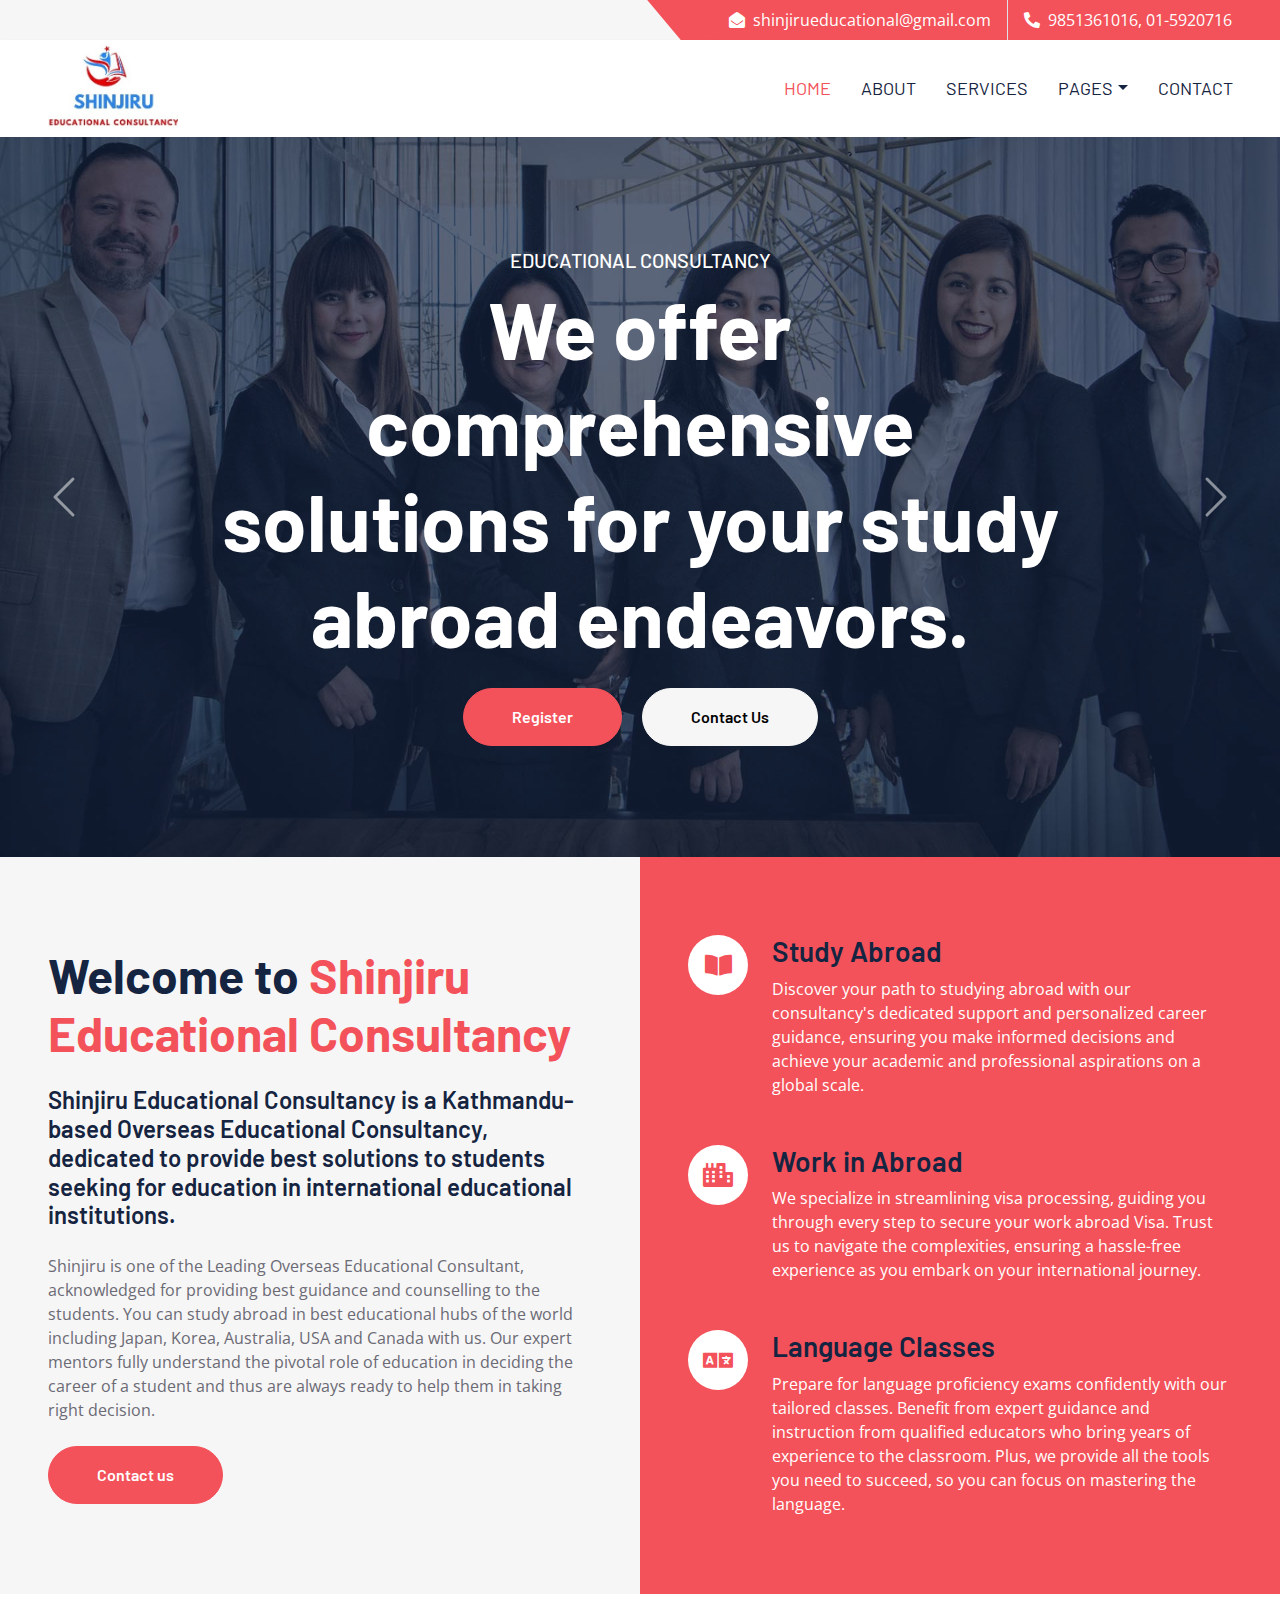
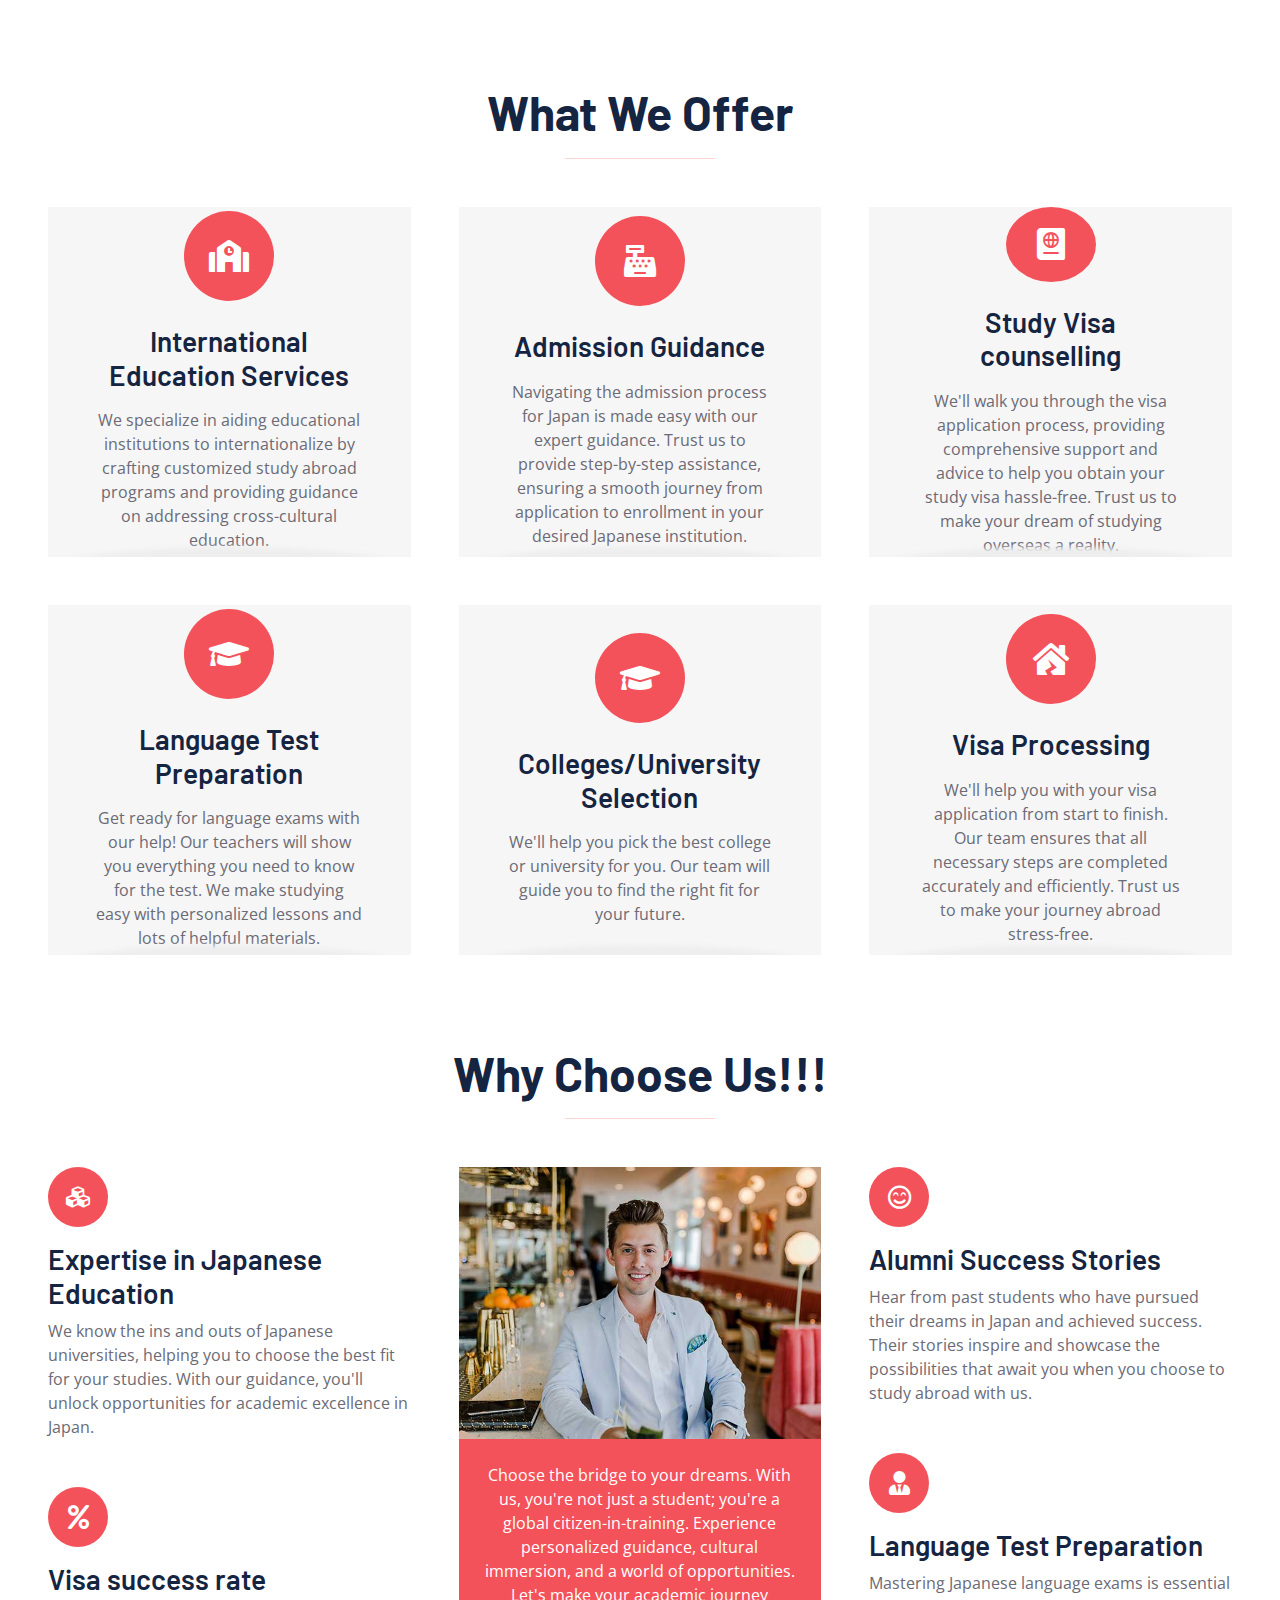
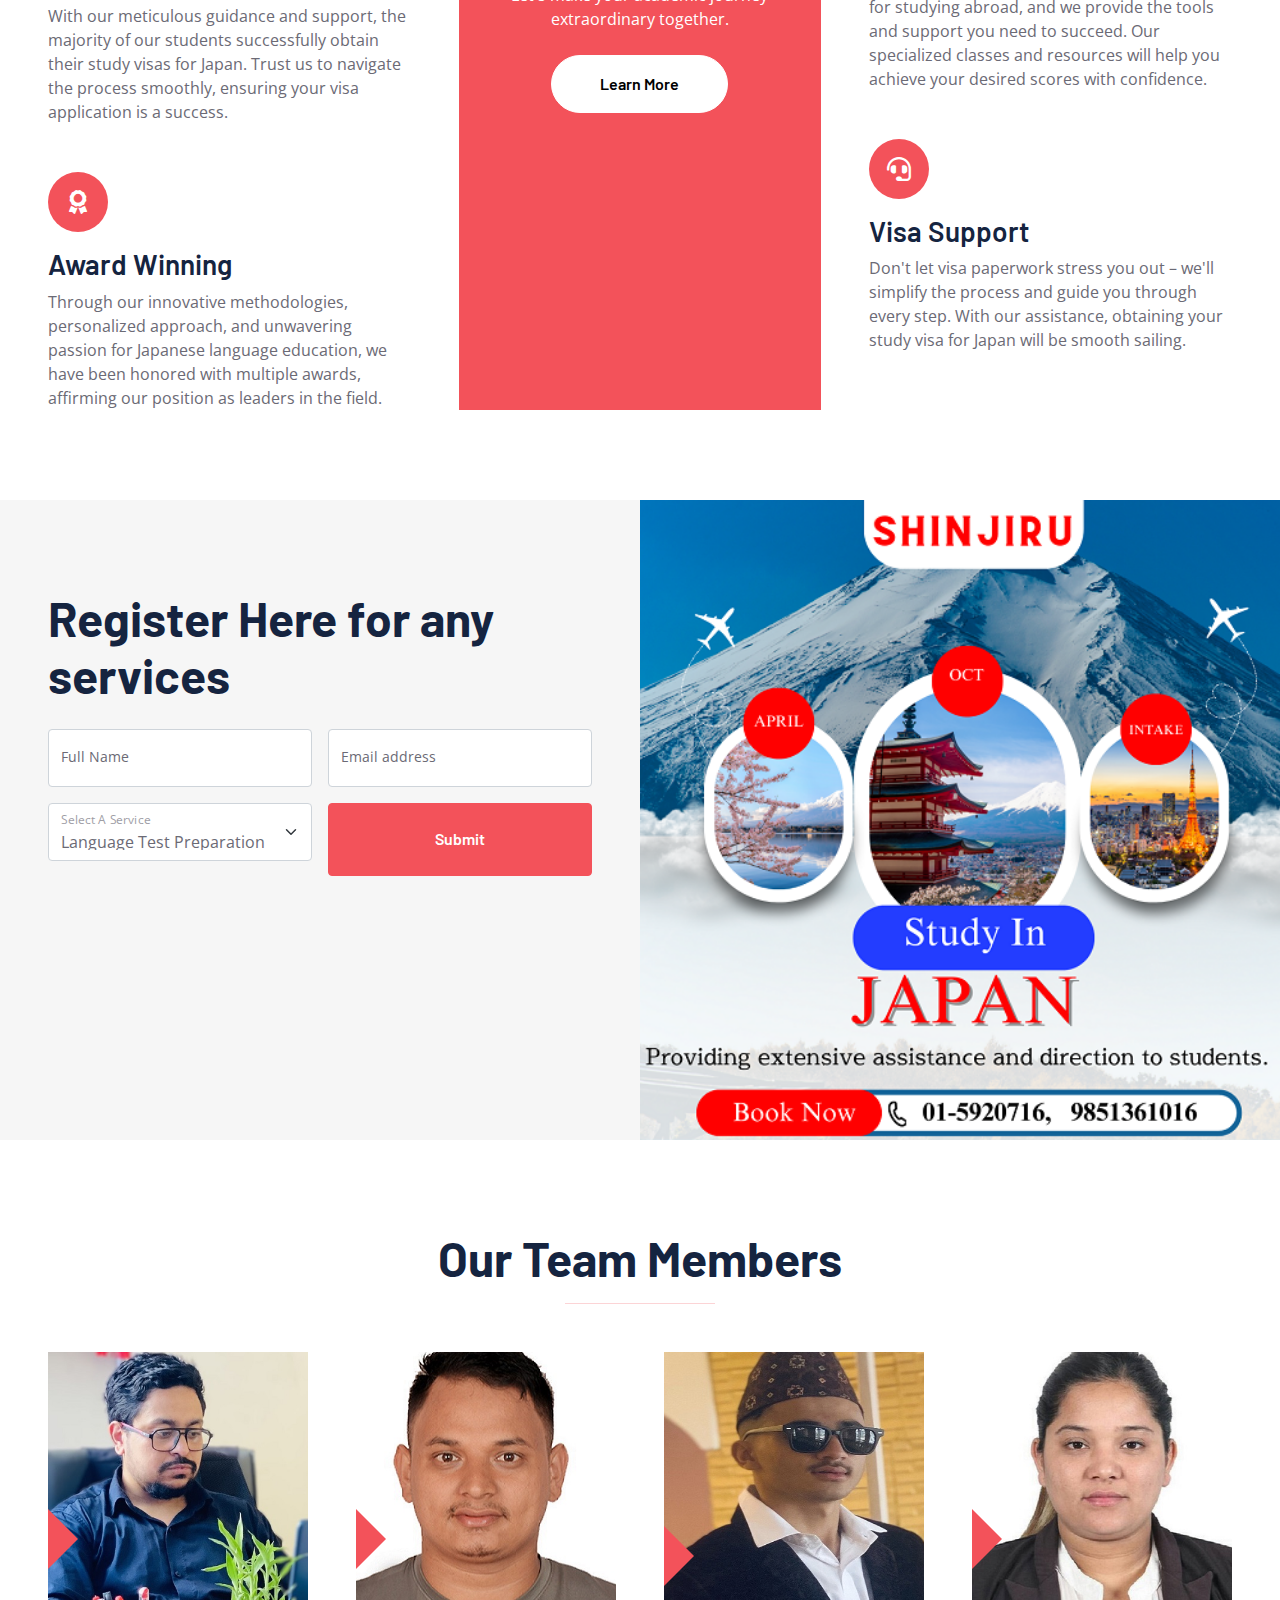
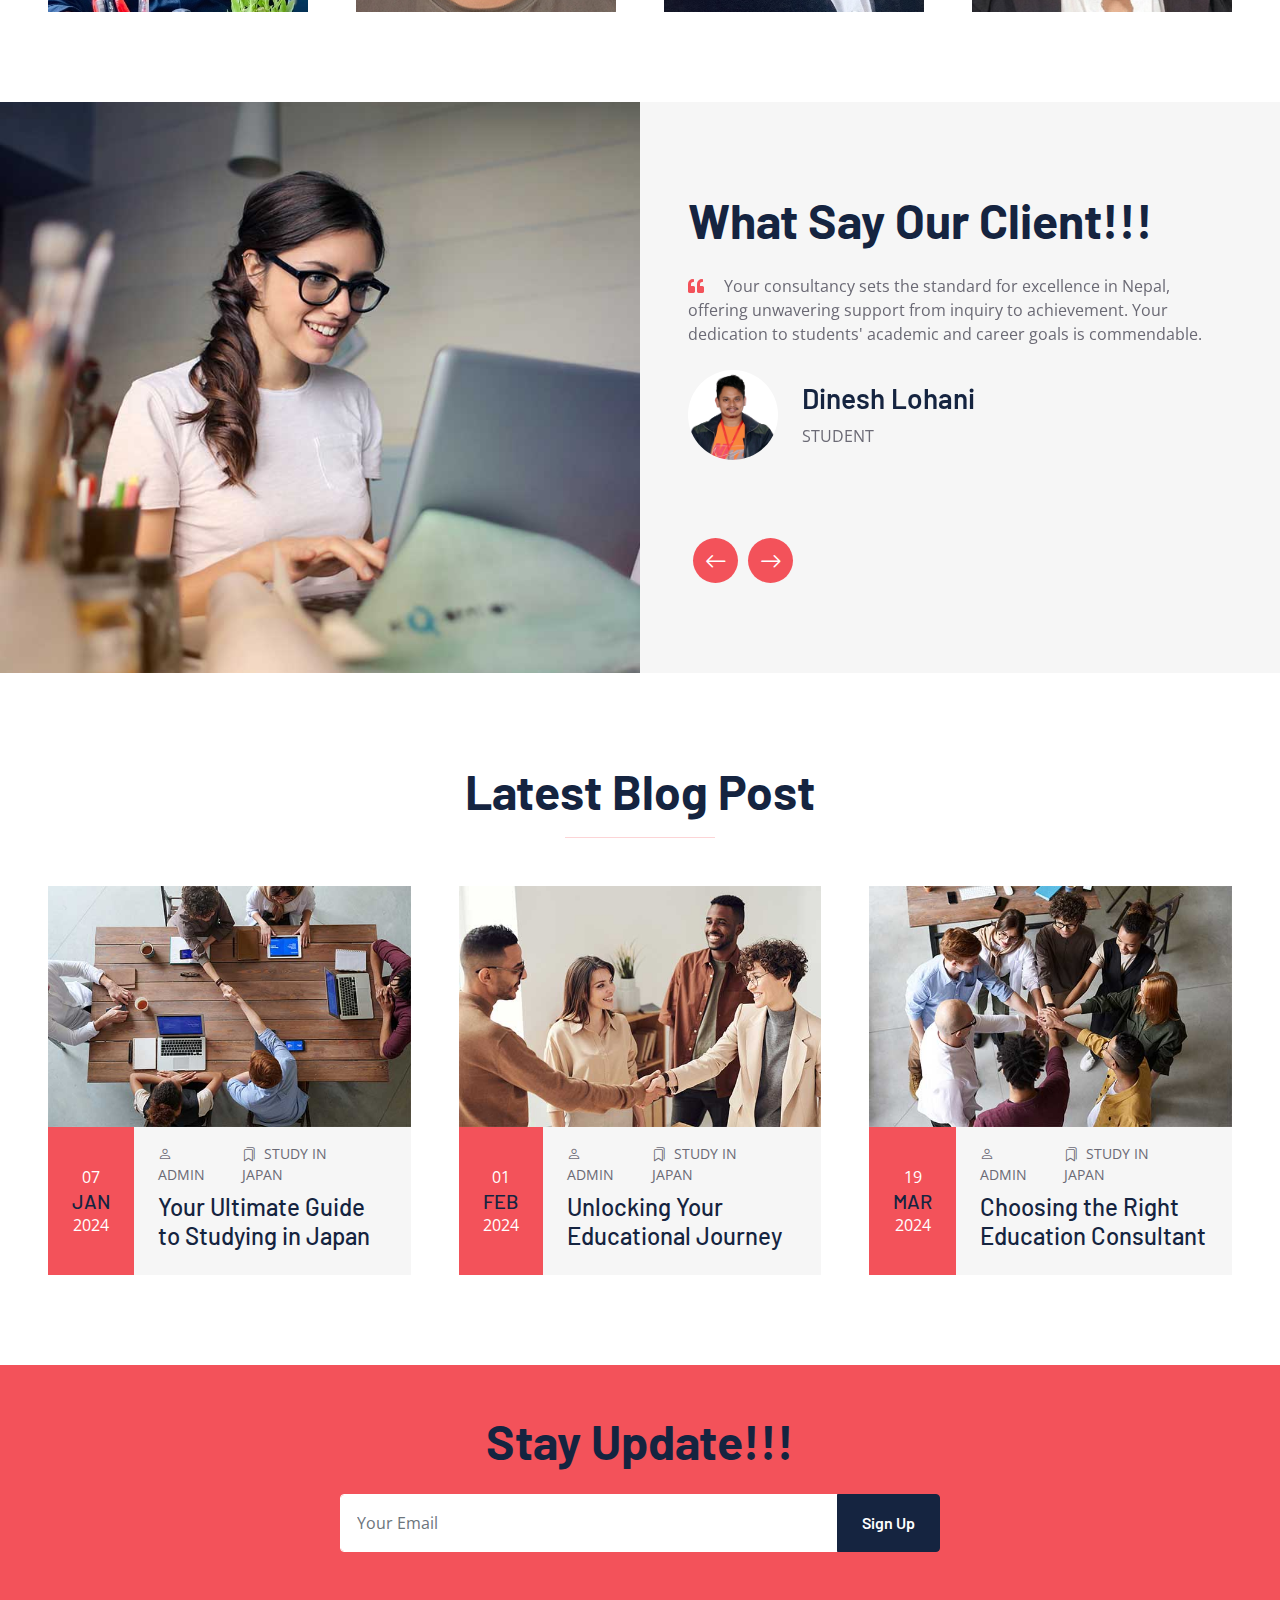
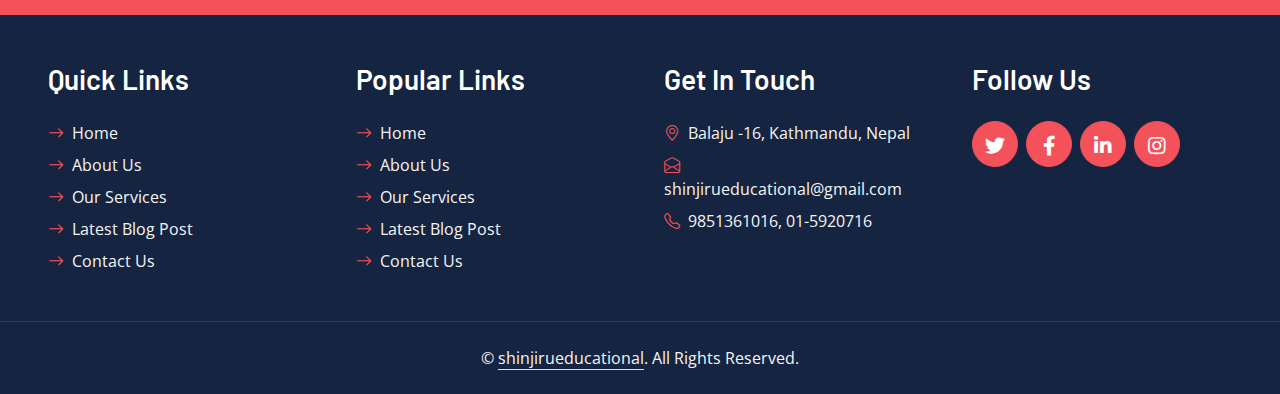
<file: index.html>
<!DOCTYPE html>
<html lang="en">

<head>
    <meta charset="utf-8">
    <title>Shinjiru Educational Consultancy</title>
    <meta content="width=device-width, initial-scale=1.0" name="viewport">
    <meta content="Shinjiru Educational Website" name="keywords">
    <meta content="Shinjiru Educational Website" name="description">

    <!-- Favicon -->
    <link href="img/icon.png" rel="icon">

    <!-- Google Web Fonts -->
    <link rel="preconnect" href="https://fonts.googleapis.com">
    <link rel="preconnect" href="https://fonts.gstatic.com" crossorigin>
    <link href="https://fonts.googleapis.com/css2?family=Barlow:wght@500;600;700&family=Open+Sans:wght@400;600&display=swap" rel="stylesheet"> 

    <!-- Icon Font Stylesheet -->
    <link href="https://cdnjs.cloudflare.com/ajax/libs/font-awesome/5.10.0/css/all.min.css" rel="stylesheet">
    <link href="https://cdn.jsdelivr.net/npm/bootstrap-icons@1.4.1/font/bootstrap-icons.css" rel="stylesheet">

    <!-- Libraries Stylesheet -->
    <link href="lib/owlcarousel/assets/owl.carousel.min.css" rel="stylesheet">

    <!-- Customized Bootstrap Stylesheet -->
    <link href="css/bootstrap.min.css" rel="stylesheet">

    <!-- Template Stylesheet -->
    <link href="css/style.css" rel="stylesheet">
</head>


<div>
    <!-- Topbar Start -->
    <div class="container-fluid bg-secondary ps-5 pe-0 d-none d-lg-block">
        <div class="row gx-0">
            <div class="col-md-6 text-center text-lg-start mb-2 mb-lg-0">
                <!-- <div class="d-inline-flex align-items-center">
                    <a class="text-body py-2 pe-3 border-end" href=""><small>FAQs</small></a>
                    <a class="text-body py-2 px-3 border-end" href=""><small>Support</small></a>
                    <a class="text-body py-2 px-3 border-end" href=""><small>Privacy</small></a>
                    <a class="text-body py-2 px-3 border-end" href=""><small>Policy</small></a>
                    <a class="text-body py-2 ps-3" href=""><small>Career</small></a>
                </div> -->
            </div>
            <div class="col-md-6 text-center text-lg-end">
                <div class="position-relative d-inline-flex align-items-center bg-primary text-white top-shape px-5">
                    <div class="me-3 pe-3 border-end py-2">
                        <p class="m-0"><i class="fa fa-envelope-open me-2"></i>shinjirueducational@gmail.com</p>
                    </div>
                    <div class="py-2">
                        <p class="m-0"><i class="fa fa-phone-alt me-2"></i>9851361016, 01-5920716</p>
                    </div>
                </div>
            </div>
        </div>
    </div>
    <!-- Topbar End -->


    <!-- Navbar Start -->
    <nav class="navbar navbar-expand-lg bg-white navbar-light shadow-sm px-5 py-3 py-lg-0">
        <a href="index.html" class="navbar-brand p-0">
            <h1 class="m-0 text-uppercase text-primary">
                <img src="img/logo.jpg" style="height: 90px; width: 130px;" alt="SHINJIRU Logo">
                
            </h1>
        </a>
        
        <button class="navbar-toggler" type="button" data-bs-toggle="collapse" data-bs-target="#navbarCollapse">
            <span class="navbar-toggler-icon"></span>
        </button>
        <div class="collapse navbar-collapse" id="navbarCollapse">
            <div class="navbar-nav ms-auto py-0 me-n3">
                <a href="index.html" class="nav-item nav-link active">Home</a>
                <a href="about.html" class="nav-item nav-link">About</a>
                <a href="service.html" class="nav-item nav-link">Services</a>
                <div class="nav-item dropdown">
                    <a href="#" class="nav-link dropdown-toggle" data-bs-toggle="dropdown">Pages</a>
                    <div class="dropdown-menu m-0">
                        <a href="blog.html" class="dropdown-item">Blog Grid</a>
                        <a href="detail.html" class="dropdown-item">Blog Detail</a>
                        <a href="feature.html" class="dropdown-item">Features</a>
                        <a href="quote.html" class="dropdown-item">Quote Form</a>
                        <a href="team.html" class="dropdown-item">The Team</a>
                        <a href="testimonial.html" class="dropdown-item">Testimonial</a>
                    </div>
                </div>
                <a href="contact.html" class="nav-item nav-link">Contact</a>
            </div>
        </div>
    </nav>
    <!-- Navbar End -->


    <!-- Carousel Start -->
    <div class="container-fluid p-0">
        <div id="header-carousel" class="carousel slide carousel-fade" data-bs-ride="carousel">
            <div class="carousel-inner">
                <div class="carousel-item active">
                    <img class="w-100" src="img/carousel-1.jpg" alt="Image">
                    <div class="carousel-caption d-flex flex-column align-items-center justify-content-center">
                        <div class="p-3" style="max-width: 900px;">
                            <h5 class="text-white text-uppercase">Educational Consultancy</h5>
                            <h1 class="display-1 text-white mb-md-4">We offer comprehensive solutions for your study abroad endeavors.</h1>
                            <a href="register.html" class="btn btn-primary py-md-3 px-md-5 me-3 rounded-pill">Register</a>
                            <a href="contact.html" class="btn btn-secondary py-md-3 px-md-5 rounded-pill">Contact Us</a>
                        </div>
                    </div>
                </div>
                <div class="carousel-item">
                    <img class="w-100" src="img/carousel-2.jpg" alt="Image">
                    <div class="carousel-caption d-flex flex-column align-items-center justify-content-center">
                        <div class="p-3" style="max-width: 900px;">
                            <h5 class="text-white text-uppercase">Educational Consultancy</h5>
                            <h1 class="display-1 text-white mb-md-4">"Let us assist you in reaching your academic goals overseas.</h1>
                            <a href="register.html" class="btn btn-primary py-md-3 px-md-5 me-3 rounded-pill">Register</a>
                            <a href="contact.html" class="btn btn-secondary py-md-3 px-md-5 rounded-pill">Contact Us</a>
                        </div>
                    </div>
                </div>
            </div>
            <button class="carousel-control-prev" type="button" data-bs-target="#header-carousel"
                data-bs-slide="prev">
                <span class="carousel-control-prev-icon" aria-hidden="true"></span>
                <span class="visually-hidden">Previous</span>
            </button>
            <button class="carousel-control-next" type="button" data-bs-target="#header-carousel"
                data-bs-slide="next">
                <span class="carousel-control-next-icon" aria-hidden="true"></span>
                <span class="visually-hidden">Next</span>
            </button>
        </div>
    </div>
    <!-- Carousel End -->


    <!-- About Start -->
    <div class="container-fluid bg-secondary p-0">
        <div class="row g-0">
            <div class="col-lg-6 py-6 px-5">
                <h1 class="display-5 mb-4">Welcome to <span class="text-primary">Shinjiru Educational Consultancy</span></h1>
                <h4 class="text-dark mb-4">Shinjiru Educational Consultancy is a Kathmandu-based Overseas Educational Consultancy, dedicated to provide best solutions to students seeking for education in international educational institutions.
                </h4>
                <p class="mb-4">
                    Shinjiru is one of the Leading Overseas Educational Consultant, acknowledged for providing best guidance and counselling to the students. 
                    You can study abroad in best educational hubs of the world including Japan, Korea, Australia, USA and Canada with us. Our expert mentors fully understand the pivotal
                     role of education in deciding the career of a student and thus are always ready to help them in taking right decision.</p>
                <a href="" class="btn btn-primary py-md-3 px-md-5 rounded-pill">Contact us</a>
            </div>
            <div class="col-lg-6">
                <div class="h-100 d-flex flex-column justify-content-center bg-primary p-5">
                    <div class="d-flex text-white mb-5">
                        <div class="d-flex flex-shrink-0 align-items-center justify-content-center bg-white text-primary rounded-circle mx-auto mb-4" style="width: 60px; height: 60px;">
                            <i class="fa fa-solid fa-book-open fs-4"></i>
                        </div>
                        <div class="ps-4">
                            <h3>Study Abroad</h3>
                            <p class="mb-0">Discover your path to studying abroad with our consultancy's dedicated support and personalized career guidance, ensuring you make 
                                informed decisions and achieve your academic and professional aspirations on a global scale. </p>
                        </div>
                    </div>
                    <div class="d-flex text-white mb-5">
                        <div class="d-flex flex-shrink-0 align-items-center justify-content-center bg-white text-primary rounded-circle mx-auto mb-4" style="width: 60px; height: 60px;">
                            <i class="fa fa-city fs-4"></i>
                        </div>
                        <div class="ps-4">
                            <h3>Work in Abroad</h3>
                            <p class="mb-0">We specialize in streamlining visa processing, guiding you through every step to secure your work abroad Visa. Trust us to navigate the complexities, ensuring a hassle-free experience as you embark on your international journey.</p>
                        </div>
                    </div>
                    <div class="d-flex text-white">
                        <div class="d-flex flex-shrink-0 align-items-center justify-content-center bg-white text-primary rounded-circle mx-auto mb-4" style="width: 60px; height: 60px;">
                            <i class="fa fa-language fs-4"></i>
                        </div>
                        <div class="ps-4">
                            <h3>Language Classes </h3>
                            <p class="mb-0">Prepare for language proficiency exams confidently with our tailored classes. Benefit from expert guidance and instruction from qualified educators who bring years of experience to the classroom.  Plus, we provide all the tools you need to succeed, so you can focus on mastering the language.</p>
                        </div>
                    </div>
                </div>
            </div>
        </div>
    </div>
    <!-- About End -->
    

    <!-- Services Start -->
    <div class="container-fluid pt-6 px-5">
        <div class="text-center mx-auto mb-5" style="max-width: 600px;">
            <h1 class="display-5 mb-0">What We Offer</h1>
            <hr class="w-25 mx-auto bg-primary">
        </div>
        <div class="row g-5">
            <div class="col-lg-4 col-md-6">
                <div class="service-item bg-secondary text-center px-5">
                    <div class="d-flex align-items-center justify-content-center bg-primary text-white rounded-circle mx-auto mb-4" style="width: 90px; height: 90px;">
                        <i class="fa fa-school fa-2x"></i>
                    </div>
                    <h3 class="mb-3">International Education Services</h3>
                    <p class="mb-0">We specialize in aiding educational institutions to internationalize by crafting customized study abroad programs and providing guidance on addressing cross-cultural education.</p>
                </div>
            </div>
            <div class="col-lg-4 col-md-6">
                <div class="service-item bg-secondary text-center px-5">
                    <div class="d-flex align-items-center justify-content-center bg-primary text-white rounded-circle mx-auto mb-4" style="width: 90px; height: 90px;">
                        <i class="fa fa-cash-register fa-2x"></i>
                    </div>
                    <h3 class="mb-3">Admission Guidance</h3>
                        <p class="mb-0">Navigating the admission process for Japan is made easy with our expert guidance. Trust us to provide step-by-step assistance, ensuring a smooth journey from application to enrollment in your desired Japanese institution.</p>
                </div>
            </div>
            <div class="col-lg-4 col-md-6">
                <div class="service-item bg-secondary text-center px-5">
                    <div class="d-flex align-items-center justify-content-center bg-primary text-white rounded-circle mx-auto mb-4" style="width: 90px; height: 90px;">
                        <i class="fa fa-passport fa-2x"></i>
                    </div>
                    <h3 class="mb-3">Study Visa counselling</h3>
                    <p class="mb-0">We'll walk you through the visa application process, providing comprehensive support and advice to help you obtain your study visa hassle-free. Trust us to make your dream of studying overseas a reality.</p>
                </div>
            </div>
            <div class="col-lg-4 col-md-6">
                <div class="service-item bg-secondary text-center px-5">
                    <div class="d-flex align-items-center justify-content-center bg-primary text-white rounded-circle mx-auto mb-4" style="width: 90px; height: 90px;">
                        <i class="fa fa-solid fa-graduation-cap fa-2x"></i>
                    </div>
                    <h3 class="mb-3">Language Test Preparation</h3>
                    <p class="mb-0">Get ready for language exams with our help! Our teachers will show you everything you need to know for the test. We make studying easy with personalized lessons and lots of helpful materials.</p>
                </div>
            </div>
            <div class="col-lg-4 col-md-6">
                <div class="service-item bg-secondary text-center px-5">
                    <div class="d-flex align-items-center justify-content-center bg-primary text-white rounded-circle mx-auto mb-4" style="width: 90px; height: 90px;">
                        <i class="fa fa-solid fa-graduation-cap fa-2x"></i>
                    </div>
                    <h3 class="mb-3">Colleges/University Selection</h3>
                    <p class="mb-0">We'll help you pick the best college or university for you. Our team will guide you to find the right fit for your future.</p>
                </div>
            </div>
            <div class="col-lg-4 col-md-6">
                <div class="service-item bg-secondary text-center px-5">
                    <div class="d-flex align-items-center justify-content-center bg-primary text-white rounded-circle mx-auto mb-4" style="width: 90px; height: 90px;">
                        <i class="fa fa-house-damage fa-2x"></i>
                    </div>
                    <h3 class="mb-3">Visa Processing</h3>
                    <p class="mb-0">We'll help you with your visa application from start to finish. Our team ensures that all necessary steps are completed accurately and efficiently. Trust us to make your journey abroad stress-free.</p>
                </div>
            </div>
        </div>
    </div>
    <!-- Services End -->


    <!-- Features Start -->
    <div class="container-fluid py-6 px-5">
        <div class="text-center mx-auto mb-5" style="max-width: 600px;">
            <h1 class="display-5 mb-0">Why Choose Us!!!</h1>
            <hr class="w-25 mx-auto bg-primary">
        </div>
        <div class="row g-5">
            <div class="col-lg-4">
                <div class="row g-5">
                    <div class="col-12">
                        <div class="bg-primary rounded-circle d-flex align-items-center justify-content-center mb-3" style="width: 60px; height: 60px;">
                            <i class="fa fa-cubes fs-4 text-white"></i>
                        </div>
                        <h3>Expertise in Japanese Education</h3>
                        <p class="mb-0"> We know the ins and outs of Japanese universities, helping you to choose the best fit for your studies. With our guidance, you'll unlock opportunities for academic excellence in Japan.</p>
                    </div>
                    <div class="col-12">
                        <div class="bg-primary rounded-circle d-flex align-items-center justify-content-center mb-3" style="width: 60px; height: 60px;">
                            <i class="fa fa-percent fs-4 text-white"></i>
                        </div>
                        <h3>Visa success rate</h3>
                        <p class="mb-0"> With our meticulous guidance and support, the majority of our students successfully obtain their study visas for Japan. Trust us to navigate the process smoothly, ensuring your visa application is a success.</p>
                    </div>
                    <div class="col-12">
                        <div class="bg-primary rounded-circle d-flex align-items-center justify-content-center mb-3" style="width: 60px; height: 60px;">
                            <i class="fa fa-award fs-4 text-white"></i>
                        </div>
                        <h3>Award Winning</h3>
                        <p class="mb-0"> Through our innovative methodologies, personalized approach, and unwavering passion for Japanese language education, we have been honored with multiple awards, affirming our position as leaders in the field.</p>
                    </div>
                </div>
            </div>
            <div class="col-lg-4">
                <div class="d-block bg-primary h-100 text-center">
                    <img class="img-fluid" src="img/feature.jpg" alt="">
                    <div class="p-4">
                        <p class="text-white mb-4">Choose the bridge to your dreams. With us, you're not just a student; you're a global citizen-in-training. Experience personalized guidance, cultural immersion, and a world of opportunities. Let's make your academic journey extraordinary together.</p>
                        <a href="" class="btn btn-light py-md-3 px-md-5 rounded-pill mb-2">Learn More</a>
                    </div>
                </div>
            </div>
            <div class="col-lg-4">
                <div class="row g-5">
                    <div class="col-12">
                        <div class="bg-primary rounded-circle d-flex align-items-center justify-content-center mb-3" style="width: 60px; height: 60px;">
                            <i class="far fa-smile-beam fs-4 text-white"></i>
                        </div>
                        <h3>Alumni Success Stories</h3>
                        <p class="mb-0">Hear from past students who have pursued their dreams in Japan and achieved success. Their stories inspire and showcase the possibilities that await you when you choose to study abroad with us.</p>
                    </div>
                    <div class="col-12">
                        <div class="bg-primary rounded-circle d-flex align-items-center justify-content-center mb-3" style="width: 60px; height: 60px;">
                            <i class="fa fa-user-tie fs-4 text-white"></i>
                        </div>
                        <h3>Language Test Preparation</h3>
                        <p class="mb-0"> Mastering Japanese language exams is essential for studying abroad, and we provide the tools and support you need to succeed. Our specialized classes and resources will help you achieve your desired scores with confidence.</p>
                    </div>
                    <div class="col-12">
                        <div class="bg-primary rounded-circle d-flex align-items-center justify-content-center mb-3" style="width: 60px; height: 60px;">
                            <i class="fa fa-headset fs-4 text-white"></i>
                        </div>
                        <h3>Visa Support</h3>
                        <p class="mb-0">Don't let visa paperwork stress you out – we'll simplify the process and guide you through every step. With our assistance, obtaining your study visa for Japan will be smooth sailing.</p>
                    </div>
                </div>
            </div>
        </div>
    </div>
    <!-- Features Start -->


    <!-- Quote Start -->
    <div class="container-fluid bg-secondary px-0">
        <div class="row g-0">
            <div class="col-lg-6 py-6 px-5">
                <h1 class="display-5 mb-4">Register Here for any services </h1>
                <form>
                    <div class="row gx-3">
                        <div class="col-6">
                            <div class="form-floating">
                                <input type="text" class="form-control" id="form-floating-1" placeholder="John Doe">
                                <label for="form-floating-1">Full Name</label>
                            </div>
                        </div>
                        <div class="col-6">
                            <div class="form-floating mb-3">
                                <input type="email" class="form-control" id="form-floating-2" placeholder="name@example.com">
                                <label for="form-floating-2">Email address</label>
                            </div>
                        </div>
                        <div class="col-6">
                            <div class="form-floating">
                                <select class="form-select" id="floatingSelect" aria-label="Language Test Preparation">
                                    <option selected>Language Test Preparation</option>
                                    <option value="1">Career Counselling</option>
                                    <option value="2">Visa Processing</option>
                                </select>
                                <label for="floatingSelect">Select A Service</label>
                            </div>
                        </div>
                        <div class="col-6">
                            <button class="btn btn-primary w-100 h-100" type="submit">Submit</button>
                        </div>
                    </div>
                </form>
            </div>
            <div class="col-lg-6" style="min-height: 400px;">
                <div class="position-relative h-100">
                    <img class=" w-100 h-100" src="img/quote.png" style="object-fit: cover;">
                </div>
            </div>
        </div>
    </div>
    <!-- Quote End -->


    <!-- Team Start -->
    <div class="container-fluid py-6 px-5">
        <div class="text-center mx-auto mb-5" style="max-width: 600px;">
            <h1 class="display-5 mb-0">Our Team Members</h1>
            <hr class="w-25 mx-auto bg-primary">
        </div>
        <div class="row g-5">
            <div class="col-lg-3">
                <div class="team-item position-relative overflow-hidden">
                    <img class="img-fluid w-100" src="img/team-1.jpeg" alt="">
                    <div class="team-text w-100 position-absolute top-50 text-center bg-primary p-4">
                        <h3 class="text-white">Bishal Dhamala</h3>
                        <p class="text-white text-uppercase mb-0">CEO</p>
                    </div>
                </div>
            </div>
            <div class="col-lg-3">
                <div class="team-item position-relative overflow-hidden">
                    <img class="img-fluid w-100" src="img/team-4.jpg" alt="">
                    <div class="team-text w-100 position-absolute top-50 text-center bg-primary p-4">
                        <h3 class="text-white">Dinesh Lohani</h3>
                        <p class="text-white text-uppercase mb-0">Co-Founder</p>
                    </div>
                </div>
            </div>
            <div class="col-lg-3">
                <div class="team-item position-relative overflow-hidden">
                    <img class="img-fluid w-100" src="img/team-2.jpeg" alt="">
                    <div class="team-text w-100 position-absolute top-50 text-center bg-primary p-4">
                        <h3 class="text-white">Prestige Burlakoti</h3>
                        <p class="text-white text-uppercase mb-0">Manager</p>
                    </div>
                </div>
            </div>
            <div class="col-lg-3">
                <div class="team-item position-relative overflow-hidden">
                    <img class="img-fluid w-100" src="img/team-3.jpg" alt="">
                    <div class="team-text w-100 position-absolute top-50 text-center bg-primary p-4">
                        <h3 class="text-white">Indira Lohani</h3>
                        <p class="text-white text-uppercase mb-0">Consultant</p>
                    </div>
                </div>
            </div>
           
            
        </div>
    </div>
    <!-- Team End -->


    <!-- Testimonial Start -->
    <div class="container-fluid bg-secondary p-0">
        <div class="row g-0">
            <div class="col-lg-6"  fixed style="min-height: 500px;">
                <div class="position-relative h-100">
                    <img class="position-absolute w-100 h-100" src="img/testimonial.jpg" style="object-fit: cover;">
                </div>
            </div>
            <div class="col-lg-6 py-6 px-5">
                <h1 class="display-5 mb-4">What Say Our Client!!!</h1>
                <div class="owl-carousel testimonial-carousel">
                    <div class="testimonial-item">
                        <p class="fs-6 fw-normal mb-4"><i class="fa fa-quote-left text-primary me-3"></i>
                            Your consultancy sets the standard for excellence in Nepal, offering unwavering support 
                            from inquiry to achievement. Your dedication to students' academic and career goals is commendable.</p>
                        <div class="d-flex align-items-center">
                            <img class="img-fluid rounded-circle" src="img/testimonial-1.png" alt="">
                            <div class="ps-4">
                                <h3>Dinesh Lohani</h3>
                                <span class="text-uppercase">Student</span>
                            </div>
                        </div>
                    </div>
                    <div class="testimonial-item">
                        <p class="fs-5.5 fw-normal mb-4"><i class="fa fa-quote-left text-primary me-3"></i>
                            Shinjiru's consultancy sets the standard in Nepal's education landscape. Their professionalism,
                             expertise, and genuine care make them the best in the country. Their personalized 
                            approach and extensive knowledge have been invaluable in navigating the application process with confidence.
                        </p>
                        <div class="d-flex align-items-center">
                            <img class="img-fluid rounded-circle" src="img/testimonial-2.jpg" alt="">
                            <div class="ps-4">
                                <h3>Kajal Timalsina</h3>
                                <span class="text-uppercase">Student</span>
                            </div>
                        </div>
                    </div>
                </div>
            </div>
        </div>
    </div>
    <!-- Testimonial End -->


    <!-- Blog Start -->
    <div class="container-fluid py-6 px-5">
        <div class="text-center mx-auto mb-5" style="max-width: 600px;">
            <h1 class="display-5 mb-0">Latest Blog Post</h1>
            <hr class="w-25 mx-auto bg-primary">
        </div>
        <div class="row g-5">
            <div class="col-lg-4">
                <div class="blog-item">
                    <div class="position-relative overflow-hidden">
                        <img class="img-fluid" src="img/blog-1.jpg" alt="">
                    </div>
                    <div class="bg-secondary d-flex">
                        <div class="flex-shrink-0 d-flex flex-column justify-content-center text-center bg-primary text-white px-4">
                            <span>07</span>
                            <h5 class="text-uppercase m-0">Jan</h5>
                            <span>2024</span>
                        </div>
                        <div class="d-flex flex-column justify-content-center py-3 px-4">
                            <div class="d-flex mb-2">
                                <small class="text-uppercase me-3"><i class="bi bi-person me-2"></i>Admin</small>
                                <small class="text-uppercase me-3"><i class="bi bi-bookmarks me-2"></i>Study in Japan</small>
                            </div>
                            <a class="h4" href="">Your Ultimate Guide to Studying in Japan</a>
                        </div>
                    </div>
                </div>
            </div>
            <div class="col-lg-4">
                <div class="blog-item">
                    <div class="position-relative overflow-hidden">
                        <img class="img-fluid" src="img/blog-2.jpg" alt="">
                    </div>
                    <div class="bg-secondary d-flex">
                        <div class="flex-shrink-0 d-flex flex-column justify-content-center text-center bg-primary text-white px-4">
                            <span>01</span>
                            <h5 class="text-uppercase m-0">Feb</h5>
                            <span>2024</span>
                        </div>
                        <div class="d-flex flex-column justify-content-center py-3 px-4">
                            <div class="d-flex mb-2">
                                <small class="text-uppercase me-3"><i class="bi bi-person me-2"></i>Admin</small>
                                <small class="text-uppercase me-3"><i class="bi bi-bookmarks me-2"></i>Study in japan</small>
                            </div>
                            <a class="h4" href="">Unlocking Your Educational Journey</a>
                        </div>
                    </div>
                </div>
            </div>
            <div class="col-lg-4">
                <div class="blog-item">
                    <div class="position-relative overflow-hidden">
                        <img class="img-fluid" src="img/blog-3.jpg" alt="">
                    </div>
                    <div class="bg-secondary d-flex">
                        <div class="flex-shrink-0 d-flex flex-column justify-content-center text-center bg-primary text-white px-4">
                            <span>19</span>
                            <h5 class="text-uppercase m-0">Mar</h5>
                            <span>2024</span>
                        </div>
                        <div class="d-flex flex-column justify-content-center py-3 px-4">
                            <div class="d-flex mb-2">
                                <small class="text-uppercase me-3"><i class="bi bi-person me-2"></i>Admin</small>
                                <small class="text-uppercase me-3"><i class="bi bi-bookmarks me-2"></i>Study in Japan</small>
                            </div>
                            <a class="h4" href="">Choosing the Right Education Consultant</a>
                        </div>
                    </div>
                </div>
            </div>
        </div>
    </div>
    <!-- Blog End -->
    

    <!-- Footer Start -->
    <div class="container-fluid bg-primary text-secondary p-5">
        <div class="row g-5">
            <div class="col-12 text-center">
                <h1 class="display-5 mb-4">Stay Update!!!</h1>
                <form class="mx-auto" style="max-width: 600px;">
                    <div class="input-group">
                        <input type="text" class="form-control border-white p-3" placeholder="Your Email">
                        <button class="btn btn-dark px-4">Sign Up</button>
                    </div>
                </form>
            </div>
        </div>
    </div>
    <div class="container-fluid bg-dark text-secondary p-5">
        <div class="row g-5">
            <div class="col-lg-3 col-md-6">
                <h3 class="text-white mb-4">Quick Links</h3>
                <div class="d-flex flex-column justify-content-start">
                    <a class="text-secondary mb-2" href="#"><i class="bi bi-arrow-right text-primary me-2"></i>Home</a>
                    <a class="text-secondary mb-2" href="#"><i class="bi bi-arrow-right text-primary me-2"></i>About Us</a>
                    <a class="text-secondary mb-2" href="#"><i class="bi bi-arrow-right text-primary me-2"></i>Our Services</a>
                    <a class="text-secondary mb-2" href="#"><i class="bi bi-arrow-right text-primary me-2"></i>Latest Blog Post</a>
                    <a class="text-secondary" href="#"><i class="bi bi-arrow-right text-primary me-2"></i>Contact Us</a>
                </div>
            </div>
            <div class="col-lg-3 col-md-6">
                <h3 class="text-white mb-4">Popular Links</h3>
                <div class="d-flex flex-column justify-content-start">
                    <a class="text-secondary mb-2" href="#"><i class="bi bi-arrow-right text-primary me-2"></i>Home</a>
                    <a class="text-secondary mb-2" href="#"><i class="bi bi-arrow-right text-primary me-2"></i>About Us</a>
                    <a class="text-secondary mb-2" href="#"><i class="bi bi-arrow-right text-primary me-2"></i>Our Services</a>
                    <a class="text-secondary mb-2" href="#"><i class="bi bi-arrow-right text-primary me-2"></i>Latest Blog Post</a>
                    <a class="text-secondary" href="#"><i class="bi bi-arrow-right text-primary me-2"></i>Contact Us</a>
                </div>
            </div>
            <div class="col-lg-3 col-md-6">
                <h3 class="text-white mb-4">Get In Touch</h3>
                <p class="mb-2"><i class="bi bi-geo-alt text-primary me-2"></i>Balaju -16, Kathmandu, Nepal</p>
                <p class="mb-2"><i class="bi bi-envelope-open text-primary me-2"></i>shinjirueducational@gmail.com</p>
                <p class="mb-0"><i class="bi bi-telephone text-primary me-2"></i>9851361016, 01-5920716</p>
            </div>
            <div class="col-lg-3 col-md-6">
                <h3 class="text-white mb-4">Follow Us</h3>
                <div class="d-flex">
                    <a class="btn btn-lg btn-primary btn-lg-square rounded-circle me-2" href="#" target="_blank"><i class="fab fa-twitter fw-normal"></i></a>
                    <a class="btn btn-lg btn-primary btn-lg-square rounded-circle me-2" href="https://www.facebook.com/profile.php?id=61557123907994&mibextid=ZbWKwL" target="_blank"><i class="fab fa-facebook-f fw-normal"></i></a>
                    <a class="btn btn-lg btn-primary btn-lg-square rounded-circle me-2" href="https://www.linkedin.com/in/shinjiru-education-04ab612bb/" target="_blank"><i class="fab fa-linkedin-in fw-normal"></i></a>
                    <a class="btn btn-lg btn-primary btn-lg-square rounded-circle" href="#" target="_blank"><i class="fab fa-instagram fw-normal"></i></a>
                </div>
                
            </div>
        </div>
    </div>
    <div class="container-fluid bg-dark text-secondary text-center border-top py-4 px-5" style="border-color: rgba(256, 256, 256, .1) !important;">
        <p class="m-0">&copy; <a class="text-secondary border-bottom" href="#">shinjirueducational</a>. All Rights Reserved. </p>
    </div>
    <!-- Footer End -->


    <!-- Back to Top -->
    <a href="#" class="btn btn-lg btn-primary btn-lg-square rounded-circle back-to-top"><i class="bi bi-arrow-up"></i></a>


    <!-- JavaScript Libraries -->
    <script src="https://code.jquery.com/jquery-3.4.1.min.js"></script>
    <script src="https://cdn.jsdelivr.net/npm/bootstrap@5.0.0/dist/js/bootstrap.bundle.min.js"></script>
    <script src="lib/easing/easing.min.js"></script>
    <script src="lib/waypoints/waypoints.min.js"></script>
    <script src="lib/owlcarousel/owl.carousel.min.js"></script>

    <!-- Template Javascript -->
    <script src="js/main.js"></script>
</body>

</html>
</file>
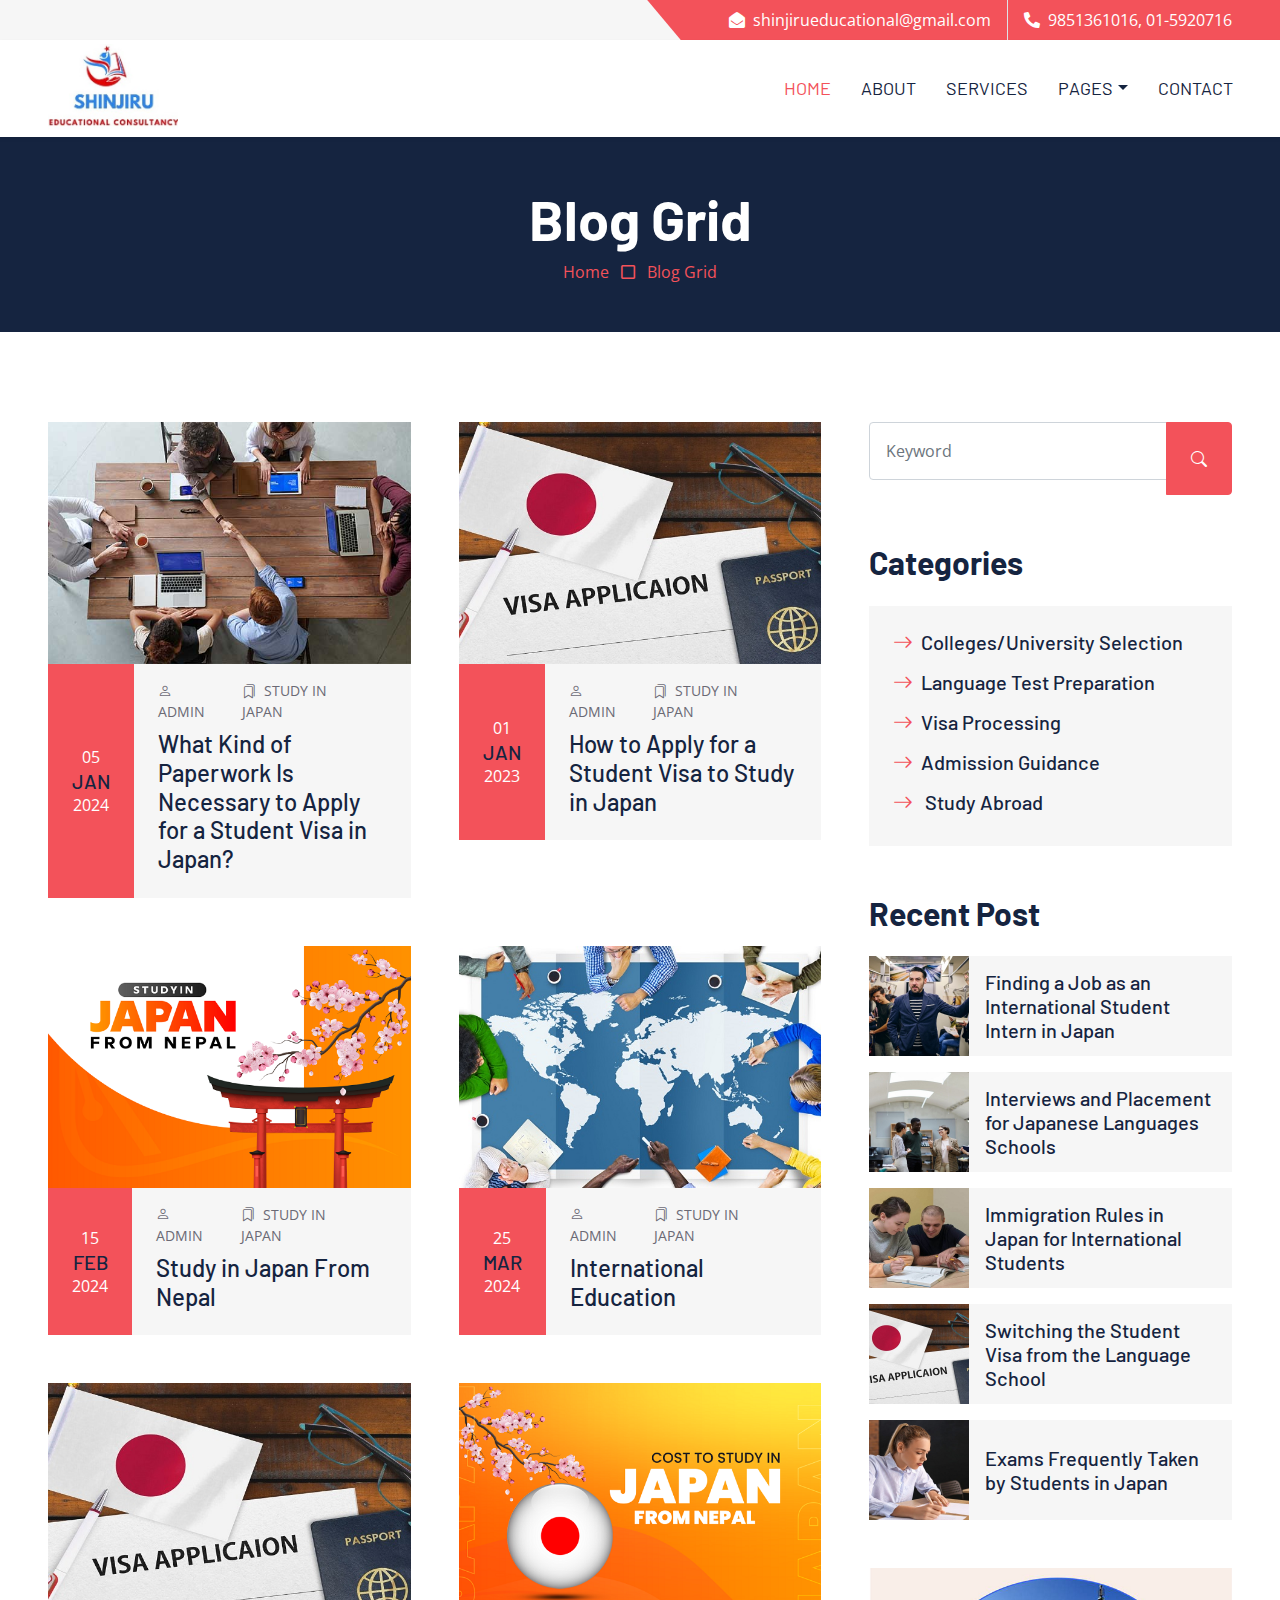
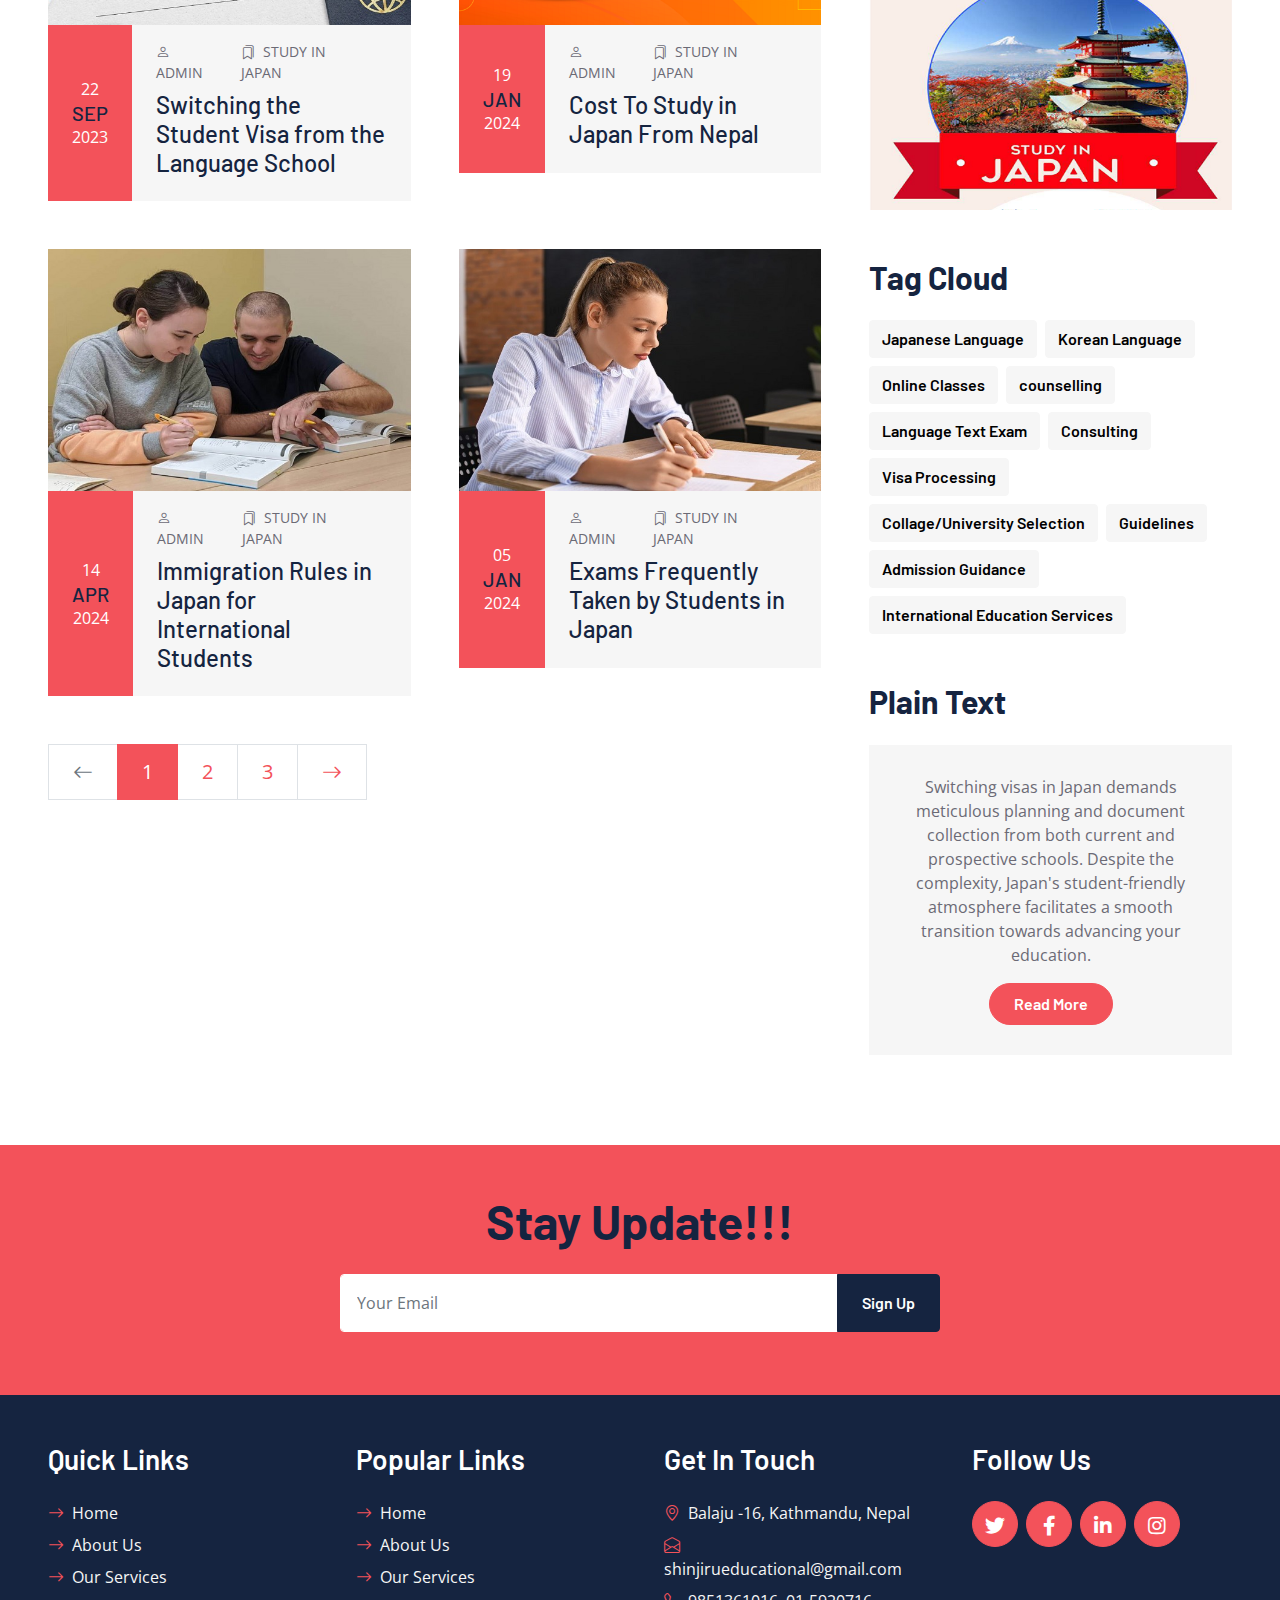
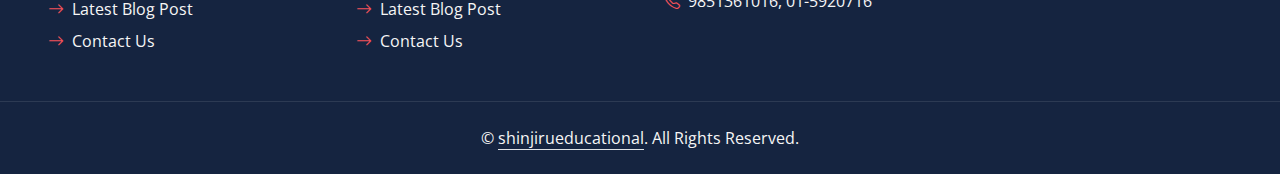
<file: blog.html>
<!DOCTYPE html>
<html lang="en">

<head>
    <meta charset="utf-8">
    <title>Shinjiru Educational Consultancy</title>
    <meta content="width=device-width, initial-scale=1.0" name="viewport">
    <meta content="Shinjiru Educational Website" name="keywords">
    <meta content="Shinjiru Educational Website" name="description">

    <!-- Favicon -->
    <link href="img/icon.png" rel="icon">

    <!-- Google Web Fonts -->
    <link rel="preconnect" href="https://fonts.googleapis.com">
    <link rel="preconnect" href="https://fonts.gstatic.com" crossorigin>
    <link href="https://fonts.googleapis.com/css2?family=Barlow:wght@500;600;700&family=Open+Sans:wght@400;600&display=swap" rel="stylesheet"> 

    <!-- Icon Font Stylesheet -->
    <link href="https://cdnjs.cloudflare.com/ajax/libs/font-awesome/5.10.0/css/all.min.css" rel="stylesheet">
    <link href="https://cdn.jsdelivr.net/npm/bootstrap-icons@1.4.1/font/bootstrap-icons.css" rel="stylesheet">

    <!-- Libraries Stylesheet -->
    <link href="lib/owlcarousel/assets/owl.carousel.min.css" rel="stylesheet">

    <!-- Customized Bootstrap Stylesheet -->
    <link href="css/bootstrap.min.css" rel="stylesheet">

    <!-- Template Stylesheet -->
    <link href="css/style.css" rel="stylesheet">
</head>

<div>
    <!-- Topbar Start -->
    <div class="container-fluid bg-secondary ps-5 pe-0 d-none d-lg-block">
        <div class="row gx-0">
            <div class="col-md-6 text-center text-lg-start mb-2 mb-lg-0">
                <!-- <div class="d-inline-flex align-items-center">
                    <a class="text-body py-2 pe-3 border-end" href=""><small>FAQs</small></a>
                    <a class="text-body py-2 px-3 border-end" href=""><small>Support</small></a>
                    <a class="text-body py-2 px-3 border-end" href=""><small>Privacy</small></a>
                    <a class="text-body py-2 px-3 border-end" href=""><small>Policy</small></a>
                    <a class="text-body py-2 ps-3" href=""><small>Career</small></a>
                </div> -->
            </div>
            <div class="col-md-6 text-center text-lg-end">
                <div class="position-relative d-inline-flex align-items-center bg-primary text-white top-shape px-5">
                    <div class="me-3 pe-3 border-end py-2">
                        <p class="m-0"><i class="fa fa-envelope-open me-2"></i>shinjirueducational@gmail.com</p>
                    </div>
                    <div class="py-2">
                        <p class="m-0"><i class="fa fa-phone-alt me-2"></i>9851361016, 01-5920716</p>
                    </div>
                </div>
            </div>
        </div>
    </div>
    <!-- Topbar End -->


    <!-- Navbar Start -->
    <nav class="navbar navbar-expand-lg bg-white navbar-light shadow-sm px-5 py-3 py-lg-0">
        <a href="index.html" class="navbar-brand p-0">
            <h1 class="m-0 text-uppercase text-primary">
                 <img src="img/logo.jpg" style="height: 90px; width: 130px;" alt="SHINJIRU Logo">
                <!-- SHINJIRU EDUCATIONAL CONSULTANCY -->
            </h1>
        </a>
        
        <button class="navbar-toggler" type="button" data-bs-toggle="collapse" data-bs-target="#navbarCollapse">
            <span class="navbar-toggler-icon"></span>
        </button>
        <div class="collapse navbar-collapse" id="navbarCollapse">
            <div class="navbar-nav ms-auto py-0 me-n3">
                <a href="index.html" class="nav-item nav-link active">Home</a>
                <a href="about.html" class="nav-item nav-link">About</a>
                <a href="service.html" class="nav-item nav-link">Services</a>
                <div class="nav-item dropdown">
                    <a href="#" class="nav-link dropdown-toggle" data-bs-toggle="dropdown">Pages</a>
                    <div class="dropdown-menu m-0">
                        <a href="blog.html" class="dropdown-item">Blog Grid</a>
                        <a href="detail.html" class="dropdown-item">Blog Detail</a>
                        <a href="feature.html" class="dropdown-item">Features</a>
                        <a href="quote.html" class="dropdown-item">Quote Form</a>
                        <a href="team.html" class="dropdown-item">The Team</a>
                        <a href="testimonial.html" class="dropdown-item">Testimonial</a>
                    </div>
                </div>
                <a href="contact.html" class="nav-item nav-link">Contact</a>
            </div>
        </div>
    </nav>
    <!-- Navbar End -->


    <!-- Page Header Start -->
    <div class="container-fluid bg-dark p-5">
        <div class="row">
            <div class="col-12 text-center">
                <h1 class="display-4 text-white">Blog Grid</h1>
                <a href="">Home</a>
                <i class="far fa-square text-primary px-2"></i>
                <a href="">Blog Grid</a>
            </div>
        </div>
    </div>
    <!-- Page Header End -->


    <!-- Blog Start -->
    <div class="container-fluid py-6 px-5">
        <div class="row g-5">
            <!-- Blog list Start -->
            <div class="col-lg-8">
                <div class="row g-5">
                    <div class="col-xl-6 col-lg-12 col-md-6">
                        <div class="blog-item">
                            <div class="position-relative overflow-hidden">
                                <img class="img-fluid" src="img/blog-1.jpg" alt="">
                            </div>
                            <div class="bg-secondary d-flex">
                                <div class="flex-shrink-0 d-flex flex-column justify-content-center text-center bg-primary text-white px-4">
                                    <span>05</span>
                                    <h5 class="text-uppercase m-0">Jan</h5>
                                    <span>2024</span>
                                </div>
                                <div class="d-flex flex-column justify-content-center py-3 px-4">
                                    <div class="d-flex mb-2">
                                        <small class="text-uppercase me-3"><i class="bi bi-person me-2"></i>Admin</small>
                                        <small class="text-uppercase me-3"><i class="bi bi-bookmarks me-2"></i>Study in Japan</small>
                                    </div>
                                    <a class="h4" href="">What Kind of Paperwork Is Necessary to Apply for a Student Visa in Japan?</a>
                                </div>
                            </div>
                        </div>
                    </div>
                    <div class="col-xl-6 col-lg-12 col-md-6">
                        <div class="blog-item">
                            <div class="position-relative overflow-hidden">
                                <img class="img-fluid" src="img/japan5.jpg" alt="">
                            </div>
                            <div class="bg-secondary d-flex">
                                <div class="flex-shrink-0 d-flex flex-column justify-content-center text-center bg-primary text-white px-4">
                                    <span>01</span>
                                    <h5 class="text-uppercase m-0">Jan</h5>
                                    <span>2023</span>
                                </div>
                                <div class="d-flex flex-column justify-content-center py-3 px-4">
                                    <div class="d-flex mb-2">
                                        <small class="text-uppercase me-3"><i class="bi bi-person me-2"></i>Admin</small>
                                        <small class="text-uppercase me-3"><i class="bi bi-bookmarks me-2"></i>Study in Japan</small>
                                    </div>
                                    <a class="h4" href="">How to Apply for a Student Visa to Study in Japan</a>
                                </div>
                            </div>
                        </div>
                    </div>
                    <div class="col-xl-6 col-lg-12 col-md-6">
                        <div class="blog-item">
                            <div class="position-relative overflow-hidden">
                                <img class="img-fluid" src="img/japan 2.png" alt="">
                            </div>
                            <div class="bg-secondary d-flex">
                                <div class="flex-shrink-0 d-flex flex-column justify-content-center text-center bg-primary text-white px-4">
                                    <span>15</span>
                                    <h5 class="text-uppercase m-0">feb</h5>
                                    <span>2024</span>
                                </div>
                                <div class="d-flex flex-column justify-content-center py-3 px-4">
                                    <div class="d-flex mb-2">
                                        <small class="text-uppercase me-3"><i class="bi bi-person me-2"></i>Admin</small>
                                        <small class="text-uppercase me-3"><i class="bi bi-bookmarks me-2"></i>Study in japan</small>
                                    </div>
                                    <a class="h4" href="">Study in Japan From Nepal</a>
                                </div>
                            </div>
                        </div>
                    </div>
                    <div class="col-xl-6 col-lg-12 col-md-6">
                        <div class="blog-item">
                            <div class="position-relative overflow-hidden">
                                <img class="img-fluid" src="img/japan10.jpg" alt="">
                            </div>
                            <div class="bg-secondary d-flex">
                                <div class="flex-shrink-0 d-flex flex-column justify-content-center text-center bg-primary text-white px-4">
                                    <span>25</span>
                                    <h5 class="text-uppercase m-0">mar</h5>
                                    <span>2024</span>
                                </div>
                                <div class="d-flex flex-column justify-content-center py-3 px-4">
                                    <div class="d-flex mb-2">
                                        <small class="text-uppercase me-3"><i class="bi bi-person me-2"></i>Admin</small>
                                        <small class="text-uppercase me-3"><i class="bi bi-bookmarks me-2"></i>Study in japan</small>
                                    </div>
                                    <a class="h4" href="">International Education</a>
                                </div>
                            </div>
                        </div>
                    </div>
                    <div class="col-xl-6 col-lg-12 col-md-6">
                        <div class="blog-item">
                            <div class="position-relative overflow-hidden">
                                <img class="img-fluid" src="img/japan5.jpg" alt="">
                            </div>
                            <div class="bg-secondary d-flex">
                                <div class="flex-shrink-0 d-flex flex-column justify-content-center text-center bg-primary text-white px-4">
                                    <span>22</span>
                                    <h5 class="text-uppercase m-0">sep</h5>
                                    <span>2023</span>
                                </div>
                                <div class="d-flex flex-column justify-content-center py-3 px-4">
                                    <div class="d-flex mb-2">
                                        <small class="text-uppercase me-3"><i class="bi bi-person me-2"></i>Admin</small>
                                        <small class="text-uppercase me-3"><i class="bi bi-bookmarks me-2"></i>Study in japan</small>
                                    </div>
                                    <a class="h4" href="">Switching the Student Visa from the Language School</a>
                                </div>
                            </div>
                        </div>
                    </div>
                    <div class="col-xl-6 col-lg-12 col-md-6">
                        <div class="blog-item">
                            <div class="position-relative overflow-hidden">
                                <img class="img-fluid" src="img/japan6.png" alt="">
                            </div>
                            <div class="bg-secondary d-flex">
                                <div class="flex-shrink-0 d-flex flex-column justify-content-center text-center bg-primary text-white px-4">
                                    <span>19</span>
                                    <h5 class="text-uppercase m-0">Jan</h5>
                                    <span>2024</span>
                                </div>
                                <div class="d-flex flex-column justify-content-center py-3 px-4">
                                    <div class="d-flex mb-2">
                                        <small class="text-uppercase me-3"><i class="bi bi-person me-2"></i>Admin</small>
                                        <small class="text-uppercase me-3"><i class="bi bi-bookmarks me-2"></i>Study in japan</small>
                                    </div>
                                    <a class="h4" href="">Cost To Study in Japan From Nepal</a>
                                </div>
                            </div>
                        </div>
                    </div>
                    <div class="col-xl-6 col-lg-12 col-md-6">
                        <div class="blog-item">
                            <div class="position-relative overflow-hidden">
                                <img class="img-fluid" src="img/j3.jpg" alt="">
                            </div>
                            <div class="bg-secondary d-flex">
                                <div class="flex-shrink-0 d-flex flex-column justify-content-center text-center bg-primary text-white px-4">
                                    <span>14</span>
                                    <h5 class="text-uppercase m-0">Apr</h5>
                                    <span>2024</span>
                                </div>
                                <div class="d-flex flex-column justify-content-center py-3 px-4">
                                    <div class="d-flex mb-2">
                                        <small class="text-uppercase me-3"><i class="bi bi-person me-2"></i>Admin</small>
                                        <small class="text-uppercase me-3"><i class="bi bi-bookmarks me-2"></i>Study in japan</small>
                                    </div>
                                    <a class="h4" href="">Immigration Rules in Japan for International Students</a>
                                </div>
                            </div>
                        </div>
                    </div>
                    <div class="col-xl-6 col-lg-12 col-md-6">
                        <div class="blog-item">
                            <div class="position-relative overflow-hidden">
                                <img class="img-fluid" src="img/j4.jpg" alt="">
                            </div>
                            <div class="bg-secondary d-flex">
                                <div class="flex-shrink-0 d-flex flex-column justify-content-center text-center bg-primary text-white px-4">
                                    <span>05</span>
                                    <h5 class="text-uppercase m-0">Jan</h5>
                                    <span>2024</span>
                                </div>
                                <div class="d-flex flex-column justify-content-center py-3 px-4">
                                    <div class="d-flex mb-2">
                                        <small class="text-uppercase me-3"><i class="bi bi-person me-2"></i>Admin</small>
                                        <small class="text-uppercase me-3"><i class="bi bi-bookmarks me-2"></i>Study in japan</small>
                                    </div>
                                    <a class="h4" href="">Exams Frequently Taken by Students in Japan</a>
                                </div>
                            </div>
                        </div>
                    </div>
                   
                   
                    <div class="col-12">
                        <nav aria-label="Page navigation">
                          <ul class="pagination pagination-lg m-0">
                            <li class="page-item disabled">
                              <a class="page-link rounded-0" href="#" aria-label="Previous">
                                <span aria-hidden="true"><i class="bi bi-arrow-left"></i></span>
                              </a>
                            </li>
                            <li class="page-item active"><a class="page-link" href="#">1</a></li>
                            <li class="page-item"><a class="page-link" href="#">2</a></li>
                            <li class="page-item"><a class="page-link" href="#">3</a></li>
                            <li class="page-item">
                              <a class="page-link rounded-0" href="#" aria-label="Next">
                                <span aria-hidden="true"><i class="bi bi-arrow-right"></i></span>
                              </a>
                            </li>
                          </ul>
                        </nav>
                    </div>
                </div>
            </div>
            <!-- Blog list End -->

            <!-- Sidebar Start -->
            <div class="col-lg-4">
                <!-- Search Form Start -->
                <div class="mb-5">
                    <div class="input-group">
                        <input type="text" class="form-control p-3" placeholder="Keyword">
                        <button class="btn btn-primary px-4"><i class="bi bi-search"></i></button>
                    </div>
                </div>
                <!-- Search Form End -->

                <!-- Category Start -->
                <div class="mb-5">
                    <h2 class="mb-4">Categories</h2>
                    <div class="d-flex flex-column justify-content-start bg-secondary p-4">
                        <a class="h5 mb-3" href="#"><i class="bi bi-arrow-right text-primary me-2"></i>Colleges/University Selection</a>
                        <a class="h5 mb-3" href="#"><i class="bi bi-arrow-right text-primary me-2"></i>Language Test Preparation</a>
                        <a class="h5 mb-3" href="#"><i class="bi bi-arrow-right text-primary me-2"></i>Visa Processing</a>
                        <a class="h5 mb-3" href="#"><i class="bi bi-arrow-right text-primary me-2"></i>Admission Guidance</a>
                        <a class="h5" href="#"><i class="bi bi-arrow-right text-primary me-2"></i>
                            Study Abroad</a>
                    </div>
                </div>
                <!-- Category End -->

                <!-- Recent Post Start -->
                <div class="mb-5">
                    <h2 class="mb-4">Recent Post</h2>
                    <div class="d-flex mb-3">
                        <img class="img-fluid" src="img/j1.jpg" style="width: 100px; height: 100px; object-fit: cover;" alt="">
                        <a href="v2detail.html" class="h5 d-flex align-items-center bg-secondary px-3 mb-0">Finding a Job as an International Student Intern in Japan
                        </a>
                    </div>
                    <div class="d-flex mb-3">
                        <img class="img-fluid" src="img/j2.jpg" style="width: 100px; height: 100px; object-fit: cover;" alt="">
                        <a href="v3detail.html" class="h5 d-flex align-items-center bg-secondary px-3 mb-0">Interviews and Placement for Japanese Languages Schools
                        </a>
                    </div>
                    <div class="d-flex mb-3">
                        <img class="img-fluid" src="img/j3.jpg" style="width: 100px; height: 100px; object-fit: cover;" alt="">
                        <a href="v4detail.html" class="h5 d-flex align-items-center bg-secondary px-3 mb-0">Immigration Rules in Japan for International Students
                        </a>
                    </div>
                    <div class="d-flex mb-3">
                        <img class="img-fluid" src="img/japan5.jpg" style="width: 100px; height: 100px; object-fit: cover;" alt="">
                        <a href="detail.html" class="h5 d-flex align-items-center bg-secondary px-3 mb-0">Switching the Student Visa from the Language School
                        </a>
                    </div>
                    <div class="d-flex">
                        <img class="img-fluid" src="img/j4.jpg" style="width: 100px; height: 100px; object-fit: cover;" alt="">
                        <a href="v5detail.html" class="h5 d-flex align-items-center bg-secondary px-3 mb-0">Exams Frequently Taken by Students in Japan
                        </a>
                    </div>
                </div>
                <!-- Recent Post End -->

                <!-- Image Start -->
                <div class="mb-5">
                    <img src="img/japan4.png" alt="" class="img-fluid">
                </div>
                <!-- Image End -->

                <!-- Tags Start -->
                <div class="mb-5">
                    <h2 class="mb-4">Tag Cloud</h2>
                    <div class="d-flex flex-wrap m-n1">
                        <a href="" class="btn btn-secondary m-1">Japanese Language </a>
                        <a href="" class="btn btn-secondary m-1">Korean Language</a>
                        <a href="" class="btn btn-secondary m-1">Online Classes</a>
                        <a href="" class="btn btn-secondary m-1">counselling</a>
                        <a href="" class="btn btn-secondary m-1">Language Text Exam</a>
                        <a href="" class="btn btn-secondary m-1">Consulting</a>
                        <a href="" class="btn btn-secondary m-1">Visa Processing</a>
                        <a href="" class="btn btn-secondary m-1">Collage/University Selection</a>
                        <a href="" class="btn btn-secondary m-1">Guidelines</a>
                        <a href="" class="btn btn-secondary m-1">Admission Guidance</a>
                        <a href="" class="btn btn-secondary m-1">International Education Services</a>
                        
                    </div>
                </div>
                <!-- Tags End -->

                <!-- Plain Text Start -->
                <div>
                    <h2 class="mb-4">Plain Text</h2>
                    <div class="bg-secondary text-center" style="padding: 30px;">
                        <p>
                            Switching visas in Japan demands meticulous planning and document collection from both current and prospective schools. Despite the complexity, Japan's student-friendly atmosphere facilitates a smooth transition towards advancing your education.</p>
                        <a href="" class="btn btn-primary rounded-pill py-2 px-4">Read More</a>
                    </div>
                </div>
                <!-- Plain Text End -->
            </div>
            <!-- Sidebar End -->
        </div>
    </div>
    <!-- Blog End -->


    <!-- Footer Start -->
    <div class="container-fluid bg-primary text-secondary p-5">
        <div class="row g-5">
            <div class="col-12 text-center">
                <h1 class="display-5 mb-4">Stay Update!!!</h1>
                <form class="mx-auto" style="max-width: 600px;">
                    <div class="input-group">
                        <input type="text" class="form-control border-white p-3" placeholder="Your Email">
                        <button class="btn btn-dark px-4">Sign Up</button>
                    </div>
                </form>
            </div>
        </div>
    </div>
    <div class="container-fluid bg-dark text-secondary p-5">
        <div class="row g-5">
            <div class="col-lg-3 col-md-6">
                <h3 class="text-white mb-4">Quick Links</h3>
                <div class="d-flex flex-column justify-content-start">
                    <a class="text-secondary mb-2" href="#"><i class="bi bi-arrow-right text-primary me-2"></i>Home</a>
                    <a class="text-secondary mb-2" href="#"><i class="bi bi-arrow-right text-primary me-2"></i>About Us</a>
                    <a class="text-secondary mb-2" href="#"><i class="bi bi-arrow-right text-primary me-2"></i>Our Services</a>
                    <a class="text-secondary mb-2" href="#"><i class="bi bi-arrow-right text-primary me-2"></i>Latest Blog Post</a>
                    <a class="text-secondary" href="#"><i class="bi bi-arrow-right text-primary me-2"></i>Contact Us</a>
                </div>
            </div>
            <div class="col-lg-3 col-md-6">
                <h3 class="text-white mb-4">Popular Links</h3>
                <div class="d-flex flex-column justify-content-start">
                    <a class="text-secondary mb-2" href="#"><i class="bi bi-arrow-right text-primary me-2"></i>Home</a>
                    <a class="text-secondary mb-2" href="#"><i class="bi bi-arrow-right text-primary me-2"></i>About Us</a>
                    <a class="text-secondary mb-2" href="#"><i class="bi bi-arrow-right text-primary me-2"></i>Our Services</a>
                    <a class="text-secondary mb-2" href="#"><i class="bi bi-arrow-right text-primary me-2"></i>Latest Blog Post</a>
                    <a class="text-secondary" href="#"><i class="bi bi-arrow-right text-primary me-2"></i>Contact Us</a>
                </div>
            </div>
            <div class="col-lg-3 col-md-6">
                <h3 class="text-white mb-4">Get In Touch</h3>
                <p class="mb-2"><i class="bi bi-geo-alt text-primary me-2"></i>Balaju -16, Kathmandu, Nepal</p>
                <p class="mb-2"><i class="bi bi-envelope-open text-primary me-2"></i>shinjirueducational@gmail.com</p>
                <p class="mb-0"><i class="bi bi-telephone text-primary me-2"></i>9851361016, 01-5920716</p>
            </div>
            <div class="col-lg-3 col-md-6">
                <h3 class="text-white mb-4">Follow Us</h3>
                <div class="d-flex">
                    <a class="btn btn-lg btn-primary btn-lg-square rounded-circle me-2" href="#" target="_blank"><i class="fab fa-twitter fw-normal"></i></a>
                    <a class="btn btn-lg btn-primary btn-lg-square rounded-circle me-2" href="https://www.facebook.com/profile.php?id=61557123907994&mibextid=ZbWKwL" target="_blank"><i class="fab fa-facebook-f fw-normal"></i></a>
                    <a class="btn btn-lg btn-primary btn-lg-square rounded-circle me-2" href="https://www.linkedin.com/in/shinjiru-education-04ab612bb/" target="_blank"><i class="fab fa-linkedin-in fw-normal"></i></a>
                    <a class="btn btn-lg btn-primary btn-lg-square rounded-circle" href="#" target="_blank"><i class="fab fa-instagram fw-normal"></i></a>
                </div>
                
            </div>
        </div>
    </div>
    <div class="container-fluid bg-dark text-secondary text-center border-top py-4 px-5" style="border-color: rgba(256, 256, 256, .1) !important;">
        <p class="m-0">&copy; <a class="text-secondary border-bottom" href="#">shinjirueducational</a>. All Rights Reserved.</p>
    </div>
    <!-- Footer End -->


    <!-- Back to Top -->
    <a href="#" class="btn btn-lg btn-primary btn-lg-square rounded-circle back-to-top"><i class="bi bi-arrow-up"></i></a>


    <!-- JavaScript Libraries -->
    <script src="https://code.jquery.com/jquery-3.4.1.min.js"></script>
    <script src="https://cdn.jsdelivr.net/npm/bootstrap@5.0.0/dist/js/bootstrap.bundle.min.js"></script>
    <script src="lib/easing/easing.min.js"></script>
    <script src="lib/waypoints/waypoints.min.js"></script>
    <script src="lib/owlcarousel/owl.carousel.min.js"></script>

    <!-- Template Javascript -->
    <script src="js/main.js"></script>
</body>

</html>
</file>
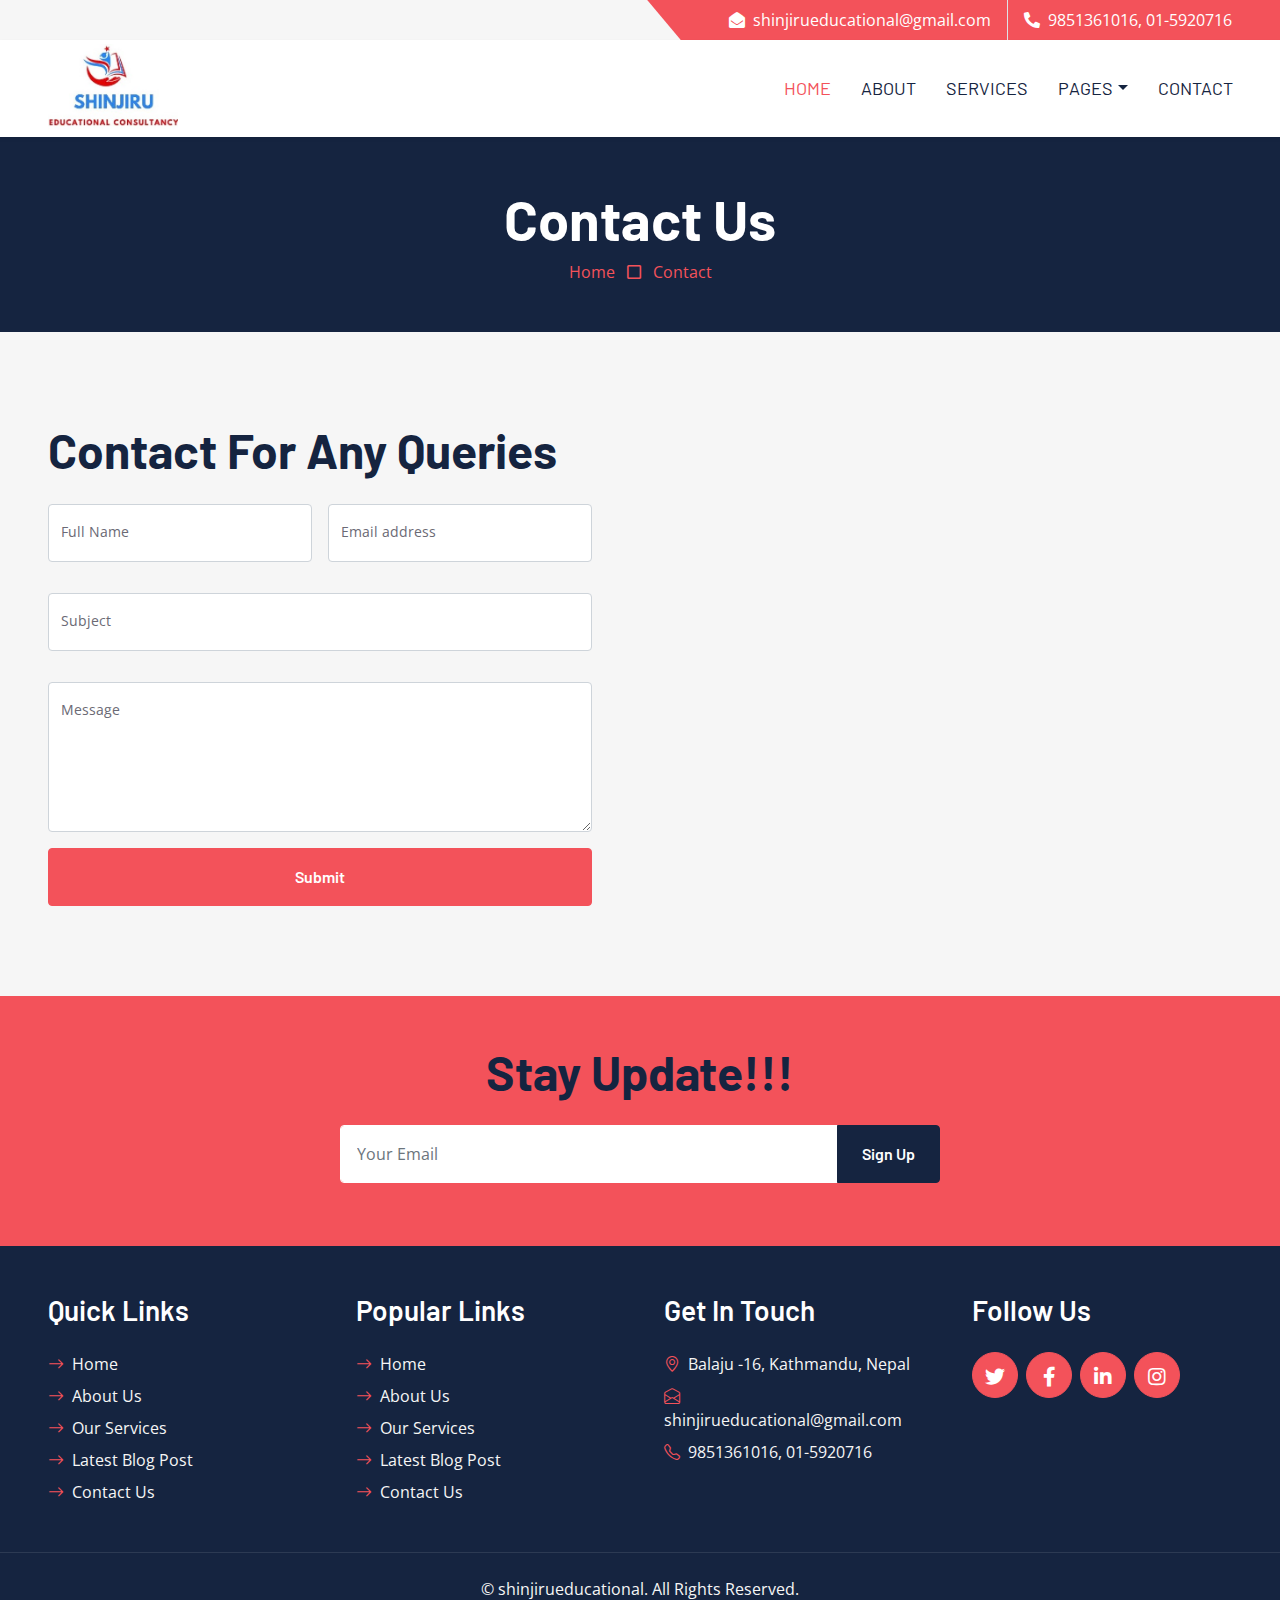
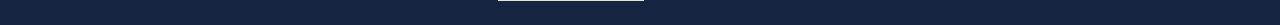
<file: contact.html>
<!DOCTYPE html>
<html lang="en">

<head>
    <meta charset="utf-8">
    <title>Shinjiru Educational Consultancy</title>
    <meta content="width=device-width, initial-scale=1.0" name="viewport">
    <meta content="Shinjiru Educational Website" name="keywords">
    <meta content="Shinjiru Educational Website" name="description">

    <!-- Favicon -->
    <link href="img/icon.png" rel="icon">

    <!-- Google Web Fonts -->
    <link rel="preconnect" href="https://fonts.googleapis.com">
    <link rel="preconnect" href="https://fonts.gstatic.com" crossorigin>
    <link href="https://fonts.googleapis.com/css2?family=Barlow:wght@500;600;700&family=Open+Sans:wght@400;600&display=swap" rel="stylesheet"> 

    <!-- Icon Font Stylesheet -->
    <link href="https://cdnjs.cloudflare.com/ajax/libs/font-awesome/5.10.0/css/all.min.css" rel="stylesheet">
    <link href="https://cdn.jsdelivr.net/npm/bootstrap-icons@1.4.1/font/bootstrap-icons.css" rel="stylesheet">

    <!-- Libraries Stylesheet -->
    <link href="lib/owlcarousel/assets/owl.carousel.min.css" rel="stylesheet">

    <!-- Customized Bootstrap Stylesheet -->
    <link href="css/bootstrap.min.css" rel="stylesheet">

    <!-- Template Stylesheet -->
    <link href="css/style.css" rel="stylesheet">
</head>

<div>
    <!-- Topbar Start -->
    <div class="container-fluid bg-secondary ps-5 pe-0 d-none d-lg-block">
        <div class="row gx-0">
            <div class="col-md-6 text-center text-lg-start mb-2 mb-lg-0">
                <!-- <div class="d-inline-flex align-items-center">
                    <a class="text-body py-2 pe-3 border-end" href=""><small>FAQs</small></a>
                    <a class="text-body py-2 px-3 border-end" href=""><small>Support</small></a>
                    <a class="text-body py-2 px-3 border-end" href=""><small>Privacy</small></a>
                    <a class="text-body py-2 px-3 border-end" href=""><small>Policy</small></a>
                    <a class="text-body py-2 ps-3" href=""><small>Career</small></a>
                </div> -->
            </div>
            <div class="col-md-6 text-center text-lg-end">
                <div class="position-relative d-inline-flex align-items-center bg-primary text-white top-shape px-5">
                    <div class="me-3 pe-3 border-end py-2">
                        <p class="m-0"><i class="fa fa-envelope-open me-2"></i>shinjirueducational@gmail.com</p>
                    </div>
                    <div class="py-2">
                        <p class="m-0"><i class="fa fa-phone-alt me-2"></i>9851361016, 01-5920716</p>
                    </div>
                </div>
            </div>
        </div>
    </div>
    <!-- Topbar End -->


    <!-- Navbar Start -->
    <nav class="navbar navbar-expand-lg bg-white navbar-light shadow-sm px-5 py-3 py-lg-0">
        <a href="index.html" class="navbar-brand p-0">
            <h1 class="m-0 text-uppercase text-primary">
                 <img src="img/logo.jpg" style="height: 90px; width: 130px;" alt="SHINJIRU Logo">
                <!-- SHINJIRU EDUCATIONAL CONSULTANCY -->
            </h1>
        </a>
        
        <button class="navbar-toggler" type="button" data-bs-toggle="collapse" data-bs-target="#navbarCollapse">
            <span class="navbar-toggler-icon"></span>
        </button>
        <div class="collapse navbar-collapse" id="navbarCollapse">
            <div class="navbar-nav ms-auto py-0 me-n3">
                <a href="index.html" class="nav-item nav-link active">Home</a>
                <a href="about.html" class="nav-item nav-link">About</a>
                <a href="service.html" class="nav-item nav-link">Services</a>
                <div class="nav-item dropdown">
                    <a href="#" class="nav-link dropdown-toggle" data-bs-toggle="dropdown">Pages</a>
                    <div class="dropdown-menu m-0">
                        <a href="blog.html" class="dropdown-item">Blog Grid</a>
                        <a href="detail.html" class="dropdown-item">Blog Detail</a>
                        <a href="feature.html" class="dropdown-item">Features</a>
                        <a href="quote.html" class="dropdown-item">Quote Form</a>
                        <a href="team.html" class="dropdown-item">The Team</a>
                        <a href="testimonial.html" class="dropdown-item">Testimonial</a>
                    </div>
                </div>
                <a href="contact.html" class="nav-item nav-link">Contact</a>
            </div>
        </div>
    </nav>
    <!-- Navbar End -->


    <!-- Page Header Start -->
    <div class="container-fluid bg-dark p-5">
        <div class="row">
            <div class="col-12 text-center">
                <h1 class="display-4 text-white">Contact Us</h1>
                <a href="">Home</a>
                <i class="far fa-square text-primary px-2"></i>
                <a href="">Contact</a>
            </div>
        </div>
    </div>
    <!-- Page Header End -->

  <!-- Contact Start -->
  <div class="container-fluid bg-secondary px-0">
    <div class="row g-0">
        <div class="col-lg-6 py-6 px-5">
            <h1 class="display-5 mb-4">Contact For Any Queries</h1>
            <form onsubmit="sendEmail(event)">
                <div class="row g-3">
                    <div class="col-6">
                        <div class="form-floating">
                            <input type="text" class="form-control" id="form-floating-1" placeholder="John Doe" required>
                            <label for="form-floating-1">Full Name</label>
                        </div>
                    </div>
                    <div class="col-6">
                        <div class="form-floating">
                            <input type="email" class="form-control" id="form-floating-2" placeholder="name@example.com" required>
                            <label for="form-floating-2">Email address</label>
                        </div>
                    </div>
                    <div class="col-12">
                        <div class="form-floating">
                            <input type="text" class="form-control" id="form-floating-3" placeholder="Subject" required>
                            <label for="form-floating-3">Subject</label>
                        </div>
                    </div>
                    <div class="col-12">
                        <div class="form-floating">
                            <textarea class="form-control" placeholder="Message" id="form-floating-4" style="height: 150px" required></textarea>
                            <label for="form-floating-4">Message</label>
                        </div>
                    </div>
                    <div class="col-12">
                        <button class="btn btn-primary w-100 py-3" type="submit">Submit</button>
                    </div>
                </div>
            </form>
        </div>
        <div class="col-lg-6" style="min-height: 400px;">
            <div class="position-relative h-100">
                <iframe class="position-relative w-100 h-100"
                    src="https://www.google.com/maps/embed?pb=!1m18!1m12!1m3!1d226029.2909363078!2d85.13927092454878!3d27.726310744203253!2m3!1f0!2f0!3f0!3m2!1i1024!2i768!4f13.1!3m3!1m2!1s0x39eb1900633612e7%3A0x34e0941a570c50be!2sShinjiru%20Educational%20Consultancy!5e0!3m2!1sen!2snp!4v1711093706556!5m2!1sen!2snp"
                    frameborder="0" style="border:0;" allowfullscreen="" aria-hidden="false" tabindex="0"></iframe>
            </div>
        </div>
    </div>
</div>

<!-- Bootstrap Bundle with Popper -->
<script src="https://maxcdn.bootstrapcdn.com/bootstrap/4.5.2/js/bootstrap.bundle.min.js"></script>

<!-- Email JS library -->
<script src="https://cdn.emailjs.com/dist/email.min.js"></script>
<script>
    // Initialize Email JS with your user ID
    emailjs.init('your_user_id');
    
    // Function to send email
    function sendEmail(e) {
        e.preventDefault(); // Prevent form submission
        
        // Get form values
        var fullName = document.getElementById('form-floating-1').value;
        var email = document.getElementById('form-floating-2').value;
        var subject = document.getElementById('form-floating-3').value;
        var message = document.getElementById('form-floating-4').value;
        
        // Populate message template
        var Params = {
            user_name: fullName,
            user_email: email,
            user_subject: subject,
            message: message
        };
        
        // Send email
        emailjs.send("service_s86u7jv", "service_s86u7jv", Params)
        .then(function(response) {
            console.log('Email sent:', response);
            alert('Your message has been sent successfully!');
        }, function(error) {
            console.error('Email send failed:', error);
            alert('Oops! Something went wrong. Please try again later.');
        });
    }
</script>

<!-- Bootstrap Bundle with Popper -->
<script src="https://maxcdn.bootstrapcdn.com/bootstrap/4.5.2/js/bootstrap.bundle.min.js"></script>

<!-- Email JS library -->
<script src="https://cdn.emailjs.com/dist/email.min.js"></script>
<script>
    // Initialize Email JS with your user ID
    emailjs.init('v9mawmo1wvYYdBRcd');
    
    // Function to send email
    function sendEmail(e) {
        e.preventDefault(); // Prevent form submission
        
        // Get form values
        var fullName = document.getElementById('form-floating-1').value;
        var email = document.getElementById('form-floating-2').value;
        var subject = document.getElementById('form-floating-3').value;
        var message = document.getElementById('form-floating-4').value;
        
        // Send email
        emailjs.send("service_s86u7jv", "template_9i7k3f5", {
            user_name: fullName,
            user_email: email,
            user_subject: subject,
            message: message
        })
        .then(function(response) {
            console.log('Email sent:', response);
            alert('Your message has been sent successfully!');
            document.getElementById('form-floating-1').value = '';
        document.getElementById('form-floating-2').value = '';
        document.getElementById('form-floating-3').value = '';
        document.getElementById('form-floating-4').value = '';
        }, function(error) {
            console.error('Email send failed:', error);
            alert('Oops! Something went wrong. Please try again later.');
        });
    }
</script>
<!-- Contact End -->


<!-- Footer Start -->
<div class="container-fluid bg-primary text-secondary p-5">
    <div class="row g-5">
        <div class="col-12 text-center">
            <h1 class="display-5 mb-4">Stay Update!!!</h1>
            <form class="mx-auto" style="max-width: 600px;">
                <div class="input-group">
                    <input type="text" class="form-control border-white p-3" placeholder="Your Email">
                    <button class="btn btn-dark px-4">Sign Up</button>
                </div>
            </form>
        </div>
    </div>
</div>
<div class="container-fluid bg-dark text-secondary p-5">
    <div class="row g-5">
        <div class="col-lg-3 col-md-6">
            <h3 class="text-white mb-4">Quick Links</h3>
            <div class="d-flex flex-column justify-content-start">
                <a class="text-secondary mb-2" href="#"><i class="bi bi-arrow-right text-primary me-2"></i>Home</a>
                <a class="text-secondary mb-2" href="#"><i class="bi bi-arrow-right text-primary me-2"></i>About Us</a>
                <a class="text-secondary mb-2" href="#"><i class="bi bi-arrow-right text-primary me-2"></i>Our Services</a>
                <a class="text-secondary mb-2" href="#"><i class="bi bi-arrow-right text-primary me-2"></i>Latest Blog Post</a>
                <a class="text-secondary" href="#"><i class="bi bi-arrow-right text-primary me-2"></i>Contact Us</a>
            </div>
        </div>
        <div class="col-lg-3 col-md-6">
            <h3 class="text-white mb-4">Popular Links</h3>
            <div class="d-flex flex-column justify-content-start">
                <a class="text-secondary mb-2" href="#"><i class="bi bi-arrow-right text-primary me-2"></i>Home</a>
                <a class="text-secondary mb-2" href="#"><i class="bi bi-arrow-right text-primary me-2"></i>About Us</a>
                <a class="text-secondary mb-2" href="#"><i class="bi bi-arrow-right text-primary me-2"></i>Our Services</a>
                <a class="text-secondary mb-2" href="#"><i class="bi bi-arrow-right text-primary me-2"></i>Latest Blog Post</a>
                <a class="text-secondary" href="#"><i class="bi bi-arrow-right text-primary me-2"></i>Contact Us</a>
            </div>
        </div>
        <div class="col-lg-3 col-md-6">
            <h3 class="text-white mb-4">Get In Touch</h3>
            <p class="mb-2"><i class="bi bi-geo-alt text-primary me-2"></i>Balaju -16, Kathmandu, Nepal</p>
            <p class="mb-2"><i class="bi bi-envelope-open text-primary me-2"></i>shinjirueducational@gmail.com</p>
            <p class="mb-0"><i class="bi bi-telephone text-primary me-2"></i>9851361016, 01-5920716</p>
        </div>
        <div class="col-lg-3 col-md-6">
            <h3 class="text-white mb-4">Follow Us</h3>
            <div class="d-flex">
                <a class="btn btn-lg btn-primary btn-lg-square rounded-circle me-2" href="#" target="_blank"><i class="fab fa-twitter fw-normal"></i></a>
                <a class="btn btn-lg btn-primary btn-lg-square rounded-circle me-2" href="https://www.facebook.com/profile.php?id=61557123907994&mibextid=ZbWKwL" target="_blank"><i class="fab fa-facebook-f fw-normal"></i></a>
                <a class="btn btn-lg btn-primary btn-lg-square rounded-circle me-2" href="https://www.linkedin.com/in/shinjiru-education-04ab612bb/" target="_blank"><i class="fab fa-linkedin-in fw-normal"></i></a>
                <a class="btn btn-lg btn-primary btn-lg-square rounded-circle" href="#" target="_blank"><i class="fab fa-instagram fw-normal"></i></a>
            </div>
            
        </div>
    </div>
</div>
<div class="container-fluid bg-dark text-secondary text-center border-top py-4 px-5" style="border-color: rgba(256, 256, 256, .1) !important;">
    <p class="m-0">&copy; <a class="text-secondary border-bottom" href="shinjirueducational.com">shinjirueducational</a>. All Rights Reserved.</p>
</div>
<!-- Footer End -->


<!-- Back to Top -->
<a href="#" class="btn btn-lg btn-primary btn-lg-square rounded-circle back-to-top"><i class="bi bi-arrow-up"></i></a>


<!-- JavaScript Libraries -->
<script src="https://code.jquery.com/jquery-3.4.1.min.js"></script>
<script src="https://cdn.jsdelivr.net/npm/bootstrap@5.0.0/dist/js/bootstrap.bundle.min.js"></script>
<script src="lib/easing/easing.min.js"></script>
<script src="lib/waypoints/waypoints.min.js"></script>
<script src="lib/owlcarousel/owl.carousel.min.js"></script>

<!-- Template Javascript -->
<script src="js/main.js"></script>
</body>

</html>
</file>
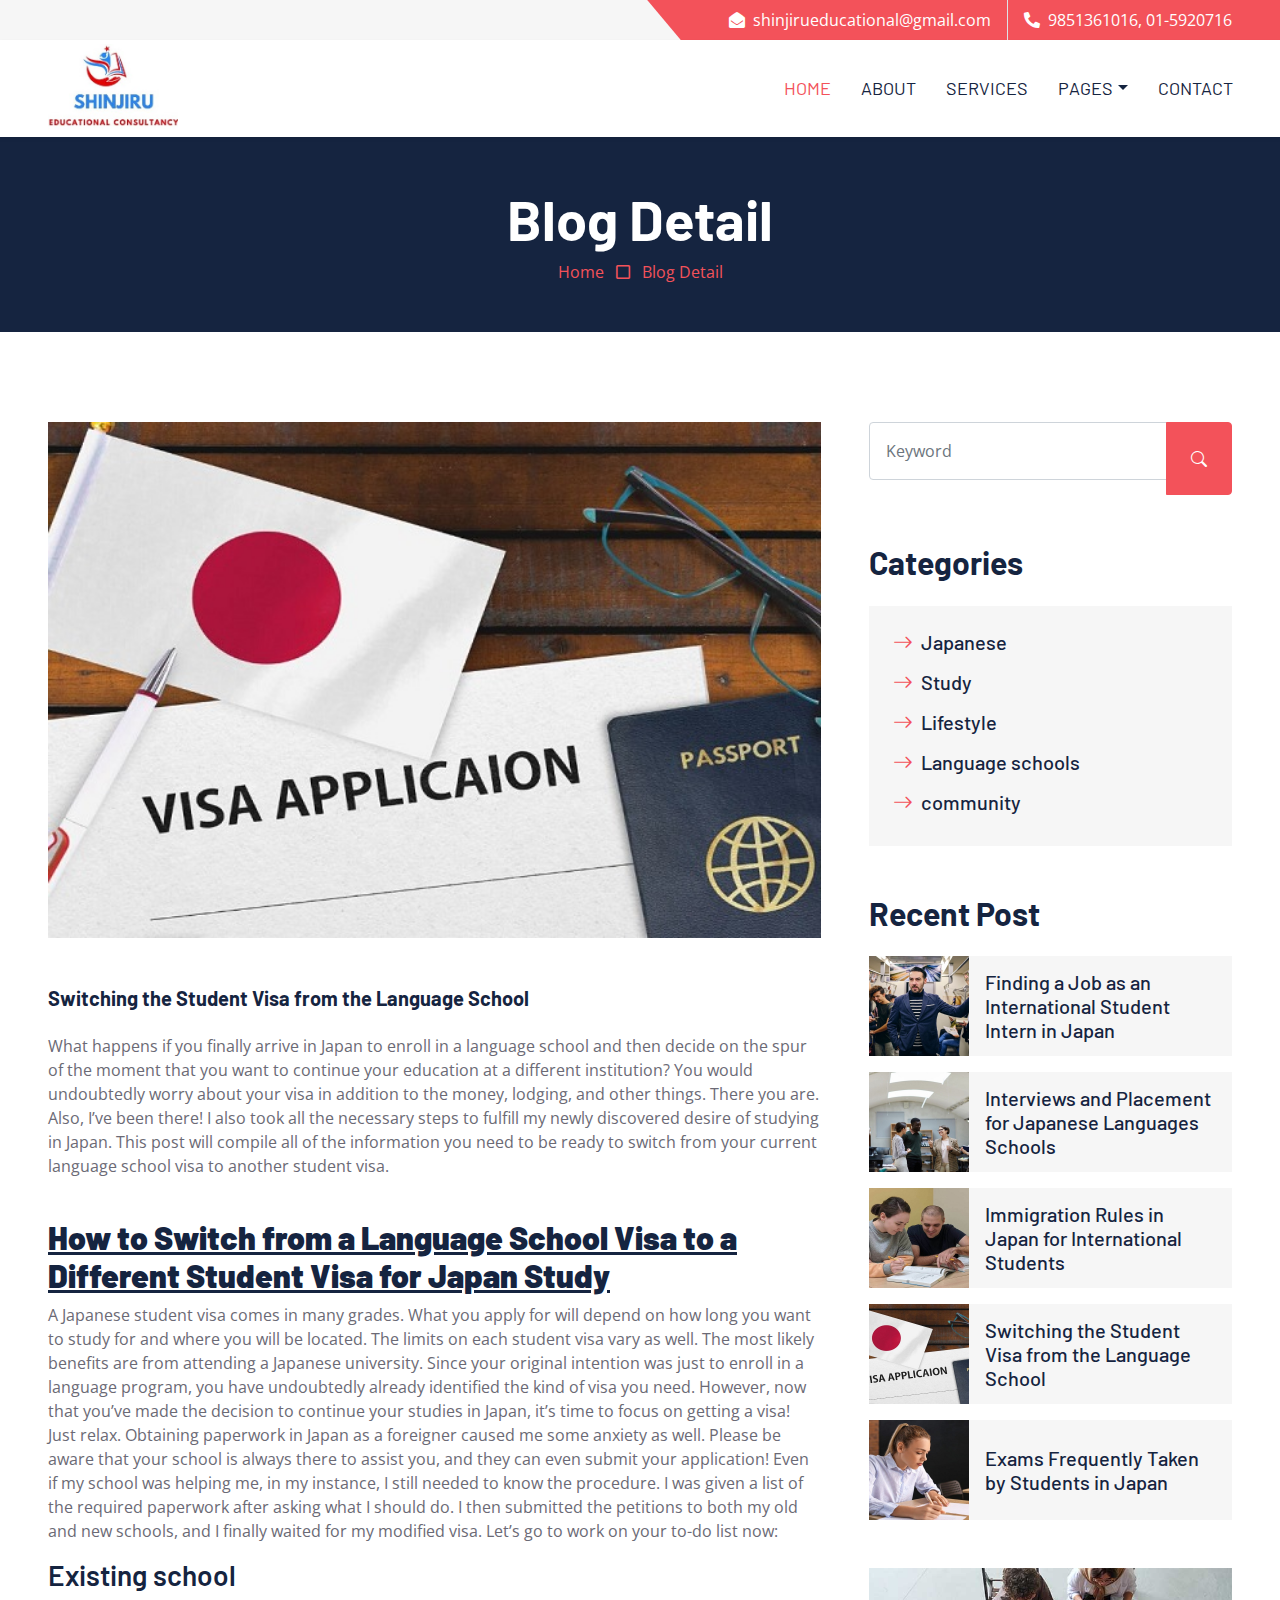
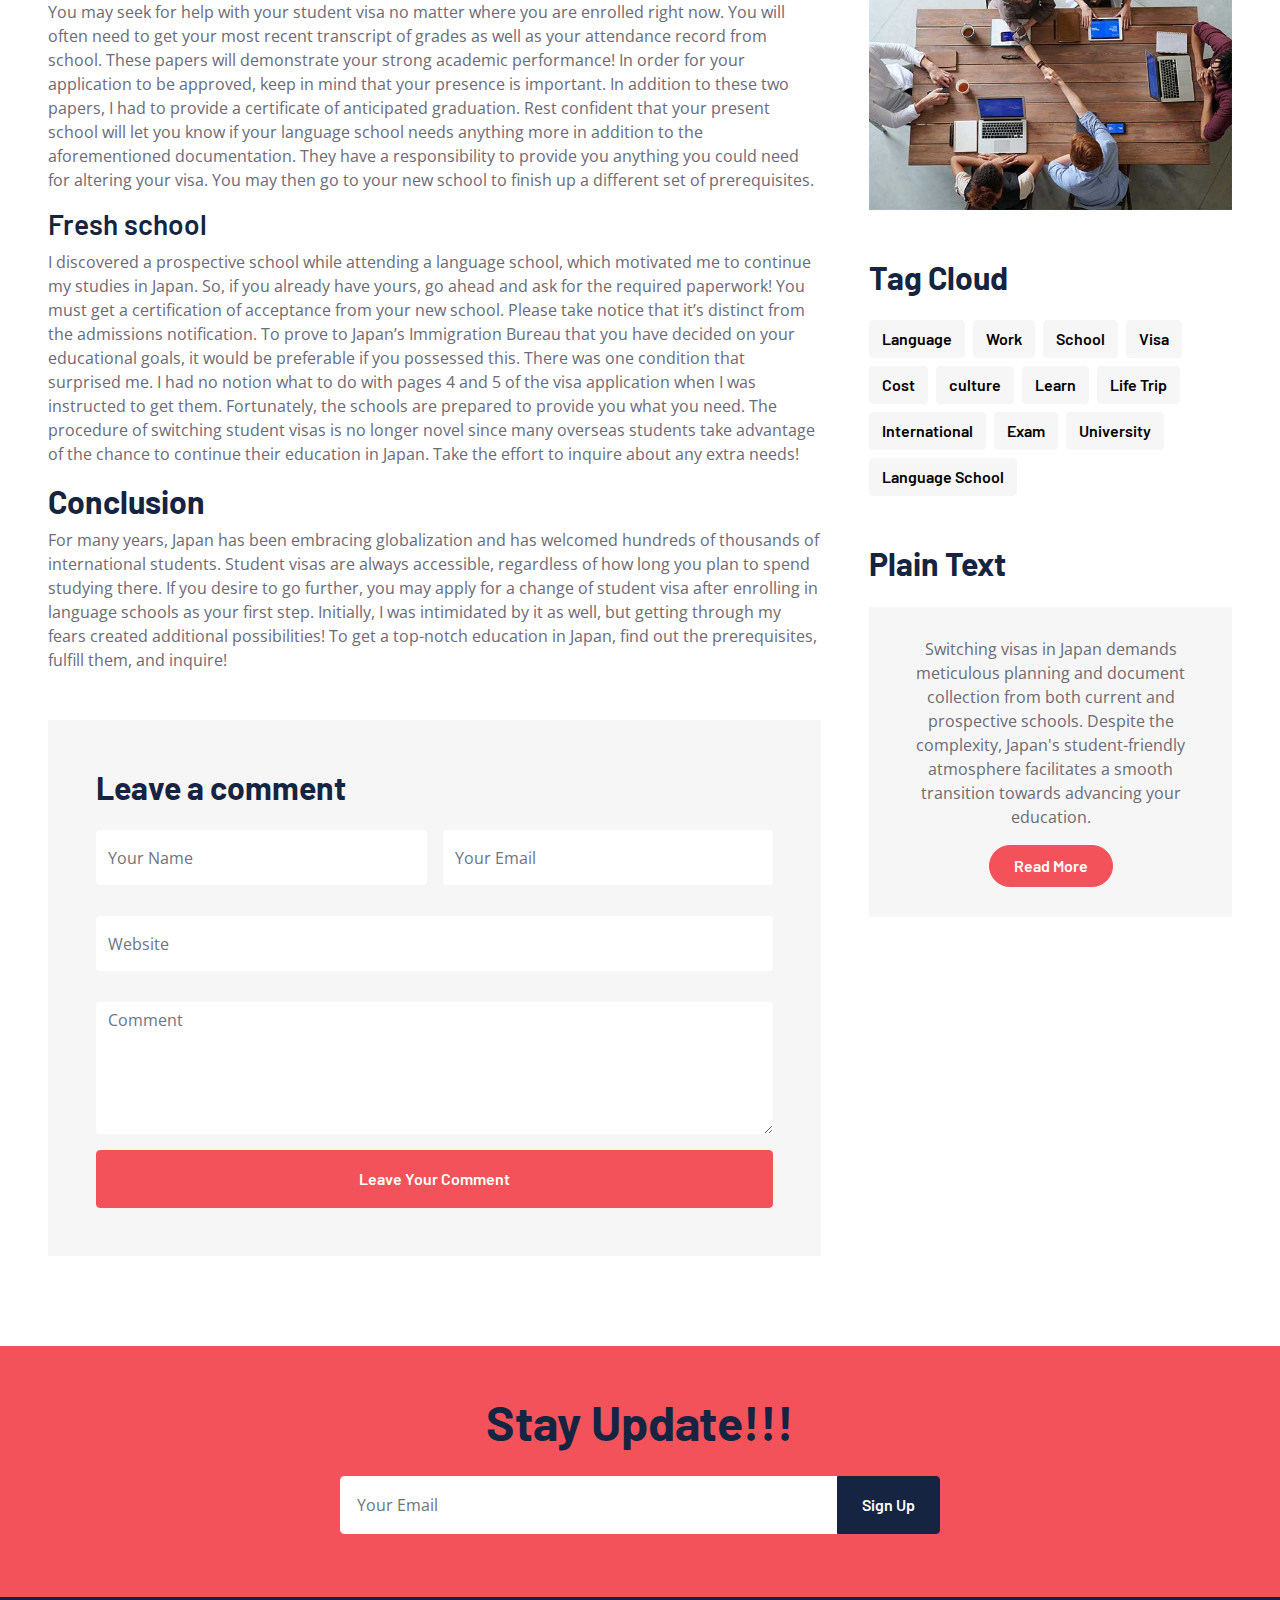
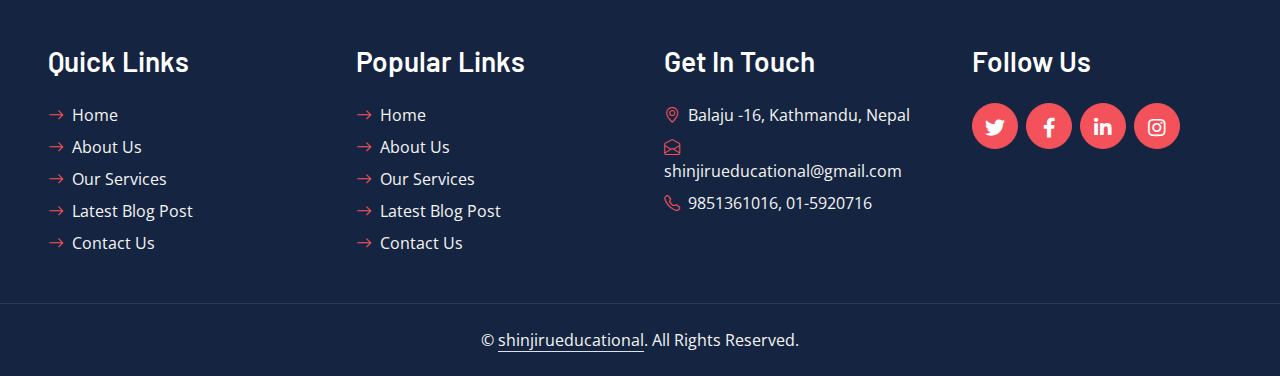
<file: detail.html>
<!DOCTYPE html>
<html lang="en">

<head>
    <meta charset="utf-8">
    <title>Shinjiru Educational Consultancy</title>
    <meta content="width=device-width, initial-scale=1.0" name="viewport">
    <meta content="Shinjiru Educational Website" name="keywords">
    <meta content="Shinjiru Educational Website" name="description">

    <!-- Favicon -->
    <link href="img/icon.png" rel="icon">

    <!-- Google Web Fonts -->
    <link rel="preconnect" href="https://fonts.googleapis.com">
    <link rel="preconnect" href="https://fonts.gstatic.com" crossorigin>
    <link href="https://fonts.googleapis.com/css2?family=Barlow:wght@500;600;700&family=Open+Sans:wght@400;600&display=swap" rel="stylesheet"> 

    <!-- Icon Font Stylesheet -->
    <link href="https://cdnjs.cloudflare.com/ajax/libs/font-awesome/5.10.0/css/all.min.css" rel="stylesheet">
    <link href="https://cdn.jsdelivr.net/npm/bootstrap-icons@1.4.1/font/bootstrap-icons.css" rel="stylesheet">

    <!-- Libraries Stylesheet -->
    <link href="lib/owlcarousel/assets/owl.carousel.min.css" rel="stylesheet">

    <!-- Customized Bootstrap Stylesheet -->
    <link href="css/bootstrap.min.css" rel="stylesheet">

    <!-- Template Stylesheet -->
    <link href="css/style.css" rel="stylesheet">
</head>

<div>
    <!-- Topbar Start -->
    <div class="container-fluid bg-secondary ps-5 pe-0 d-none d-lg-block">
        <div class="row gx-0">
            <div class="col-md-6 text-center text-lg-start mb-2 mb-lg-0">
                <!-- <div class="d-inline-flex align-items-center">
                    <a class="text-body py-2 pe-3 border-end" href=""><small>FAQs</small></a>
                    <a class="text-body py-2 px-3 border-end" href=""><small>Support</small></a>
                    <a class="text-body py-2 px-3 border-end" href=""><small>Privacy</small></a>
                    <a class="text-body py-2 px-3 border-end" href=""><small>Policy</small></a>
                    <a class="text-body py-2 ps-3" href=""><small>Career</small></a>
                </div> -->
            </div>
            <div class="col-md-6 text-center text-lg-end">
                <div class="position-relative d-inline-flex align-items-center bg-primary text-white top-shape px-5">
                    <div class="me-3 pe-3 border-end py-2">
                        <p class="m-0"><i class="fa fa-envelope-open me-2"></i>shinjirueducational@gmail.com</p>
                    </div>
                    <div class="py-2">
                        <p class="m-0"><i class="fa fa-phone-alt me-2"></i>9851361016, 01-5920716</p>
                    </div>
                </div>
            </div>
        </div>
    </div>
    <!-- Topbar End -->


    <!-- Navbar Start -->
    <nav class="navbar navbar-expand-lg bg-white navbar-light shadow-sm px-5 py-3 py-lg-0">
        <a href="index.html" class="navbar-brand p-0">
            <h1 class="m-0 text-uppercase text-primary">
                 <img src="img/logo.jpg" style="height: 90px; width: 130px;" alt="SHINJIRU Logo">
                <!-- SHINJIRU EDUCATIONAL CONSULTANCY -->
            </h1>
        </a>
        
        <button class="navbar-toggler" type="button" data-bs-toggle="collapse" data-bs-target="#navbarCollapse">
            <span class="navbar-toggler-icon"></span>
        </button>
        <div class="collapse navbar-collapse" id="navbarCollapse">
            <div class="navbar-nav ms-auto py-0 me-n3">
                <a href="index.html" class="nav-item nav-link active">Home</a>
                <a href="about.html" class="nav-item nav-link">About</a>
                <a href="service.html" class="nav-item nav-link">Services</a>
                <div class="nav-item dropdown">
                    <a href="#" class="nav-link dropdown-toggle" data-bs-toggle="dropdown">Pages</a>
                    <div class="dropdown-menu m-0">
                        <a href="blog.html" class="dropdown-item">Blog Grid</a>
                        <a href="detail.html" class="dropdown-item">Blog Detail</a>
                        <a href="feature.html" class="dropdown-item">Features</a>
                        <a href="quote.html" class="dropdown-item">Quote Form</a>
                        <a href="team.html" class="dropdown-item">The Team</a>
                        <a href="testimonial.html" class="dropdown-item">Testimonial</a>
                    </div>
                </div>
                <a href="contact.html" class="nav-item nav-link">Contact</a>
            </div>
        </div>
    </nav>
    <!-- Navbar End -->


    <!-- Page Header Start -->
    <div class="container-fluid bg-dark p-5">
        <div class="row">
            <div class="col-12 text-center">
                <h1 class="display-4 text-white">Blog Detail</h1>
                <a href="">Home</a>
                <i class="far fa-square text-primary px-2"></i>
                <a href="">Blog Detail</a>
            </div>
        </div>
    </div>
    <!-- Page Header End -->


    <!-- Blog Start -->
    <div class="container-fluid py-6 px-5">
        <div class="row g-5">
            <div class="col-lg-8">
                <!-- Blog Detail Start -->
                <div class="mb-5">
                    <img class="img-fluid w-100 mb-5" src="img/japan5.jpg" alt="">
                    <h1 class="mb-4">Switching the Student Visa from the Language School</h1>
                    <p>What happens if you finally arrive in Japan to enroll in a language school and then
                         decide on the spur of the moment that you want to continue your education at a different
                          institution? You would undoubtedly worry about your visa in addition to the money, lodging,
                           and other things. There you are. Also, I’ve been there! I also took all the necessary steps 
                           to fulfill my newly discovered desire of studying in Japan. This post will compile all of the
                            information you need to be ready to switch from your current language school visa to another student visa.</p>
                   <br><h2><u><b>How to Switch from a Language School Visa to a Different Student Visa for Japan Study</b></u></h2>
                    <p>A Japanese student visa comes in many grades. What you apply for will depend on how long you want to study for and where
                         you will be located. The limits on each student visa vary as well. The most likely benefits are from attending a Japanese university. Since your original intention was just to enroll in a language program, you have undoubtedly already identified the kind of visa you need. However, now that you’ve made the decision to continue your studies in Japan, it’s time to focus on getting a visa!
                        Just relax. Obtaining paperwork in Japan as a foreigner caused me some anxiety as well. Please be aware 
                        that your school is always there to assist you, and they can even submit your application! Even if my 
                        school was helping me, in my instance, I still needed to know the procedure. I was given a list of the 
                        required paperwork after asking what I should do. I then submitted the petitions to both my old and new 
                        schools, and I finally waited for my modified visa. Let’s go to work on your to-do list now:</p>
                        <h3>Existing school</h3>
                        <p>You may seek for help with your student visa no matter where you are enrolled right now. You will often need to get your most recent transcript of grades as well as your attendance record from school. These papers will demonstrate your strong academic performance! In order for your application to be approved, keep in mind that your presence is important.
                            In addition to these two papers, I had to provide a certificate of anticipated graduation. Rest confident that your present school will let you know if your language school needs anything more in addition to the aforementioned documentation. They have a responsibility to provide you anything you could need for altering your visa. You may then go to your new school to finish up a different set of prerequisites.</p>
                            <h3>Fresh school</h3>
                            <p>I discovered a prospective school while attending a language school, which motivated me to continue my studies in Japan. So, if you already have yours, go ahead and ask for the required paperwork! You must get a certification of acceptance from your new school. Please take notice that it’s distinct from the admissions notification. To prove to Japan’s Immigration Bureau that you have decided on your educational goals, it would be preferable if you possessed this.
                                There was one condition that surprised me. I had no notion what to do with pages 4 and 5 of the visa application when I was instructed to get them. Fortunately, the schools are prepared to provide you what you need. The procedure of switching student visas is no longer novel since many overseas students take advantage of the chance to continue their education in Japan. Take the effort to inquire about any extra needs!</p>
                        <h2>Conclusion</h2>
                    <p>For many years, Japan has been embracing globalization and has welcomed hundreds of thousands of international students. 
                        Student visas are always accessible, regardless of how long you plan to spend studying there. If you desire to go further,
                         you may apply for a change of student visa after enrolling in language schools as your first step. Initially,
                          I was intimidated by it as well, but getting through my fears created additional possibilities! To get a
                           top-notch education in Japan, find out the prerequisites, fulfill them, and inquire!</p>
                </div>
                <!-- Blog Detail End -->

                <!-- Comment List Start -->
                <!-- <div class="mb-5">
                    <h2 class="mb-4">3 Comments</h2>
                    <div class="d-flex mb-4">
                        <img src="img/user.jpg" class="img-fluid rounded-circle" style="width: 45px; height: 45px;">
                        <div class="ps-3">
                            <h6><a href="">John Doe</a> <small><i>01 Jan 2045</i></small></h6>
                            <p>Diam amet duo labore stet elitr invidunt ea clita ipsum voluptua, tempor labore
                                accusam ipsum et no at. Kasd diam tempor rebum magna dolores sed eirmod</p>
                            <button class="btn btn-sm btn-light">Reply</button>
                        </div>
                    </div>
                    <div class="d-flex mb-4">
                        <img src="img/user.jpg" class="img-fluid rounded-circle" style="width: 45px; height: 45px;">
                        <div class="ps-3">
                            <h6><a href="">John Doe</a> <small><i>01 Jan 2045</i></small></h6>
                            <p>Diam amet duo labore stet elitr invidunt ea clita ipsum voluptua, tempor labore
                                accusam ipsum et no at. Kasd diam tempor rebum magna dolores sed eirmod</p>
                            <button class="btn btn-sm btn-light">Reply</button>
                        </div>
                    </div>
                    <div class="d-flex ms-5 mb-4">
                        <img src="img/user.jpg" class="img-fluid rounded-circle" style="width: 45px; height: 45px;">
                        <div class="ps-3">
                            <h6><a href="">John Doe</a> <small><i>01 Jan 2045</i></small></h6>
                            <p>Diam amet duo labore stet elitr invidunt ea clita ipsum voluptua, tempor labore
                                accusam ipsum et no at. Kasd diam tempor rebum magna dolores sed eirmod</p>
                            <button class="btn btn-sm btn-light">Reply</button>
                        </div>
                    </div>
                </div> -->
                <!-- Comment List End -->

                <!-- Comment Form Start -->
                <div class="bg-secondary p-5">
                    <h2 class="mb-4">Leave a comment</h2>
                    <form>
                        <div class="row g-3">
                            <div class="col-12 col-sm-6">
                                <input type="text" class="form-control bg-white border-0" placeholder="Your Name" style="height: 55px;">
                            </div>
                            <div class="col-12 col-sm-6">
                                <input type="email" class="form-control bg-white border-0" placeholder="Your Email" style="height: 55px;">
                            </div>
                            <div class="col-12">
                                <input type="text" class="form-control bg-white border-0" placeholder="Website" style="height: 55px;">
                            </div>
                            <div class="col-12">
                                <textarea class="form-control bg-white border-0" rows="5" placeholder="Comment"></textarea>
                            </div>
                            <div class="col-12">
                                <button class="btn btn-primary w-100 py-3" type="submit">Leave Your Comment</button>
                            </div>
                        </div>
                    </form>
                </div>
                <!-- Comment Form End -->
            </div>

            <!-- Sidebar Start -->
            <div class="col-lg-4">
                <!-- Search Form Start -->
                <div class="mb-5">
                    <div class="input-group">
                        <input type="text" class="form-control p-3" placeholder="Keyword">
                        <button class="btn btn-primary px-4"><i class="bi bi-search"></i></button>
                    </div>
                </div>
                <!-- Search Form End -->

                <!-- Category Start -->
                <div class="mb-5">
                    <h2 class="mb-4">Categories</h2>
                    <div class="d-flex flex-column justify-content-start bg-secondary p-4">
                        <a class="h5 mb-3" href="#"><i class="bi bi-arrow-right text-primary me-2"></i>Japanese</a>
                        <a class="h5 mb-3" href="#"><i class="bi bi-arrow-right text-primary me-2"></i>Study</a>
                        <a class="h5 mb-3" href="#"><i class="bi bi-arrow-right text-primary me-2"></i>Lifestyle</a>
                        <a class="h5 mb-3" href="#"><i class="bi bi-arrow-right text-primary me-2"></i>Language schools</a>
                        <a class="h5" href="#"><i class="bi bi-arrow-right text-primary me-2"></i>community</a>
                    </div>
                </div>
                <!-- Category End -->

                <!-- Recent Post Start -->
                <div class="mb-5">
                    <h2 class="mb-4">Recent Post</h2>
                    <div class="d-flex mb-3">
                        <img class="img-fluid" src="img/j1.jpg" style="width: 100px; height: 100px; object-fit: cover;" alt="">
                        <a href="v2detail.html" class="h5 d-flex align-items-center bg-secondary px-3 mb-0">Finding a Job as an International Student Intern in Japan
                        </a>
                    </div>
                    <div class="d-flex mb-3">
                        <img class="img-fluid" src="img/j2.jpg" style="width: 100px; height: 100px; object-fit: cover;" alt="">
                        <a href="v3detail.html" class="h5 d-flex align-items-center bg-secondary px-3 mb-0">Interviews and Placement for Japanese Languages Schools
                        </a>
                    </div>
                    <div class="d-flex mb-3">
                        <img class="img-fluid" src="img/j3.jpg" style="width: 100px; height: 100px; object-fit: cover;" alt="">
                        <a href="v4detail.html" class="h5 d-flex align-items-center bg-secondary px-3 mb-0">Immigration Rules in Japan for International Students
                        </a>
                    </div>
                    <div class="d-flex mb-3">
                        <img class="img-fluid" src="img/japan5.jpg" style="width: 100px; height: 100px; object-fit: cover;" alt="">
                        <a href="detail.html" class="h5 d-flex align-items-center bg-secondary px-3 mb-0">Switching the Student Visa from the Language School
                        </a>
                    </div>
                    <div class="d-flex">
                        <img class="img-fluid" src="img/j4.jpg" style="width: 100px; height: 100px; object-fit: cover;" alt="">
                        <a href="v5detail.html" class="h5 d-flex align-items-center bg-secondary px-3 mb-0">Exams Frequently Taken by Students in Japan
                        </a>
                    </div>
                </div>
                <!-- Recent Post End -->

                <!-- Image Start -->
                <div class="mb-5">
                    <img src="img/blog-1.jpg" alt="" class="img-fluid">
                </div>
                <!-- Image End -->

                <!-- Tags Start -->
                <div class="mb-5">
                    <h2 class="mb-4">Tag Cloud</h2>
                    <div class="d-flex flex-wrap m-n1">
                        <a href="" class="btn btn-secondary m-1">Language</a>
                        <a href="" class="btn btn-secondary m-1">Work</a>
                        <a href="" class="btn btn-secondary m-1">School</a>
                        <a href="" class="btn btn-secondary m-1">Visa</a>
                        <a href="" class="btn btn-secondary m-1">Cost</a>
                        <a href="" class="btn btn-secondary m-1">culture</a>
                        <a href="" class="btn btn-secondary m-1">Learn</a>
                        <a href="" class="btn btn-secondary m-1">Life Trip</a>
                        <a href="" class="btn btn-secondary m-1">International</a>
                        <a href="" class="btn btn-secondary m-1">Exam</a>
                        <a href="" class="btn btn-secondary m-1">University</a>
                        <a href="" class="btn btn-secondary m-1">Language School</a>
                    </div>
                </div>
                <!-- Tags End -->

                <!-- Plain Text Start -->
                <div>
                    <h2 class="mb-4">Plain Text</h2>
                    <div class="bg-secondary text-center" style="padding: 30px;">
                        <p>Switching visas in Japan demands meticulous planning and document collection from both current and prospective schools. Despite the complexity, Japan's student-friendly atmosphere facilitates a smooth transition towards advancing your education.</p>                        <a href="" class="btn btn-primary rounded-pill py-2 px-4">Read More</a>
                    </div>
                </div>
                <!-- Plain Text End -->
            </div>
            <!-- Sidebar End -->
        </div>
    </div>
    <!-- Blog End -->


    <!-- Footer Start -->
    <div class="container-fluid bg-primary text-secondary p-5">
        <div class="row g-5">
            <div class="col-12 text-center">
                <h1 class="display-5 mb-4">Stay Update!!!</h1>
                <form class="mx-auto" style="max-width: 600px;">
                    <div class="input-group">
                        <input type="text" class="form-control border-white p-3" placeholder="Your Email">
                        <button class="btn btn-dark px-4">Sign Up</button>
                    </div>
                </form>
            </div>
        </div>
    </div>
    <div class="container-fluid bg-dark text-secondary p-5">
        <div class="row g-5">
            <div class="col-lg-3 col-md-6">
                <h3 class="text-white mb-4">Quick Links</h3>
                <div class="d-flex flex-column justify-content-start">
                    <a class="text-secondary mb-2" href="#"><i class="bi bi-arrow-right text-primary me-2"></i>Home</a>
                    <a class="text-secondary mb-2" href="#"><i class="bi bi-arrow-right text-primary me-2"></i>About Us</a>
                    <a class="text-secondary mb-2" href="#"><i class="bi bi-arrow-right text-primary me-2"></i>Our Services</a>
                    <a class="text-secondary mb-2" href="#"><i class="bi bi-arrow-right text-primary me-2"></i>Latest Blog Post</a>
                    <a class="text-secondary" href="#"><i class="bi bi-arrow-right text-primary me-2"></i>Contact Us</a>
                </div>
            </div>
            <div class="col-lg-3 col-md-6">
                <h3 class="text-white mb-4">Popular Links</h3>
                <div class="d-flex flex-column justify-content-start">
                    <a class="text-secondary mb-2" href="#"><i class="bi bi-arrow-right text-primary me-2"></i>Home</a>
                    <a class="text-secondary mb-2" href="#"><i class="bi bi-arrow-right text-primary me-2"></i>About Us</a>
                    <a class="text-secondary mb-2" href="#"><i class="bi bi-arrow-right text-primary me-2"></i>Our Services</a>
                    <a class="text-secondary mb-2" href="#"><i class="bi bi-arrow-right text-primary me-2"></i>Latest Blog Post</a>
                    <a class="text-secondary" href="#"><i class="bi bi-arrow-right text-primary me-2"></i>Contact Us</a>
                </div>
            </div>
            <div class="col-lg-3 col-md-6">
                <h3 class="text-white mb-4">Get In Touch</h3>
                <p class="mb-2"><i class="bi bi-geo-alt text-primary me-2"></i>Balaju -16, Kathmandu, Nepal</p>
                <p class="mb-2"><i class="bi bi-envelope-open text-primary me-2"></i>shinjirueducational@gmail.com</p>
                <p class="mb-0"><i class="bi bi-telephone text-primary me-2"></i>9851361016, 01-5920716</p>
            </div>
            <div class="col-lg-3 col-md-6">
                <h3 class="text-white mb-4">Follow Us</h3>
                <div class="d-flex">
                    <a class="btn btn-lg btn-primary btn-lg-square rounded-circle me-2" href="#" target="_blank"><i class="fab fa-twitter fw-normal"></i></a>
                    <a class="btn btn-lg btn-primary btn-lg-square rounded-circle me-2" href="https://www.facebook.com/profile.php?id=61557123907994&mibextid=ZbWKwL" target="_blank"><i class="fab fa-facebook-f fw-normal"></i></a>
                    <a class="btn btn-lg btn-primary btn-lg-square rounded-circle me-2" href="https://www.linkedin.com/in/shinjiru-education-04ab612bb/" target="_blank"><i class="fab fa-linkedin-in fw-normal"></i></a>
                    <a class="btn btn-lg btn-primary btn-lg-square rounded-circle" href="#" target="_blank"><i class="fab fa-instagram fw-normal"></i></a>
                </div>
                
            </div>
        </div>
    </div>
    <div class="container-fluid bg-dark text-secondary text-center border-top py-4 px-5" style="border-color: rgba(256, 256, 256, .1) !important;">
        <p class="m-0">&copy; <a class="text-secondary border-bottom" href="#">shinjirueducational</a>. All Rights Reserved. </p>
    </div>
    <!-- Footer End -->


    <!-- Back to Top -->
    <a href="#" class="btn btn-lg btn-primary btn-lg-square rounded-circle back-to-top"><i class="bi bi-arrow-up"></i></a>


    <!-- JavaScript Libraries -->
    <script src="https://code.jquery.com/jquery-3.4.1.min.js"></script>
    <script src="https://cdn.jsdelivr.net/npm/bootstrap@5.0.0/dist/js/bootstrap.bundle.min.js"></script>
    <script src="lib/easing/easing.min.js"></script>
    <script src="lib/waypoints/waypoints.min.js"></script>
    <script src="lib/owlcarousel/owl.carousel.min.js"></script>

    <!-- Template Javascript -->
    <script src="js/main.js"></script>
</body>

</html>
</file>
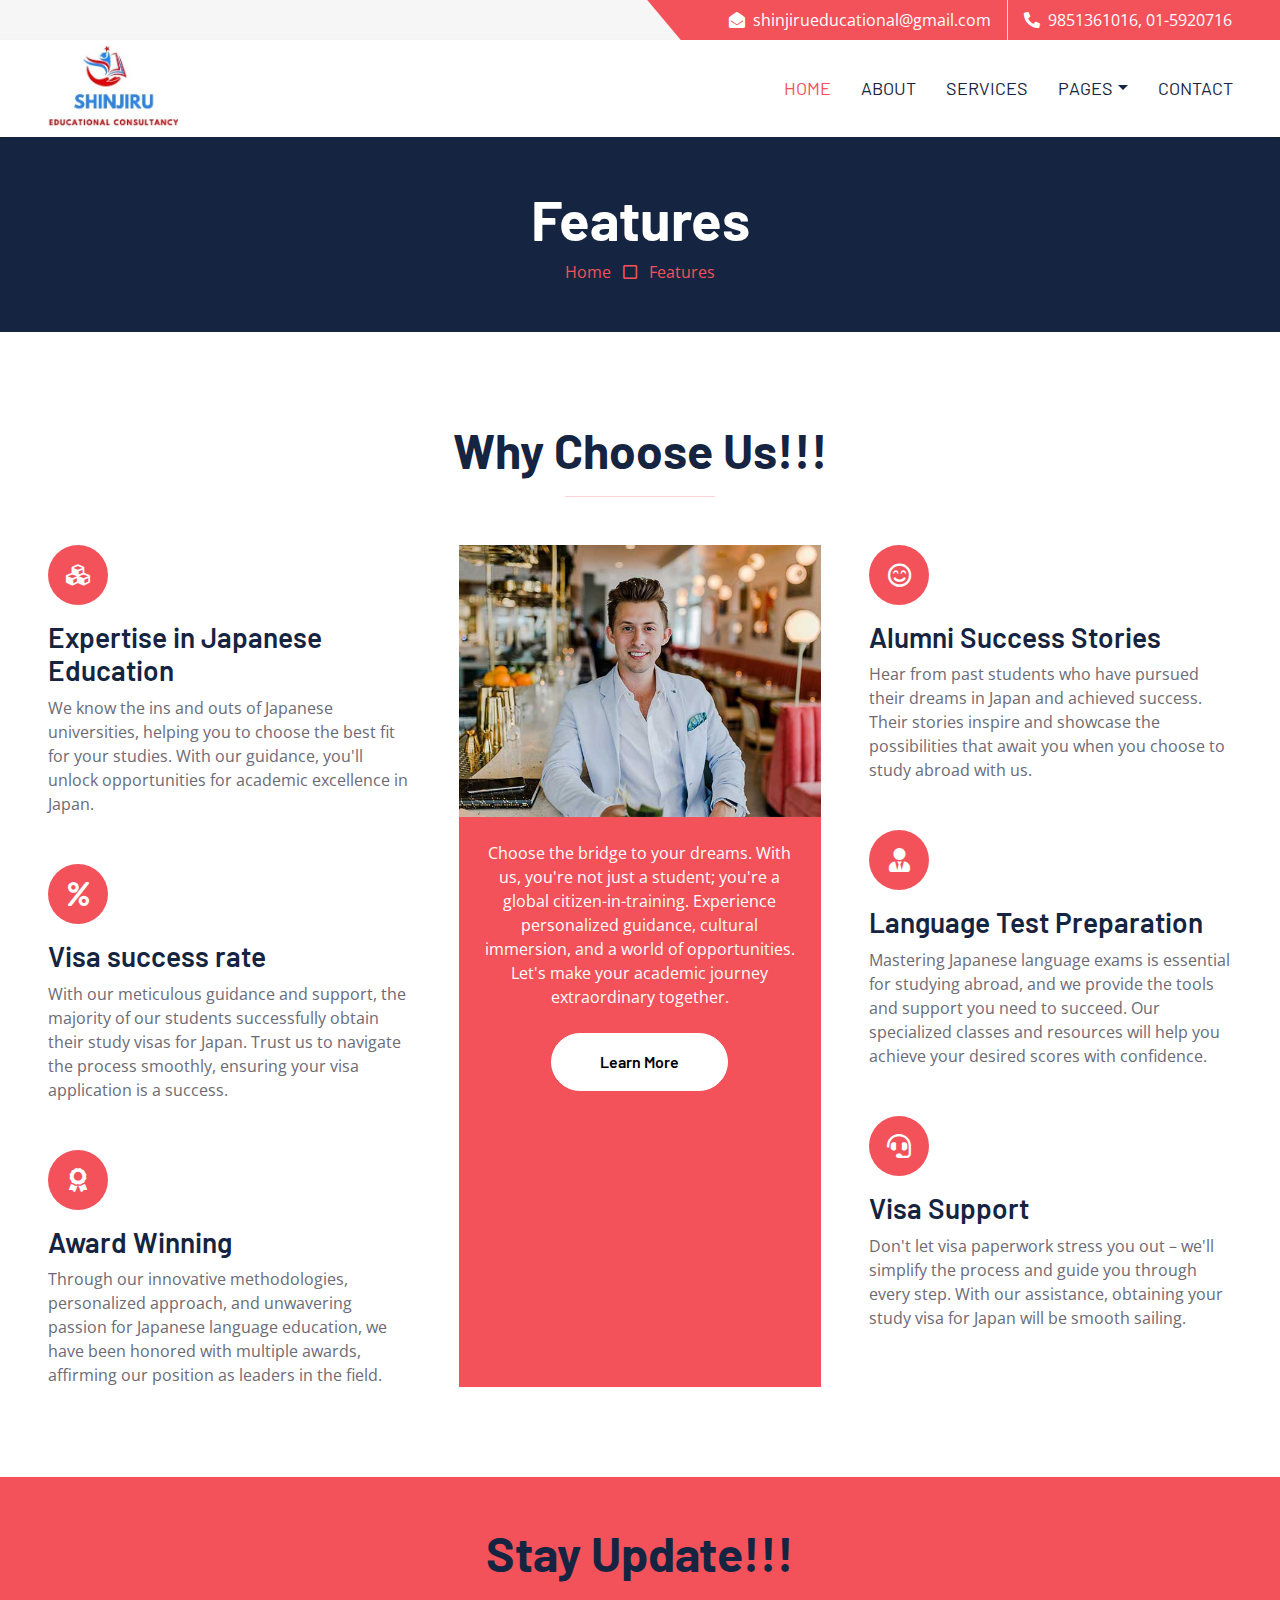
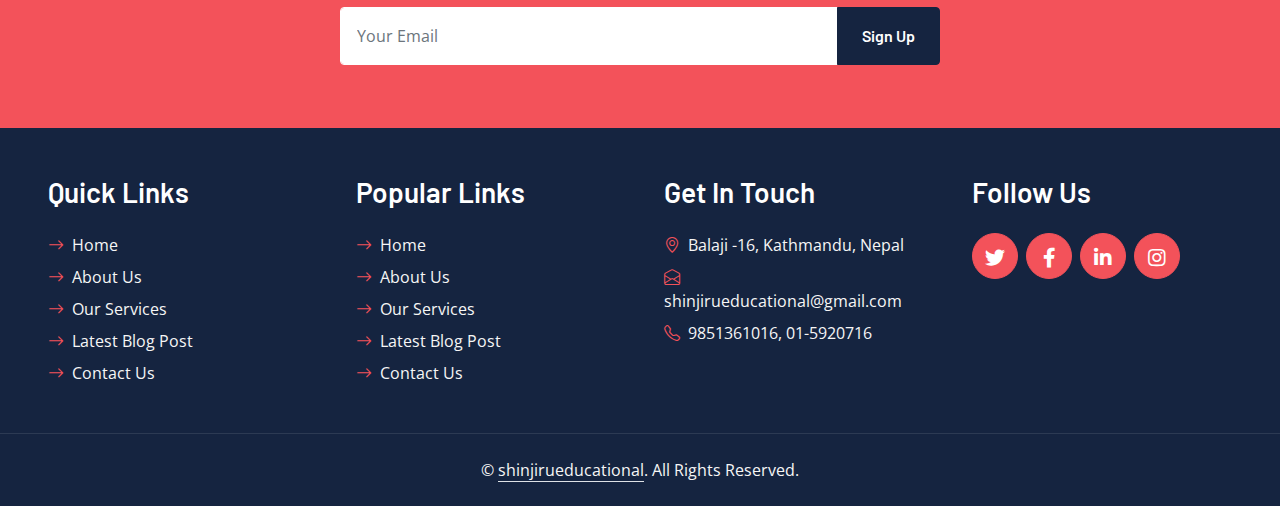
<file: feature.html>
<!DOCTYPE html>
<html lang="en">

<head>
    <meta charset="utf-8">
    <title>Shinjiru Educational Consultancy</title>
    <meta content="width=device-width, initial-scale=1.0" name="viewport">
    <meta content="Shinjiru Educational Website" name="keywords">
    <meta content="Shinjiru Educational Website" name="description">

    <!-- Favicon -->
    <link href="img/icon.png" rel="icon">

    <!-- Google Web Fonts -->
    <link rel="preconnect" href="https://fonts.googleapis.com">
    <link rel="preconnect" href="https://fonts.gstatic.com" crossorigin>
    <link href="https://fonts.googleapis.com/css2?family=Barlow:wght@500;600;700&family=Open+Sans:wght@400;600&display=swap" rel="stylesheet"> 

    <!-- Icon Font Stylesheet -->
    <link href="https://cdnjs.cloudflare.com/ajax/libs/font-awesome/5.10.0/css/all.min.css" rel="stylesheet">
    <link href="https://cdn.jsdelivr.net/npm/bootstrap-icons@1.4.1/font/bootstrap-icons.css" rel="stylesheet">

    <!-- Libraries Stylesheet -->
    <link href="lib/owlcarousel/assets/owl.carousel.min.css" rel="stylesheet">

    <!-- Customized Bootstrap Stylesheet -->
    <link href="css/bootstrap.min.css" rel="stylesheet">

    <!-- Template Stylesheet -->
    <link href="css/style.css" rel="stylesheet">
</head>

<div>
    <!-- Topbar Start -->
    <div class="container-fluid bg-secondary ps-5 pe-0 d-none d-lg-block">
        <div class="row gx-0">
            <div class="col-md-6 text-center text-lg-start mb-2 mb-lg-0">
                <!-- <div class="d-inline-flex align-items-center">
                    <a class="text-body py-2 pe-3 border-end" href=""><small>FAQs</small></a>
                    <a class="text-body py-2 px-3 border-end" href=""><small>Support</small></a>
                    <a class="text-body py-2 px-3 border-end" href=""><small>Privacy</small></a>
                    <a class="text-body py-2 px-3 border-end" href=""><small>Policy</small></a>
                    <a class="text-body py-2 ps-3" href=""><small>Career</small></a>
                </div> -->
            </div>
            <div class="col-md-6 text-center text-lg-end">
                <div class="position-relative d-inline-flex align-items-center bg-primary text-white top-shape px-5">
                    <div class="me-3 pe-3 border-end py-2">
                        <p class="m-0"><i class="fa fa-envelope-open me-2"></i>shinjirueducational@gmail.com</p>
                    </div>
                    <div class="py-2">
                        <p class="m-0"><i class="fa fa-phone-alt me-2"></i>9851361016, 01-5920716</p>
                    </div>
                </div>
            </div>
        </div>
    </div>
    <!-- Topbar End -->


    <!-- Navbar Start -->
    <nav class="navbar navbar-expand-lg bg-white navbar-light shadow-sm px-5 py-3 py-lg-0">
        <a href="index.html" class="navbar-brand p-0">
            <h1 class="m-0 text-uppercase text-primary">
                 <img src="img/logo.jpg" style="height: 90px; width: 130px;" alt="SHINJIRU Logo">
                <!-- SHINJIRU EDUCATIONAL CONSULTANCY -->
            </h1>
        </a>
        
        <button class="navbar-toggler" type="button" data-bs-toggle="collapse" data-bs-target="#navbarCollapse">
            <span class="navbar-toggler-icon"></span>
        </button>
        <div class="collapse navbar-collapse" id="navbarCollapse">
            <div class="navbar-nav ms-auto py-0 me-n3">
                <a href="index.html" class="nav-item nav-link active">Home</a>
                <a href="about.html" class="nav-item nav-link">About</a>
                <a href="service.html" class="nav-item nav-link">Services</a>
                <div class="nav-item dropdown">
                    <a href="#" class="nav-link dropdown-toggle" data-bs-toggle="dropdown">Pages</a>
                    <div class="dropdown-menu m-0">
                        <a href="blog.html" class="dropdown-item">Blog Grid</a>
                        <a href="detail.html" class="dropdown-item">Blog Detail</a>
                        <a href="feature.html" class="dropdown-item">Features</a>
                        <a href="quote.html" class="dropdown-item">Quote Form</a>
                        <a href="team.html" class="dropdown-item">The Team</a>
                        <a href="testimonial.html" class="dropdown-item">Testimonial</a>
                    </div>
                </div>
                <a href="contact.html" class="nav-item nav-link">Contact</a>
            </div>
        </div>
    </nav>
    <!-- Navbar End -->


    <!-- Page Header Start -->
    <div class="container-fluid bg-dark p-5">
        <div class="row">
            <div class="col-12 text-center">
                <h1 class="display-4 text-white">Features</h1>
                <a href="">Home</a>
                <i class="far fa-square text-primary px-2"></i>
                <a href="">Features</a>
            </div>
        </div>
    </div>
    <!-- Page Header End -->


    <!-- Features Start -->
    <div class="container-fluid py-6 px-5">
        <div class="text-center mx-auto mb-5" style="max-width: 600px;">
            <h1 class="display-5 mb-0">Why Choose Us!!!</h1>
            <hr class="w-25 mx-auto bg-primary">
        </div>
        <div class="row g-5">
            <div class="col-lg-4">
                <div class="row g-5">
                    <div class="col-12">
                        <div class="bg-primary rounded-circle d-flex align-items-center justify-content-center mb-3" style="width: 60px; height: 60px;">
                            <i class="fa fa-cubes fs-4 text-white"></i>
                        </div>
                        <h3>Expertise in Japanese Education</h3>
                        <p class="mb-0"> We know the ins and outs of Japanese universities, helping you to choose the best fit for your studies. With our guidance, you'll unlock opportunities for academic excellence in Japan.</p>
                    </div>
                    <div class="col-12">
                        <div class="bg-primary rounded-circle d-flex align-items-center justify-content-center mb-3" style="width: 60px; height: 60px;">
                            <i class="fa fa-percent fs-4 text-white"></i>
                        </div>
                        <h3>Visa success rate</h3>
                        <p class="mb-0"> With our meticulous guidance and support, the majority of our students successfully obtain their study visas for Japan. Trust us to navigate the process smoothly, ensuring your visa application is a success.</p>
                    </div>
                    <div class="col-12">
                        <div class="bg-primary rounded-circle d-flex align-items-center justify-content-center mb-3" style="width: 60px; height: 60px;">
                            <i class="fa fa-award fs-4 text-white"></i>
                        </div>
                        <h3>Award Winning</h3>
                        <p class="mb-0"> Through our innovative methodologies, personalized approach, and unwavering passion for Japanese language education, we have been honored with multiple awards, affirming our position as leaders in the field.</p>
                    </div>
                </div>
            </div>
            <div class="col-lg-4">
                <div class="d-block bg-primary h-100 text-center">
                    <img class="img-fluid" src="img/feature.jpg" alt="">
                    <div class="p-4">
                        <p class="text-white mb-4">Choose the bridge to your dreams. With us, you're not just a student; you're a global citizen-in-training. Experience personalized guidance, cultural immersion, and a world of opportunities. Let's make your academic journey extraordinary together.</p>
                        <a href="" class="btn btn-light py-md-3 px-md-5 rounded-pill mb-2">Learn More</a>
                    </div>
                </div>
            </div>
            <div class="col-lg-4">
                <div class="row g-5">
                    <div class="col-12">
                        <div class="bg-primary rounded-circle d-flex align-items-center justify-content-center mb-3" style="width: 60px; height: 60px;">
                            <i class="far fa-smile-beam fs-4 text-white"></i>
                        </div>
                        <h3>Alumni Success Stories</h3>
                        <p class="mb-0">Hear from past students who have pursued their dreams in Japan and achieved success. Their stories inspire and showcase the possibilities that await you when you choose to study abroad with us.</p>
                    </div>
                    <div class="col-12">
                        <div class="bg-primary rounded-circle d-flex align-items-center justify-content-center mb-3" style="width: 60px; height: 60px;">
                            <i class="fa fa-user-tie fs-4 text-white"></i>
                        </div>
                        <h3>Language Test Preparation</h3>
                        <p class="mb-0"> Mastering Japanese language exams is essential for studying abroad, and we provide the tools and support you need to succeed. Our specialized classes and resources will help you achieve your desired scores with confidence.</p>
                    </div>
                    <div class="col-12">
                        <div class="bg-primary rounded-circle d-flex align-items-center justify-content-center mb-3" style="width: 60px; height: 60px;">
                            <i class="fa fa-headset fs-4 text-white"></i>
                        </div>
                        <h3>Visa Support</h3>
                        <p class="mb-0">Don't let visa paperwork stress you out – we'll simplify the process and guide you through every step. With our assistance, obtaining your study visa for Japan will be smooth sailing.</p>
                    </div>
                </div>
            </div>
        </div>
    </div>
    <!-- Features Start -->
    

    <!-- Footer Start -->
    <div class="container-fluid bg-primary text-secondary p-5">
        <div class="row g-5">
            <div class="col-12 text-center">
                <h1 class="display-5 mb-4">Stay Update!!!</h1>
                <form class="mx-auto" style="max-width: 600px;">
                    <div class="input-group">
                        <input type="text" class="form-control border-white p-3" placeholder="Your Email">
                        <button class="btn btn-dark px-4">Sign Up</button>
                    </div>
                </form>
            </div>
        </div>
    </div>
    <div class="container-fluid bg-dark text-secondary p-5">
        <div class="row g-5">
            <div class="col-lg-3 col-md-6">
                <h3 class="text-white mb-4">Quick Links</h3>
                <div class="d-flex flex-column justify-content-start">
                    <a class="text-secondary mb-2" href="#"><i class="bi bi-arrow-right text-primary me-2"></i>Home</a>
                    <a class="text-secondary mb-2" href="#"><i class="bi bi-arrow-right text-primary me-2"></i>About Us</a>
                    <a class="text-secondary mb-2" href="#"><i class="bi bi-arrow-right text-primary me-2"></i>Our Services</a>
                    <a class="text-secondary mb-2" href="#"><i class="bi bi-arrow-right text-primary me-2"></i>Latest Blog Post</a>
                    <a class="text-secondary" href="#"><i class="bi bi-arrow-right text-primary me-2"></i>Contact Us</a>
                </div>
            </div>
            <div class="col-lg-3 col-md-6">
                <h3 class="text-white mb-4">Popular Links</h3>
                <div class="d-flex flex-column justify-content-start">
                    <a class="text-secondary mb-2" href="#"><i class="bi bi-arrow-right text-primary me-2"></i>Home</a>
                    <a class="text-secondary mb-2" href="#"><i class="bi bi-arrow-right text-primary me-2"></i>About Us</a>
                    <a class="text-secondary mb-2" href="#"><i class="bi bi-arrow-right text-primary me-2"></i>Our Services</a>
                    <a class="text-secondary mb-2" href="#"><i class="bi bi-arrow-right text-primary me-2"></i>Latest Blog Post</a>
                    <a class="text-secondary" href="#"><i class="bi bi-arrow-right text-primary me-2"></i>Contact Us</a>
                </div>
            </div>
            <div class="col-lg-3 col-md-6">
                <h3 class="text-white mb-4">Get In Touch</h3>
                <p class="mb-2"><i class="bi bi-geo-alt text-primary me-2"></i>Balaji -16, Kathmandu, Nepal</p>
                <p class="mb-2"><i class="bi bi-envelope-open text-primary me-2"></i>shinjirueducational@gmail.com</p>
                <p class="mb-0"><i class="bi bi-telephone text-primary me-2"></i>9851361016, 01-5920716</p>
            </div>
            <div class="col-lg-3 col-md-6">
                <h3 class="text-white mb-4">Follow Us</h3>
                <div class="d-flex">
                    <a class="btn btn-lg btn-primary btn-lg-square rounded-circle me-2" href="#" target="_blank"><i class="fab fa-twitter fw-normal"></i></a>
                    <a class="btn btn-lg btn-primary btn-lg-square rounded-circle me-2" href="https://www.facebook.com/profile.php?id=61557123907994&mibextid=ZbWKwL" target="_blank"><i class="fab fa-facebook-f fw-normal"></i></a>
                    <a class="btn btn-lg btn-primary btn-lg-square rounded-circle me-2" href="https://www.linkedin.com/in/shinjiru-education-04ab612bb/" target="_blank"><i class="fab fa-linkedin-in fw-normal"></i></a>
                    <a class="btn btn-lg btn-primary btn-lg-square rounded-circle" href="#" target="_blank"><i class="fab fa-instagram fw-normal"></i></a>
                </div>
                
            </div>
        </div>
    </div>
    <div class="container-fluid bg-dark text-secondary text-center border-top py-4 px-5" style="border-color: rgba(256, 256, 256, .1) !important;">
        <p class="m-0">&copy; <a class="text-secondary border-bottom" href="#">shinjirueducational</a>. All Rights Reserved.</p>
    </div>
    <!-- Footer End -->


    <!-- Back to Top -->
    <a href="#" class="btn btn-lg btn-primary btn-lg-square rounded-circle back-to-top"><i class="bi bi-arrow-up"></i></a>


    <!-- JavaScript Libraries -->
    <script src="https://code.jquery.com/jquery-3.4.1.min.js"></script>
    <script src="https://cdn.jsdelivr.net/npm/bootstrap@5.0.0/dist/js/bootstrap.bundle.min.js"></script>
    <script src="lib/easing/easing.min.js"></script>
    <script src="lib/waypoints/waypoints.min.js"></script>
    <script src="lib/owlcarousel/owl.carousel.min.js"></script>

    <!-- Template Javascript -->
    <script src="js/main.js"></script>
</body>

</html>
</file>
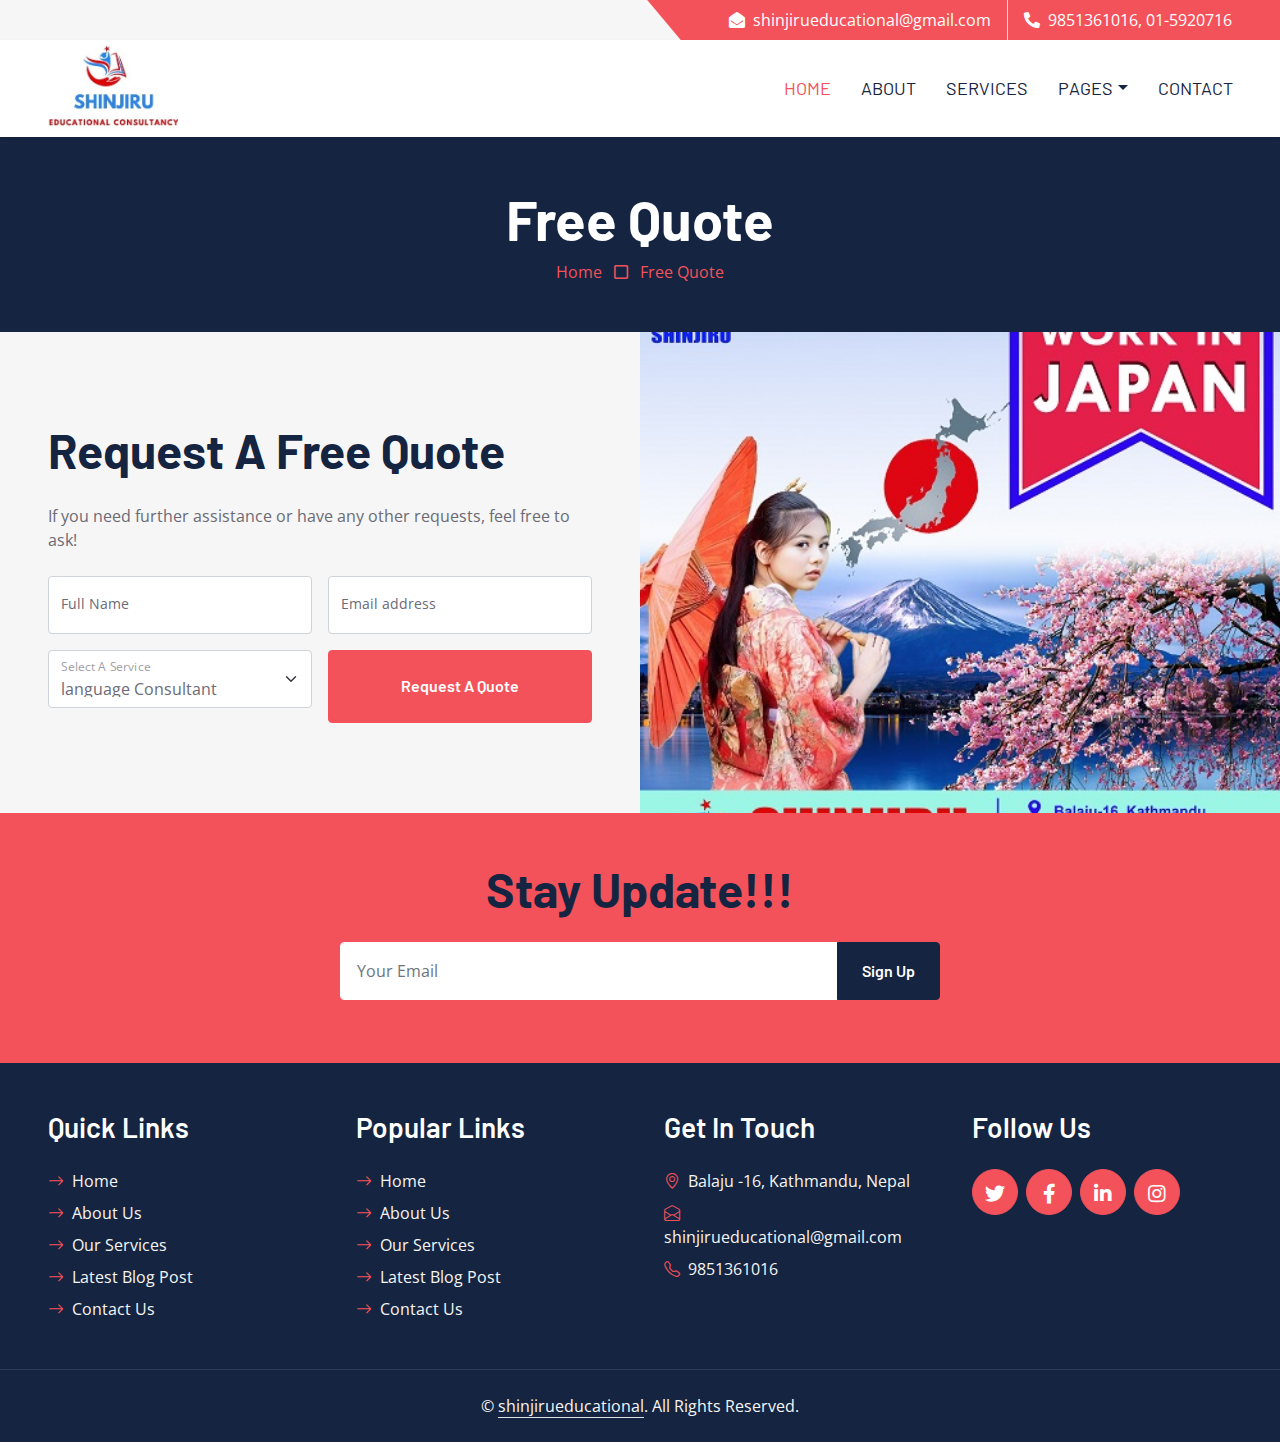
<file: quote.html>
<!DOCTYPE html>
<html lang="en">

<head>
    <meta charset="utf-8">
    <title>Shinjiru Educational Consultancy</title>
    <meta content="width=device-width, initial-scale=1.0" name="viewport">
    <meta content="Shinjiru Educational Website" name="keywords">
    <meta content="Shinjiru Educational Website" name="description">

    <!-- Favicon -->
    <link href="img/icon.png" rel="icon">

    <!-- Google Web Fonts -->
    <link rel="preconnect" href="https://fonts.googleapis.com">
    <link rel="preconnect" href="https://fonts.gstatic.com" crossorigin>
    <link href="https://fonts.googleapis.com/css2?family=Barlow:wght@500;600;700&family=Open+Sans:wght@400;600&display=swap" rel="stylesheet"> 

    <!-- Icon Font Stylesheet -->
    <link href="https://cdnjs.cloudflare.com/ajax/libs/font-awesome/5.10.0/css/all.min.css" rel="stylesheet">
    <link href="https://cdn.jsdelivr.net/npm/bootstrap-icons@1.4.1/font/bootstrap-icons.css" rel="stylesheet">

    <!-- Libraries Stylesheet -->
    <link href="lib/owlcarousel/assets/owl.carousel.min.css" rel="stylesheet">

    <!-- Customized Bootstrap Stylesheet -->
    <link href="css/bootstrap.min.css" rel="stylesheet">

    <!-- Template Stylesheet -->
    <link href="css/style.css" rel="stylesheet">
</head>

<div>
    <!-- Topbar Start -->
    <div class="container-fluid bg-secondary ps-5 pe-0 d-none d-lg-block">
        <div class="row gx-0">
            <div class="col-md-6 text-center text-lg-start mb-2 mb-lg-0">
                <!-- <div class="d-inline-flex align-items-center">
                    <a class="text-body py-2 pe-3 border-end" href=""><small>FAQs</small></a>
                    <a class="text-body py-2 px-3 border-end" href=""><small>Support</small></a>
                    <a class="text-body py-2 px-3 border-end" href=""><small>Privacy</small></a>
                    <a class="text-body py-2 px-3 border-end" href=""><small>Policy</small></a>
                    <a class="text-body py-2 ps-3" href=""><small>Career</small></a>
                </div> -->
            </div>
            <div class="col-md-6 text-center text-lg-end">
                <div class="position-relative d-inline-flex align-items-center bg-primary text-white top-shape px-5">
                    <div class="me-3 pe-3 border-end py-2">
                        <p class="m-0"><i class="fa fa-envelope-open me-2"></i>shinjirueducational@gmail.com</p>
                    </div>
                    <div class="py-2">
                        <p class="m-0"><i class="fa fa-phone-alt me-2"></i>9851361016, 01-5920716</p>
                    </div>
                </div>
            </div>
        </div>
    </div>
    <!-- Topbar End -->


    <!-- Navbar Start -->
    <nav class="navbar navbar-expand-lg bg-white navbar-light shadow-sm px-5 py-3 py-lg-0">
        <a href="index.html" class="navbar-brand p-0">
            <h1 class="m-0 text-uppercase text-primary">
                 <img src="img/logo.jpg" style="height: 90px; width: 130px;" alt="SHINJIRU Logo">
                <!-- SHINJIRU EDUCATIONAL CONSULTANCY -->
            </h1>
        </a>
        
        <button class="navbar-toggler" type="button" data-bs-toggle="collapse" data-bs-target="#navbarCollapse">
            <span class="navbar-toggler-icon"></span>
        </button>
        <div class="collapse navbar-collapse" id="navbarCollapse">
            <div class="navbar-nav ms-auto py-0 me-n3">
                <a href="index.html" class="nav-item nav-link active">Home</a>
                <a href="about.html" class="nav-item nav-link">About</a>
                <a href="service.html" class="nav-item nav-link">Services</a>
                <div class="nav-item dropdown">
                    <a href="#" class="nav-link dropdown-toggle" data-bs-toggle="dropdown">Pages</a>
                    <div class="dropdown-menu m-0">
                        <a href="blog.html" class="dropdown-item">Blog Grid</a>
                        <a href="detail.html" class="dropdown-item">Blog Detail</a>
                        <a href="feature.html" class="dropdown-item">Features</a>
                        <a href="quote.html" class="dropdown-item">Quote Form</a>
                        <a href="team.html" class="dropdown-item">The Team</a>
                        <a href="testimonial.html" class="dropdown-item">Testimonial</a>
                    </div>
                </div>
                <a href="contact.html" class="nav-item nav-link">Contact</a>
            </div>
        </div>
    </nav>
    <!-- Navbar End -->


    <!-- Page Header Start -->
    <div class="container-fluid bg-dark p-5">
        <div class="row">
            <div class="col-12 text-center">
                <h1 class="display-4 text-white">Free Quote</h1>
                <a href="">Home</a>
                <i class="far fa-square text-primary px-2"></i>
                <a href="">Free Quote</a>
            </div>
        </div>
    </div>
    <!-- Page Header End -->


    <!-- Quote Start -->
    <div class="container-fluid bg-secondary px-0">
        <div class="row g-0">
            <div class="col-lg-6 py-6 px-5">
                <h1 class="display-5 mb-4">Request A Free Quote</h1>
                <p class="mb-4">If you need further assistance or have any other requests, feel free to ask!
                    <form>
                    <div class="row gx-3">
                        <div class="col-6">
                            <div class="form-floating">
                                <input type="text" class="form-control" id="form-floating-1" placeholder="John Doe">
                                <label for="form-floating-1">Full Name</label>
                            </div>
                        </div>
                        <div class="col-6">
                            <div class="form-floating mb-3">
                                <input type="email" class="form-control" id="form-floating-2" placeholder="name@example.com">
                                <label for="form-floating-2">Email address</label>
                            </div>
                        </div>
                        <div class="col-6">
                            <div class="form-floating">
                                <select class="form-select" id="floatingSelect" aria-label="Financial Consultancy">
                                    <option selected>language Consultant</option>
                                    <option value="1">visa processing</option>
                                    <option value="2">Collage selection </option>
                                </select>
                                <label for="floatingSelect">Select A Service</label>
                            </div>
                        </div>
                        <div class="col-6">
                            <button class="btn btn-primary w-100 h-100" type="submit">Request A Quote</button>
                        </div>
                    </div>
                </form>
            </div>
            <div class="col-lg-6" style="min-height: 400px;">
                <div class="position-relative h-100">
                    <img class="position-absolute w-100 h-100" src="img/quote1.jpg" style="object-fit: cover;">
                </div>
            </div>
        </div>
    </div>
    <!-- Quote End -->
    

    <!-- Footer Start -->
    <div class="container-fluid bg-primary text-secondary p-5">
        <div class="row g-5">
            <div class="col-12 text-center">
                <h1 class="display-5 mb-4">Stay Update!!!</h1>
                <form class="mx-auto" style="max-width: 600px;">
                    <div class="input-group">
                        <input type="text" class="form-control border-white p-3" placeholder="Your Email">
                        <button class="btn btn-dark px-4">Sign Up</button>
                    </div>
                </form>
            </div>
        </div>
    </div>
    <div class="container-fluid bg-dark text-secondary p-5">
        <div class="row g-5">
            <div class="col-lg-3 col-md-6">
                <h3 class="text-white mb-4">Quick Links</h3>
                <div class="d-flex flex-column justify-content-start">
                    <a class="text-secondary mb-2" href="#"><i class="bi bi-arrow-right text-primary me-2"></i>Home</a>
                    <a class="text-secondary mb-2" href="#"><i class="bi bi-arrow-right text-primary me-2"></i>About Us</a>
                    <a class="text-secondary mb-2" href="#"><i class="bi bi-arrow-right text-primary me-2"></i>Our Services</a>
                    <a class="text-secondary mb-2" href="#"><i class="bi bi-arrow-right text-primary me-2"></i>Latest Blog Post</a>
                    <a class="text-secondary" href="#"><i class="bi bi-arrow-right text-primary me-2"></i>Contact Us</a>
                </div>
            </div>
            <div class="col-lg-3 col-md-6">
                <h3 class="text-white mb-4">Popular Links</h3>
                <div class="d-flex flex-column justify-content-start">
                    <a class="text-secondary mb-2" href="#"><i class="bi bi-arrow-right text-primary me-2"></i>Home</a>
                    <a class="text-secondary mb-2" href="#"><i class="bi bi-arrow-right text-primary me-2"></i>About Us</a>
                    <a class="text-secondary mb-2" href="#"><i class="bi bi-arrow-right text-primary me-2"></i>Our Services</a>
                    <a class="text-secondary mb-2" href="#"><i class="bi bi-arrow-right text-primary me-2"></i>Latest Blog Post</a>
                    <a class="text-secondary" href="#"><i class="bi bi-arrow-right text-primary me-2"></i>Contact Us</a>
                </div>
            </div>
            <div class="col-lg-3 col-md-6">
                <h3 class="text-white mb-4">Get In Touch</h3>
                <p class="mb-2"><i class="bi bi-geo-alt text-primary me-2"></i>Balaju -16, Kathmandu, Nepal</p>
                <p class="mb-2"><i class="bi bi-envelope-open text-primary me-2"></i>shinjirueducational@gmail.com</p>
                <p class="mb-0"><i class="bi bi-telephone text-primary me-2"></i>9851361016</p>
            </div>
            <div class="col-lg-3 col-md-6">
                <h3 class="text-white mb-4">Follow Us</h3>
                <div class="d-flex">
                    <a class="btn btn-lg btn-primary btn-lg-square rounded-circle me-2" href="#" target="_blank"><i class="fab fa-twitter fw-normal"></i></a>
                    <a class="btn btn-lg btn-primary btn-lg-square rounded-circle me-2" href="https://www.facebook.com/profile.php?id=61557123907994&mibextid=ZbWKwL" target="_blank"><i class="fab fa-facebook-f fw-normal"></i></a>
                    <a class="btn btn-lg btn-primary btn-lg-square rounded-circle me-2" href="https://www.linkedin.com/in/shinjiru-education-04ab612bb/" target="_blank"><i class="fab fa-linkedin-in fw-normal"></i></a>
                    <a class="btn btn-lg btn-primary btn-lg-square rounded-circle" href="#" target="_blank"><i class="fab fa-instagram fw-normal"></i></a>
                </div>
                
            </div>
        </div>
    </div>
    <div class="container-fluid bg-dark text-secondary text-center border-top py-4 px-5" style="border-color: rgba(256, 256, 256, .1) !important;">
        <p class="m-0">&copy; <a class="text-secondary border-bottom" href="#">shinjirueducational</a>. All Rights Reserved. </p>
    </div>
    <!-- Footer End -->


    <!-- Back to Top -->
    <a href="#" class="btn btn-lg btn-primary btn-lg-square rounded-circle back-to-top"><i class="bi bi-arrow-up"></i></a>


    <!-- JavaScript Libraries -->
    <script src="https://code.jquery.com/jquery-3.4.1.min.js"></script>
    <script src="https://cdn.jsdelivr.net/npm/bootstrap@5.0.0/dist/js/bootstrap.bundle.min.js"></script>
    <script src="lib/easing/easing.min.js"></script>
    <script src="lib/waypoints/waypoints.min.js"></script>
    <script src="lib/owlcarousel/owl.carousel.min.js"></script>

    <!-- Template Javascript -->
    <script src="js/main.js"></script>
</body>

</html>
</file>
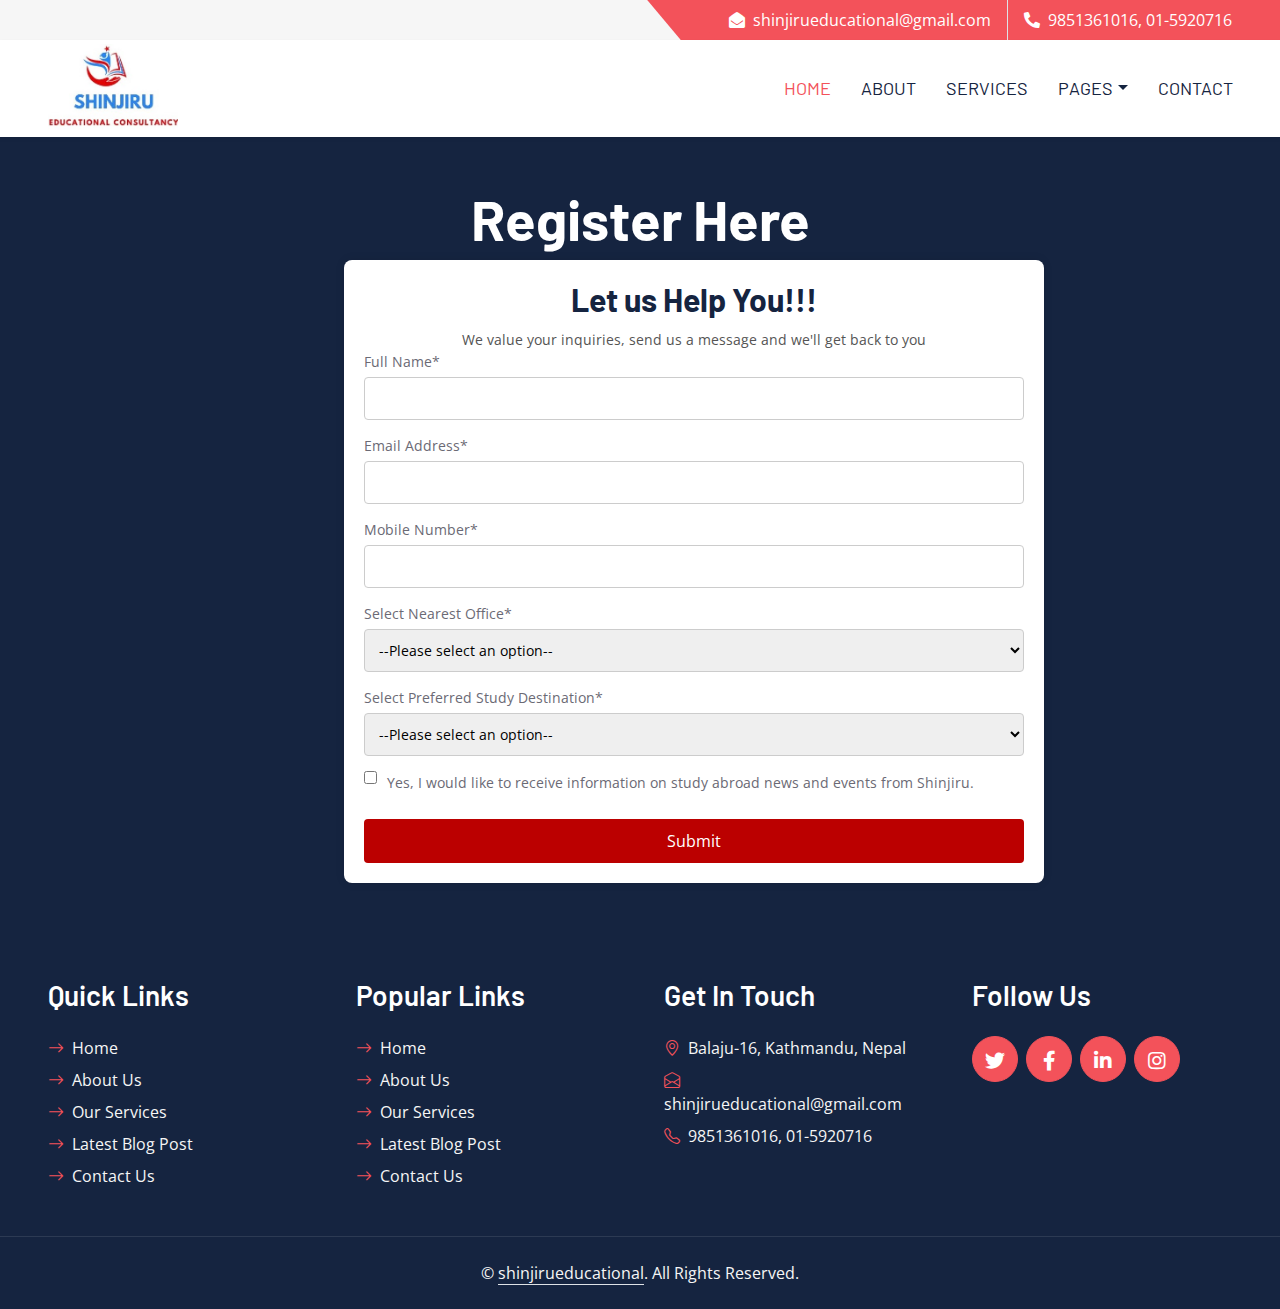
<file: register.html>
<!DOCTYPE html>
<html lang="en">

<head>
    <meta charset="utf-8">
    <title>Shinjiru Educational Consultancy</title>
    <meta content="width=device-width, initial-scale=1.0" name="viewport">
    <meta content="Shinjiru Educational Website" name="keywords">
    <meta content="Shinjiru Educational Website" name="description">
    

    <!-- Favicon -->
    <link href="img/icon.png" rel="icon">

    <!-- Google Web Fonts -->
    <link rel="preconnect" href="https://fonts.googleapis.com">
    <link rel="preconnect" href="https://fonts.gstatic.com" crossorigin>
    <link href="https://fonts.googleapis.com/css2?family=Barlow:wght@500;600;700&family=Open+Sans:wght@400;600&display=swap" rel="stylesheet"> 

    <!-- Icon Font Stylesheet -->
    <link href="https://cdnjs.cloudflare.com/ajax/libs/font-awesome/5.10.0/css/all.min.css" rel="stylesheet">
    <link href="https://cdn.jsdelivr.net/npm/bootstrap-icons@1.4.1/font/bootstrap-icons.css" rel="stylesheet">

    <!-- Libraries Stylesheet -->
    <link href="lib/owlcarousel/assets/owl.carousel.min.css" rel="stylesheet">

    <!-- Customized Bootstrap Stylesheet -->
    <link href="css/bootstrap.min.css" rel="stylesheet">

    <!-- Template Stylesheet -->
    <link href="css/style.css" rel="stylesheet">
    <!-- <script>
        if (location.href.endsWith("register.html")) {
            location.replace("register");
        }
    </script> -->
</head>

<div>
    <!-- Topbar Start -->
    <div class="container-fluid bg-secondary ps-5 pe-0 d-none d-lg-block">
        <div class="row gx-0">
            <div class="col-md-6 text-center text-lg-start mb-2 mb-lg-0">
                <!-- <div class="d-inline-flex align-items-center">
                    <a class="text-body py-2 pe-3 border-end" href=""><small>FAQs</small></a>
                    <a class="text-body py-2 px-3 border-end" href=""><small>Support</small></a>
                    <a class="text-body py-2 px-3 border-end" href=""><small>Privacy</small></a>
                    <a class="text-body py-2 px-3 border-end" href=""><small>Policy</small></a>
                    <a class="text-body py-2 ps-3" href=""><small>Career</small></a>
                </div> -->
            </div>
            <div class="col-md-6 text-center text-lg-end">
                <div class="position-relative d-inline-flex align-items-center bg-primary text-white top-shape px-5">
                    <div class="me-3 pe-3 border-end py-2">
                        <p class="m-0"><i class="fa fa-envelope-open me-2"></i>shinjirueducational@gmail.com</p>
                    </div>
                    <div class="py-2">
                        <p class="m-0"><i class="fa fa-phone-alt me-2"></i>9851361016, 01-5920716</p>
                    </div>
                </div>
            </div>
        </div>
    </div>
    <!-- Topbar End -->


    <!-- Navbar Start -->
    <nav class="navbar navbar-expand-lg bg-white navbar-light shadow-sm px-5 py-3 py-lg-0">
        <a href="index.html" class="navbar-brand p-0">
            <h1 class="m-0 text-uppercase text-primary">
                 <img src="img/logo.jpg" style="height: 90px; width: 130px;" alt="SHINJIRU Logo">
                <!-- SHINJIRU EDUCATIONAL CONSULTANCY -->
            </h1>
        </a>
        
        <button class="navbar-toggler" type="button" data-bs-toggle="collapse" data-bs-target="#navbarCollapse">
            <span class="navbar-toggler-icon"></span>
        </button>
        <div class="collapse navbar-collapse" id="navbarCollapse">
            <div class="navbar-nav ms-auto py-0 me-n3">
                <a href="index.html" class="nav-item nav-link active">Home</a>
                <a href="about.html" class="nav-item nav-link">About</a>
                <a href="service.html" class="nav-item nav-link">Services</a>
                <div class="nav-item dropdown">
                    <a href="#" class="nav-link dropdown-toggle" data-bs-toggle="dropdown">Pages</a>
                    <div class="dropdown-menu m-0">
                        <a href="blog.html" class="dropdown-item">Blog Grid</a>
                        <a href="detail.html" class="dropdown-item">Blog Detail</a>
                        <a href="feature.html" class="dropdown-item">Features</a>
                        <a href="quote.html" class="dropdown-item">Quote Form</a>
                        <a href="team.html" class="dropdown-item">The Team</a>
                        <a href="testimonial.html" class="dropdown-item">Testimonial</a>
                    </div>
                </div>
                <a href="contact.html" class="nav-item nav-link">Contact</a>
            </div>
        </div>
    </nav>
    <!-- Navbar End -->


    <!-- Page Header Start -->
    <div class="container-fluid bg-dark p-5">
        <div class="row">
            <div class="col-12 text-center">
                <h1 class="display-4 text-white">Register Here</h1>
                <div class="form-container">
                    <h2>Let us Help You!!!</h2>
                    <p1>We value your inquiries, send us a message and we'll get back to you</p1>
                    <form>
                        <label for="full-name">Full Name*</label>
                        <input type="text" id="full-name" name="full-name" required>
                        
                        <label for="email">Email Address*</label>
                        <input type="email" id="email" name="email" required>
                        
                        <label for="mobile">Mobile Number*</label>
                        <input type="tel" id="mobile" name="mobile" required>
                        
                        <label for="office">Select Nearest Office*</label>
                        <select id="office" name="office" required>
                            <option value="">--Please select an option--</option>
                            <option value="">Balaju Chok, Kathmandu</option>
                            <!-- Add options here -->
                        </select>
                        
                        <label for="destination">Select Preferred Study Destination*</label>
                        <select id="destination" name="destination" required>
                            <option value="">--Please select an option--</option>
                            <option value="">Japan</option>
                            
                            <option value="">Korea</option>
                            
                            <!-- Add options here -->
                        </select>
                        
                        <div class="checkbox-container">
                            <input type="checkbox" id="subscribe" name="subscribe">
                            <label for="subscribe">Yes, I would like to receive information on study abroad news and events from Shinjiru.</label>
                        </div>
                        
                        <button type="submit">Submit</button>
                    </form>
                </div>
                
            </div>
        </div>
    </div>
    <!-- Page Header End -->


    <div class="container-fluid bg-dark text-secondary p-5">
        <div class="row g-5">
            <div class="col-lg-3 col-md-6">
                <h3 class="text-white mb-4">Quick Links</h3>
                <div class="d-flex flex-column justify-content-start">
                    <a class="text-secondary mb-2" href="#"><i class="bi bi-arrow-right text-primary me-2"></i>Home</a>
                    <a class="text-secondary mb-2" href="#"><i class="bi bi-arrow-right text-primary me-2"></i>About Us</a>
                    <a class="text-secondary mb-2" href="#"><i class="bi bi-arrow-right text-primary me-2"></i>Our Services</a>
                    <a class="text-secondary mb-2" href="#"><i class="bi bi-arrow-right text-primary me-2"></i>Latest Blog Post</a>
                    <a class="text-secondary" href="#"><i class="bi bi-arrow-right text-primary me-2"></i>Contact Us</a>
                </div>
            </div>
            <div class="col-lg-3 col-md-6">
                <h3 class="text-white mb-4">Popular Links</h3>
                <div class="d-flex flex-column justify-content-start">
                    <a class="text-secondary mb-2" href="index.html"><i class="bi bi-arrow-right text-primary me-2"></i>Home</a>
                    <a class="text-secondary mb-2" href="about.html"><i class="bi bi-arrow-right text-primary me-2"></i>About Us</a>
                    <a class="text-secondary mb-2" href="service.html"><i class="bi bi-arrow-right text-primary me-2"></i>Our Services</a>
                    <a class="text-secondary mb-2" href="#"><i class="bi bi-arrow-right text-primary me-2"></i>Latest Blog Post</a>
                    <a class="text-secondary" href="contact.html"><i class="bi bi-arrow-right text-primary me-2"></i>Contact Us</a>
                </div>
            </div>
            <div class="col-lg-3 col-md-6">
                <h3 class="text-white mb-4">Get In Touch</h3>
                <p class="mb-2"><i class="bi bi-geo-alt text-primary me-2"></i>Balaju-16, Kathmandu, Nepal</p>
                <p class="mb-2"><i class="bi bi-envelope-open text-primary me-2"></i>shinjirueducational@gmail.com</p>
                <p class="mb-0"><i class="bi bi-telephone text-primary me-2"></i>9851361016, 01-5920716</p>
            </div>
            <div class="col-lg-3 col-md-6">
                <h3 class="text-white mb-4">Follow Us</h3>
                <div class="d-flex">
                    <a class="btn btn-lg btn-primary btn-lg-square rounded-circle me-2" href="#" target="_blank"><i class="fab fa-twitter fw-normal"></i></a>
                    <a class="btn btn-lg btn-primary btn-lg-square rounded-circle me-2" href="https://www.facebook.com/profile.php?id=61557123907994&mibextid=ZbWKwL" target="_blank"><i class="fab fa-facebook-f fw-normal"></i></a>
                    <a class="btn btn-lg btn-primary btn-lg-square rounded-circle me-2" href="https://www.linkedin.com/in/shinjiru-education-04ab612bb/" target="_blank"><i class="fab fa-linkedin-in fw-normal"></i></a>
                    <a class="btn btn-lg btn-primary btn-lg-square rounded-circle" href="#" target="_blank"><i class="fab fa-instagram fw-normal"></i></a>
                </div>
                
            </div>
        </div>
    </div>
    <div class="container-fluid bg-dark text-secondary text-center border-top py-4 px-5" style="border-color: rgba(256, 256, 256, .1) !important;">
        <p class="m-0">&copy; <a class="text-secondary border-bottom" href="shinjirueducational.com">shinjirueducational</a>. All Rights Reserved.</p>
    </div>
    <!-- Footer End -->


    <!-- Back to Top -->
    <a href="#" class="btn btn-lg btn-primary btn-lg-square rounded-circle back-to-top"><i class="bi bi-arrow-up"></i></a>


    <!-- JavaScript Libraries -->
    <script src="https://code.jquery.com/jquery-3.4.1.min.js"></script>
    <script src="https://cdn.jsdelivr.net/npm/bootstrap@5.0.0/dist/js/bootstrap.bundle.min.js"></script>
    <script src="lib/easing/easing.min.js"></script>
    <script src="lib/waypoints/waypoints.min.js"></script>
    <script src="lib/owlcarousel/owl.carousel.min.js"></script>

    <!-- Template Javascript -->
    <script src="js/main.js"></script>
</body>

</html>
</file>
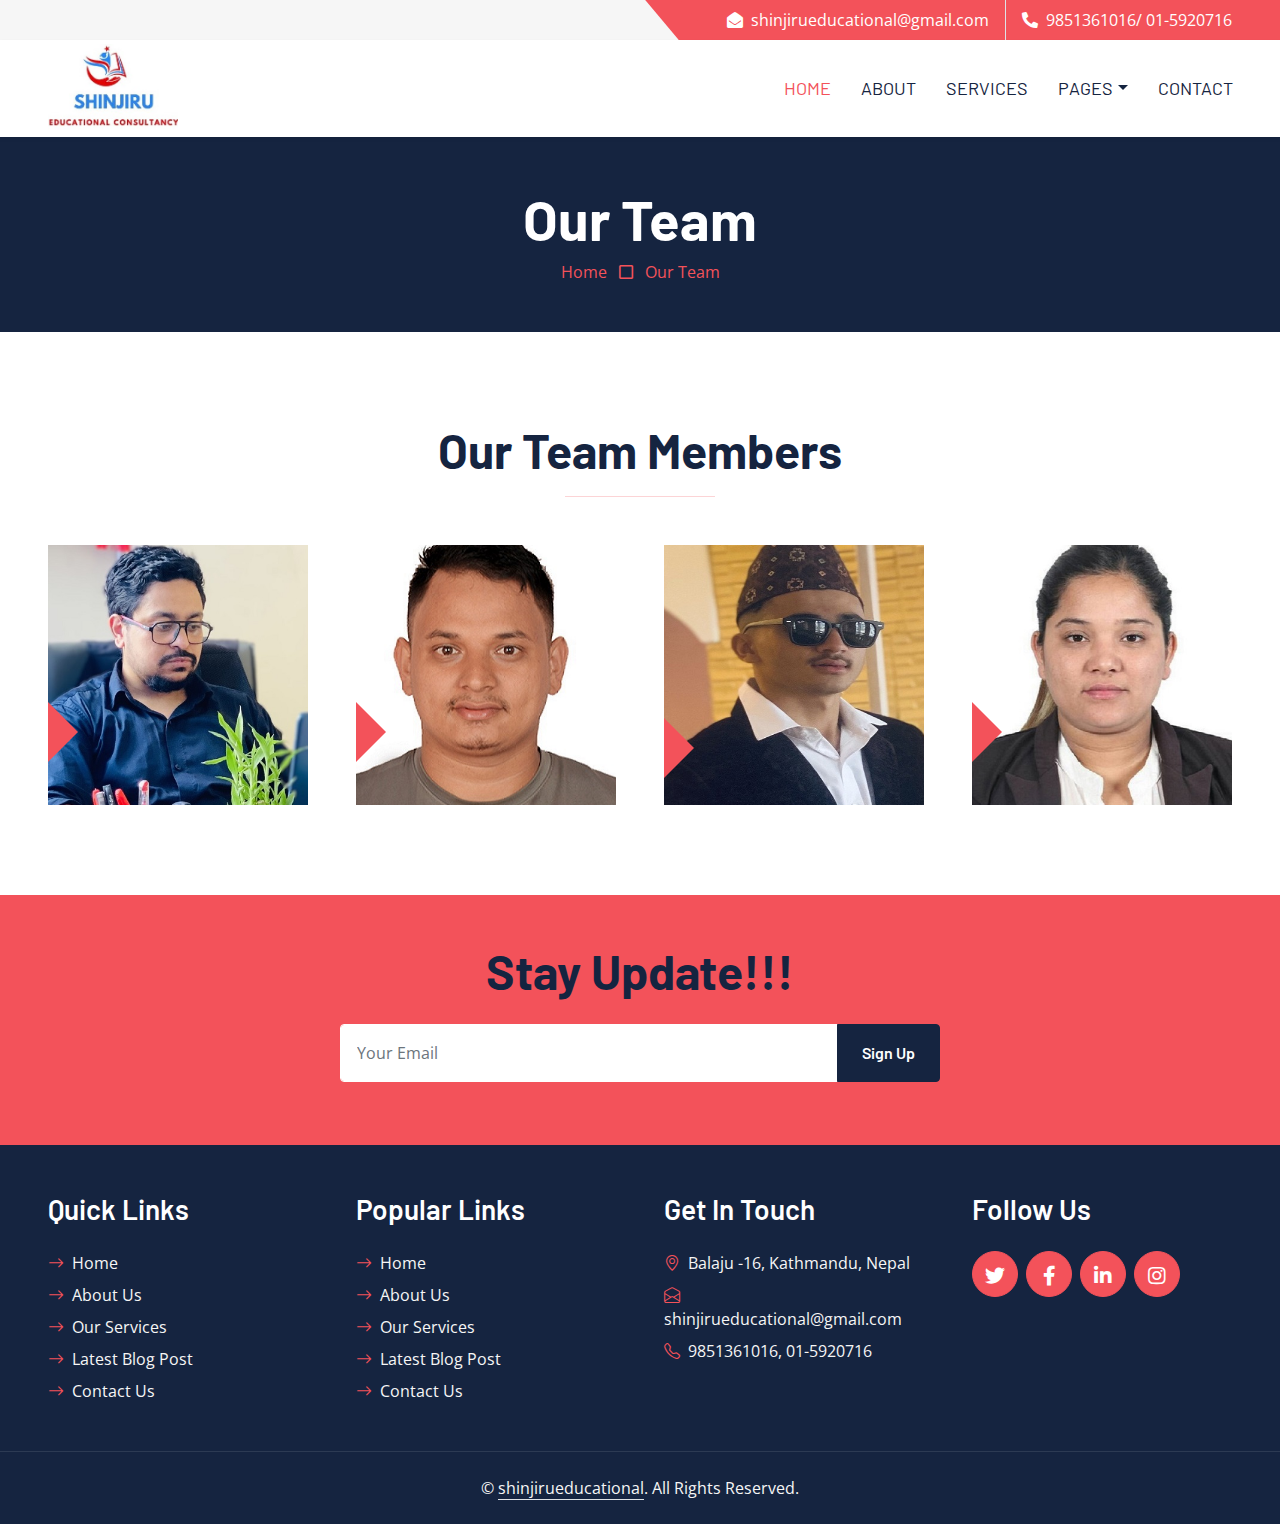
<file: team.html>
<!DOCTYPE html>
<html lang="en">

<head>
    <meta charset="utf-8">
    <title>Shinjiru Educational Consultancy</title>
    <meta content="width=device-width, initial-scale=1.0" name="viewport">
    <meta content="Shinjiru Educational Website" name="keywords">
    <meta content="Shinjiru Educational Website" name="description">

    <!-- Favicon -->
    <link href="img/icon.png" rel="icon">

    <!-- Google Web Fonts -->
    <link rel="preconnect" href="https://fonts.googleapis.com">
    <link rel="preconnect" href="https://fonts.gstatic.com" crossorigin>
    <link href="https://fonts.googleapis.com/css2?family=Barlow:wght@500;600;700&family=Open+Sans:wght@400;600&display=swap" rel="stylesheet"> 

    <!-- Icon Font Stylesheet -->
    <link href="https://cdnjs.cloudflare.com/ajax/libs/font-awesome/5.10.0/css/all.min.css" rel="stylesheet">
    <link href="https://cdn.jsdelivr.net/npm/bootstrap-icons@1.4.1/font/bootstrap-icons.css" rel="stylesheet">

    <!-- Libraries Stylesheet -->
    <link href="lib/owlcarousel/assets/owl.carousel.min.css" rel="stylesheet">

    <!-- Customized Bootstrap Stylesheet -->
    <link href="css/bootstrap.min.css" rel="stylesheet">

    <!-- Template Stylesheet -->
    <link href="css/style.css" rel="stylesheet">
</head>

<div>
    <!-- Topbar Start -->
    <div class="container-fluid bg-secondary ps-5 pe-0 d-none d-lg-block">
        <div class="row gx-0">
            <div class="col-md-6 text-center text-lg-start mb-2 mb-lg-0">
                <!-- <div class="d-inline-flex align-items-center">
                    <a class="text-body py-2 pe-3 border-end" href=""><small>FAQs</small></a>
                    <a class="text-body py-2 px-3 border-end" href=""><small>Support</small></a>
                    <a class="text-body py-2 px-3 border-end" href=""><small>Privacy</small></a>
                    <a class="text-body py-2 px-3 border-end" href=""><small>Policy</small></a>
                    <a class="text-body py-2 ps-3" href=""><small>Career</small></a>
                </div> -->
            </div>
            <div class="col-md-6 text-center text-lg-end">
                <div class="position-relative d-inline-flex align-items-center bg-primary text-white top-shape px-5">
                    <div class="me-3 pe-3 border-end py-2">
                        <p class="m-0"><i class="fa fa-envelope-open me-2"></i>shinjirueducational@gmail.com</p>
                    </div>
                    <div class="py-2">
                        <p class="m-0"><i class="fa fa-phone-alt me-2"></i>9851361016/ 01-5920716</p>
                    </div>
                </div>
            </div>
        </div>
    </div>
    <!-- Topbar End -->


    <!-- Navbar Start -->
    <nav class="navbar navbar-expand-lg bg-white navbar-light shadow-sm px-5 py-3 py-lg-0">
        <a href="index.html" class="navbar-brand p-0">
            <h1 class="m-0 text-uppercase text-primary">
                 <img src="img/logo.jpg" style="height: 90px; width: 130px;" alt="SHINJIRU Logo">
                <!-- SHINJIRU EDUCATIONAL CONSULTANCY -->
            </h1>
        </a>
        
        <button class="navbar-toggler" type="button" data-bs-toggle="collapse" data-bs-target="#navbarCollapse">
            <span class="navbar-toggler-icon"></span>
        </button>
        <div class="collapse navbar-collapse" id="navbarCollapse">
            <div class="navbar-nav ms-auto py-0 me-n3">
                <a href="index.html" class="nav-item nav-link active">Home</a>
                <a href="about.html" class="nav-item nav-link">About</a>
                <a href="service.html" class="nav-item nav-link">Services</a>
                <div class="nav-item dropdown">
                    <a href="#" class="nav-link dropdown-toggle" data-bs-toggle="dropdown">Pages</a>
                    <div class="dropdown-menu m-0">
                        <a href="blog.html" class="dropdown-item">Blog Grid</a>
                        <a href="detail.html" class="dropdown-item">Blog Detail</a>
                        <a href="feature.html" class="dropdown-item">Features</a>
                        <a href="quote.html" class="dropdown-item">Quote Form</a>
                        <a href="team.html" class="dropdown-item">The Team</a>
                        <a href="testimonial.html" class="dropdown-item">Testimonial</a>
                    </div>
                </div>
                <a href="contact.html" class="nav-item nav-link">Contact</a>
            </div>
        </div>
    </nav>
    <!-- Navbar End -->


    <!-- Page Header Start -->
    <div class="container-fluid bg-dark p-5">
        <div class="row">
            <div class="col-12 text-center">
                <h1 class="display-4 text-white">Our Team</h1>
                <a href="">Home</a>
                <i class="far fa-square text-primary px-2"></i>
                <a href="">Our Team</a>
            </div>
        </div>
    </div>
    <!-- Page Header End -->


    <!-- Team Start -->
    <div class="container-fluid py-6 px-5">
        <div class="text-center mx-auto mb-5" style="max-width: 600px;">
            <h1 class="display-5 mb-0">Our Team Members</h1>
            <hr class="w-25 mx-auto bg-primary">
        </div>
        <div class="row g-5">
            <div class="col-lg-3">
                <div class="team-item position-relative overflow-hidden">
                    <img class="img-fluid w-100" src="img/team-1.jpeg" alt="">
                    <div class="team-text w-100 position-absolute top-50 text-center bg-primary p-4">
                        <h3 class="text-white">Bishal Dhamala</h3>
                        <p class="text-white text-uppercase mb-0">CEO</p>
                    </div>
                </div>
            </div>
            <div class="col-lg-3">
                <div class="team-item position-relative overflow-hidden">
                    <img class="img-fluid w-100" src="img/team-4.jpg" alt="">
                    <div class="team-text w-100 position-absolute top-50 text-center bg-primary p-4">
                        <h3 class="text-white">Dinesh Lohani</h3>
                        <p class="text-white text-uppercase mb-0">Co-Founder</p>
                    </div>
                </div>
            </div>
            <div class="col-lg-3">
                <div class="team-item position-relative overflow-hidden">
                    <img class="img-fluid w-100" src="img/team-2.jpeg" alt="">
                    <div class="team-text w-100 position-absolute top-50 text-center bg-primary p-4">
                        <h3 class="text-white">Prestige Burlakoti</h3>
                        <p class="text-white text-uppercase mb-0">Manager</p>
                    </div>
                </div>
            </div>
            <div class="col-lg-3">
                <div class="team-item position-relative overflow-hidden">
                    <img class="img-fluid w-100" src="img/team-3.jpg" alt="">
                    <div class="team-text w-100 position-absolute top-50 text-center bg-primary p-4">
                        <h3 class="text-white">Indira Lohani</h3>
                        <p class="text-white text-uppercase mb-0">Consultant</p>
                    </div>
                </div>
            </div>
           
            
        </div>
    </div>
    <!-- Team End -->
    

    <!-- Footer Start -->
    <div class="container-fluid bg-primary text-secondary p-5">
        <div class="row g-5">
            <div class="col-12 text-center">
                <h1 class="display-5 mb-4">Stay Update!!!</h1>
                <form class="mx-auto" style="max-width: 600px;">
                    <div class="input-group">
                        <input type="text" class="form-control border-white p-3" placeholder="Your Email">
                        <button class="btn btn-dark px-4">Sign Up</button>
                    </div>
                </form>
            </div>
        </div>
    </div>
    <div class="container-fluid bg-dark text-secondary p-5">
        <div class="row g-5">
            <div class="col-lg-3 col-md-6">
                <h3 class="text-white mb-4">Quick Links</h3>
                <div class="d-flex flex-column justify-content-start">
                    <a class="text-secondary mb-2" href="#"><i class="bi bi-arrow-right text-primary me-2"></i>Home</a>
                    <a class="text-secondary mb-2" href="#"><i class="bi bi-arrow-right text-primary me-2"></i>About Us</a>
                    <a class="text-secondary mb-2" href="#"><i class="bi bi-arrow-right text-primary me-2"></i>Our Services</a>
                    <a class="text-secondary mb-2" href="#"><i class="bi bi-arrow-right text-primary me-2"></i>Latest Blog Post</a>
                    <a class="text-secondary" href="#"><i class="bi bi-arrow-right text-primary me-2"></i>Contact Us</a>
                </div>
            </div>
            <div class="col-lg-3 col-md-6">
                <h3 class="text-white mb-4">Popular Links</h3>
                <div class="d-flex flex-column justify-content-start">
                    <a class="text-secondary mb-2" href="#"><i class="bi bi-arrow-right text-primary me-2"></i>Home</a>
                    <a class="text-secondary mb-2" href="#"><i class="bi bi-arrow-right text-primary me-2"></i>About Us</a>
                    <a class="text-secondary mb-2" href="#"><i class="bi bi-arrow-right text-primary me-2"></i>Our Services</a>
                    <a class="text-secondary mb-2" href="#"><i class="bi bi-arrow-right text-primary me-2"></i>Latest Blog Post</a>
                    <a class="text-secondary" href="#"><i class="bi bi-arrow-right text-primary me-2"></i>Contact Us</a>
                </div>
            </div>
            <div class="col-lg-3 col-md-6">
                <h3 class="text-white mb-4">Get In Touch</h3>
                <p class="mb-2"><i class="bi bi-geo-alt text-primary me-2"></i>Balaju -16, Kathmandu, Nepal</p>
                <p class="mb-2"><i class="bi bi-envelope-open text-primary me-2"></i>shinjirueducational@gmail.com</p>
                <p class="mb-0"><i class="bi bi-telephone text-primary me-2"></i>9851361016, 01-5920716</p>
            </div>
            <div class="col-lg-3 col-md-6">
                <h3 class="text-white mb-4">Follow Us</h3>
                <div class="d-flex">
                    <a class="btn btn-lg btn-primary btn-lg-square rounded-circle me-2" href="#" target="_blank"><i class="fab fa-twitter fw-normal"></i></a>
                    <a class="btn btn-lg btn-primary btn-lg-square rounded-circle me-2" href="https://www.facebook.com/profile.php?id=61557123907994&mibextid=ZbWKwL" target="_blank"><i class="fab fa-facebook-f fw-normal"></i></a>
                    <a class="btn btn-lg btn-primary btn-lg-square rounded-circle me-2" href="https://www.linkedin.com/in/shinjiru-education-04ab612bb/" target="_blank"><i class="fab fa-linkedin-in fw-normal"></i></a>
                    <a class="btn btn-lg btn-primary btn-lg-square rounded-circle" href="#" target="_blank"><i class="fab fa-instagram fw-normal"></i></a>
                </div>
                
            </div>
        </div>
    </div>
    <div class="container-fluid bg-dark text-secondary text-center border-top py-4 px-5" style="border-color: rgba(256, 256, 256, .1) !important;">
        <p class="m-0">&copy; <a class="text-secondary border-bottom" href="#">shinjirueducational</a>. All Rights Reserved.</p>
    </div>
    <!-- Footer End -->


    <!-- Back to Top -->
    <a href="#" class="btn btn-lg btn-primary btn-lg-square rounded-circle back-to-top"><i class="bi bi-arrow-up"></i></a>


    <!-- JavaScript Libraries -->
    <script src="https://code.jquery.com/jquery-3.4.1.min.js"></script>
    <script src="https://cdn.jsdelivr.net/npm/bootstrap@5.0.0/dist/js/bootstrap.bundle.min.js"></script>
    <script src="lib/easing/easing.min.js"></script>
    <script src="lib/waypoints/waypoints.min.js"></script>
    <script src="lib/owlcarousel/owl.carousel.min.js"></script>

    <!-- Template Javascript -->
    <script src="js/main.js"></script>
</body>

</html>
</file>
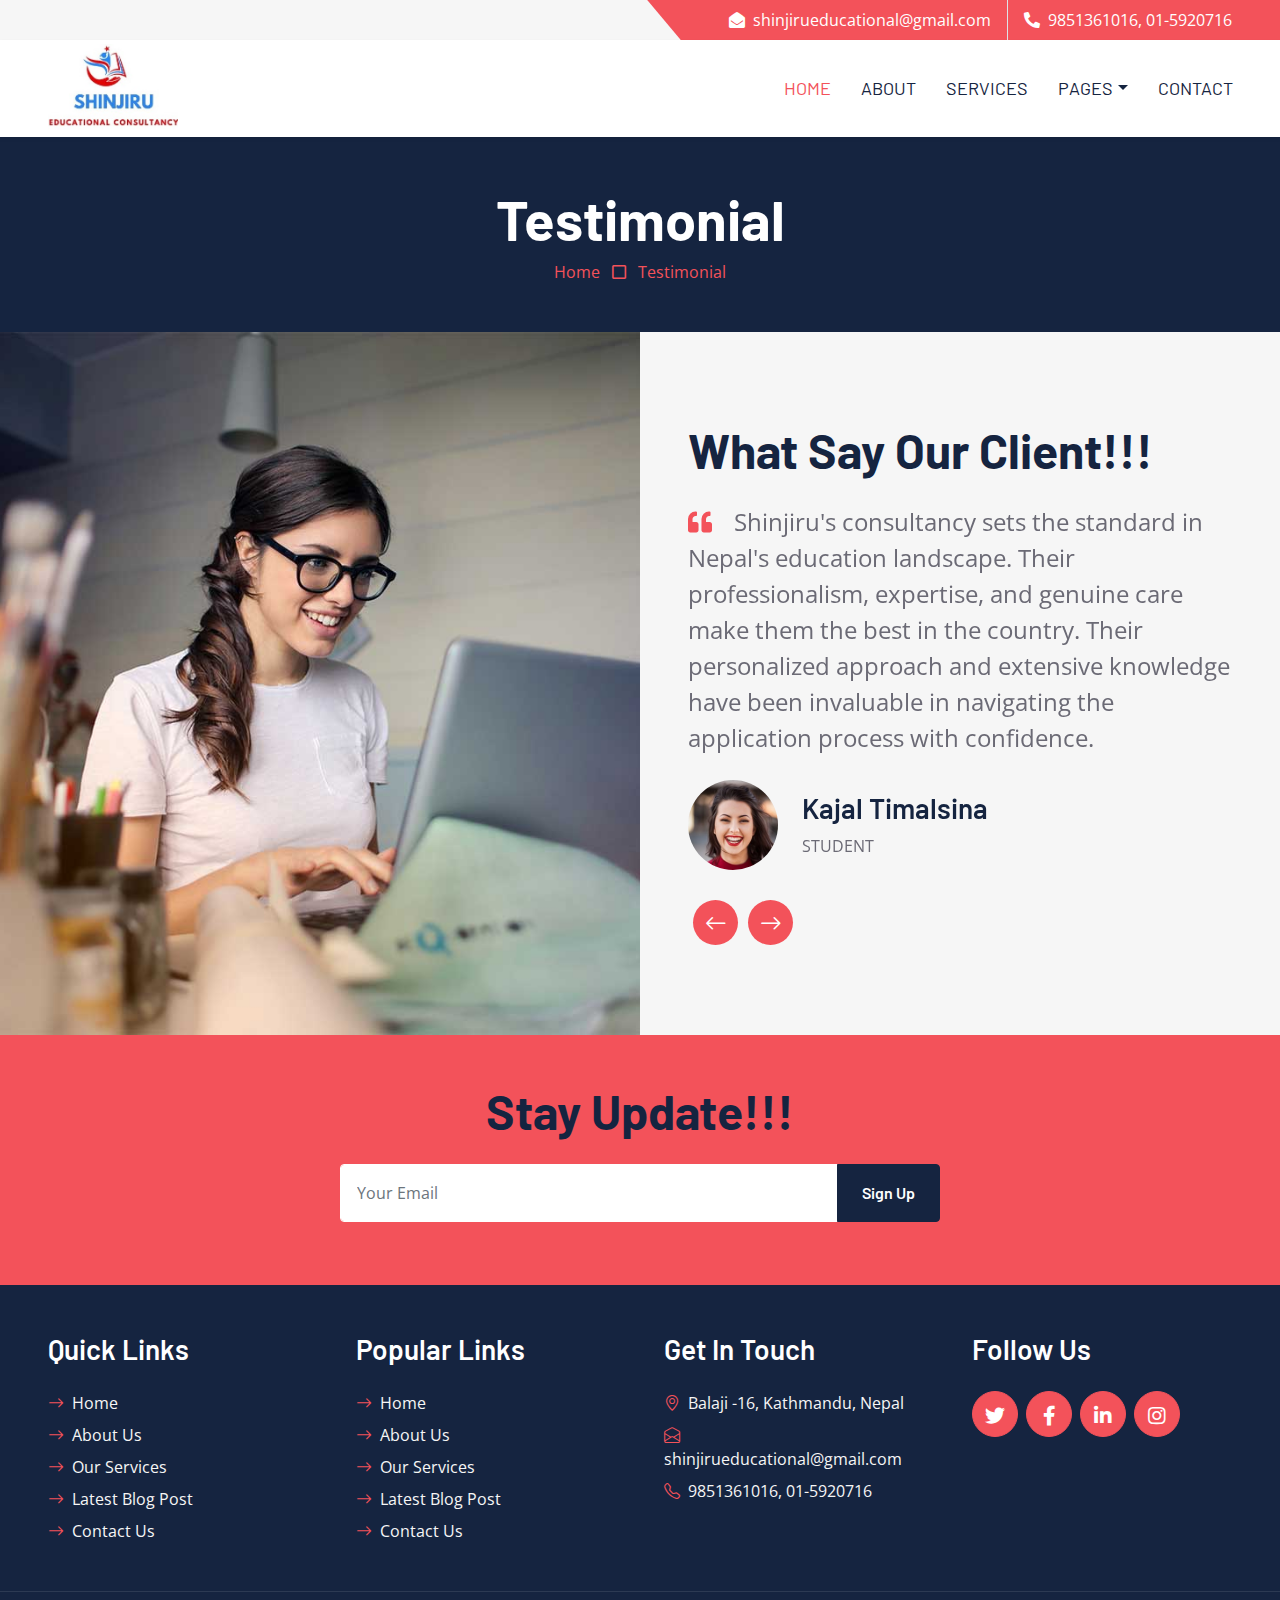
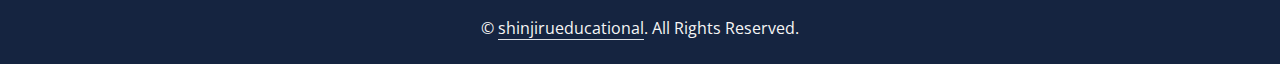
<file: testimonial.html>
<!DOCTYPE html>
<html lang="en">

<head>
    <meta charset="utf-8">
    <title>Shinjiru Educational Consultancy</title>
    <meta content="width=device-width, initial-scale=1.0" name="viewport">
    <meta content="Shinjiru Educational Website" name="keywords">
    <meta content="Shinjiru Educational Website" name="description">

    <!-- Favicon -->
    <link href="img/icon.png" rel="icon">

    <!-- Google Web Fonts -->
    <link rel="preconnect" href="https://fonts.googleapis.com">
    <link rel="preconnect" href="https://fonts.gstatic.com" crossorigin>
    <link href="https://fonts.googleapis.com/css2?family=Barlow:wght@500;600;700&family=Open+Sans:wght@400;600&display=swap" rel="stylesheet"> 

    <!-- Icon Font Stylesheet -->
    <link href="https://cdnjs.cloudflare.com/ajax/libs/font-awesome/5.10.0/css/all.min.css" rel="stylesheet">
    <link href="https://cdn.jsdelivr.net/npm/bootstrap-icons@1.4.1/font/bootstrap-icons.css" rel="stylesheet">

    <!-- Libraries Stylesheet -->
    <link href="lib/owlcarousel/assets/owl.carousel.min.css" rel="stylesheet">

    <!-- Customized Bootstrap Stylesheet -->
    <link href="css/bootstrap.min.css" rel="stylesheet">

    <!-- Template Stylesheet -->
    <link href="css/style.css" rel="stylesheet">
</head>

<div>
    <!-- Topbar Start -->
    <div class="container-fluid bg-secondary ps-5 pe-0 d-none d-lg-block">
        <div class="row gx-0">
            <div class="col-md-6 text-center text-lg-start mb-2 mb-lg-0">
                <!-- <div class="d-inline-flex align-items-center">
                    <a class="text-body py-2 pe-3 border-end" href=""><small>FAQs</small></a>
                    <a class="text-body py-2 px-3 border-end" href=""><small>Support</small></a>
                    <a class="text-body py-2 px-3 border-end" href=""><small>Privacy</small></a>
                    <a class="text-body py-2 px-3 border-end" href=""><small>Policy</small></a>
                    <a class="text-body py-2 ps-3" href=""><small>Career</small></a>
                </div> -->
            </div>
            <div class="col-md-6 text-center text-lg-end">
                <div class="position-relative d-inline-flex align-items-center bg-primary text-white top-shape px-5">
                    <div class="me-3 pe-3 border-end py-2">
                        <p class="m-0"><i class="fa fa-envelope-open me-2"></i>shinjirueducational@gmail.com</p>
                    </div>
                    <div class="py-2">
                        <p class="m-0"><i class="fa fa-phone-alt me-2"></i>9851361016, 01-5920716</p>
                    </div>
                </div>
            </div>
        </div>
    </div>
    <!-- Topbar End -->


    <!-- Navbar Start -->
    <nav class="navbar navbar-expand-lg bg-white navbar-light shadow-sm px-5 py-3 py-lg-0">
        <a href="index.html" class="navbar-brand p-0">
            <h1 class="m-0 text-uppercase text-primary">
                 <img src="img/logo.jpg" style="height: 90px; width: 130px;" alt="SHINJIRU Logo">
                <!-- SHINJIRU EDUCATIONAL CONSULTANCY -->
            </h1>
        </a>
        
        <button class="navbar-toggler" type="button" data-bs-toggle="collapse" data-bs-target="#navbarCollapse">
            <span class="navbar-toggler-icon"></span>
        </button>
        <div class="collapse navbar-collapse" id="navbarCollapse">
            <div class="navbar-nav ms-auto py-0 me-n3">
                <a href="index.html" class="nav-item nav-link active">Home</a>
                <a href="about.html" class="nav-item nav-link">About</a>
                <a href="service.html" class="nav-item nav-link">Services</a>
                <div class="nav-item dropdown">
                    <a href="#" class="nav-link dropdown-toggle" data-bs-toggle="dropdown">Pages</a>
                    <div class="dropdown-menu m-0">
                        <a href="blog.html" class="dropdown-item">Blog Grid</a>
                        <a href="detail.html" class="dropdown-item">Blog Detail</a>
                        <a href="feature.html" class="dropdown-item">Features</a>
                        <a href="quote.html" class="dropdown-item">Quote Form</a>
                        <a href="team.html" class="dropdown-item">The Team</a>
                        <a href="testimonial.html" class="dropdown-item">Testimonial</a>
                    </div>
                </div>
                <a href="contact.html" class="nav-item nav-link">Contact</a>
            </div>
        </div>
    </nav>
    <!-- Navbar End -->


    <!-- Page Header Start -->
    <div class="container-fluid bg-dark p-5">
        <div class="row">
            <div class="col-12 text-center">
                <h1 class="display-4 text-white">Testimonial</h1>
                <a href="">Home</a>
                <i class="far fa-square text-primary px-2"></i>
                <a href="">Testimonial</a>
            </div>
        </div>
    </div>
    <!-- Page Header End -->


    <!-- Testimonial Start -->
    <div class="container-fluid bg-secondary p-0">
        <div class="row g-0">
            <div class="col-lg-6" style="min-height: 500px;">
                <div class="position-relative h-100">
                    <img class="position-absolute w-100 h-100" src="img/testimonial.jpg" style="object-fit: cover;">
                </div>
            </div>
            <div class="col-lg-6 py-6 px-5">
                <h1 class="display-5 mb-4">What Say Our Client!!!</h1>
                <div class="owl-carousel testimonial-carousel">
                    <div class="testimonial-item">
                        <p class="fs-4 fw-normal mb-4"><i class="fa fa-quote-left text-primary me-3"></i>  Shinjiru's consultancy sets the standard in Nepal's education landscape. Their professionalism,
                            expertise, and genuine care make them the best in the country. Their personalized 
                           approach and extensive knowledge have been invaluable in navigating the application process with confidence.</p>
                        <div class="d-flex align-items-center">
                            <img class="img-fluid rounded-circle" src="img/testimonial-2.jpg" alt="">
                            <div class="ps-4">
                                <h3>Kajal Timalsina</h3>
                                <span class="text-uppercase">Student</span>
                            </div>
                        </div>
                    </div>
                    <div class="testimonial-item">
                        <p class="fs-4 fw-normal mb-4"><i class="fa fa-quote-left text-primary me-3"></i> Your consultancy sets the standard for excellence in Nepal, offering unwavering support 
                            from inquiry to achievement. Your dedication to students' academic and career goals is commendable.</p>
                        <div class="d-flex align-items-center">
                            <img class="img-fluid rounded-circle" src="img/testimonial-1.png" alt="">
                            <div class="ps-4">
                                <h3>Dinesh Lohani</h3>
                                <span class="text-uppercase">Student</span>
                            </div>
                        </div>
                    </div>
                </div>
            </div>
        </div>
    </div>
    <!-- Testimonial End -->
    

    <!-- Footer Start -->
    <div class="container-fluid bg-primary text-secondary p-5">
        <div class="row g-5">
            <div class="col-12 text-center">
                <h1 class="display-5 mb-4">Stay Update!!!</h1>
                <form class="mx-auto" style="max-width: 600px;">
                    <div class="input-group">
                        <input type="text" class="form-control border-white p-3" placeholder="Your Email">
                        <button class="btn btn-dark px-4">Sign Up</button>
                    </div>
                </form>
            </div>
        </div>
    </div>
    <div class="container-fluid bg-dark text-secondary p-5">
        <div class="row g-5">
            <div class="col-lg-3 col-md-6">
                <h3 class="text-white mb-4">Quick Links</h3>
                <div class="d-flex flex-column justify-content-start">
                    <a class="text-secondary mb-2" href="#"><i class="bi bi-arrow-right text-primary me-2"></i>Home</a>
                    <a class="text-secondary mb-2" href="#"><i class="bi bi-arrow-right text-primary me-2"></i>About Us</a>
                    <a class="text-secondary mb-2" href="#"><i class="bi bi-arrow-right text-primary me-2"></i>Our Services</a>
                    <a class="text-secondary mb-2" href="#"><i class="bi bi-arrow-right text-primary me-2"></i>Latest Blog Post</a>
                    <a class="text-secondary" href="#"><i class="bi bi-arrow-right text-primary me-2"></i>Contact Us</a>
                </div>
            </div>
            <div class="col-lg-3 col-md-6">
                <h3 class="text-white mb-4">Popular Links</h3>
                <div class="d-flex flex-column justify-content-start">
                    <a class="text-secondary mb-2" href="#"><i class="bi bi-arrow-right text-primary me-2"></i>Home</a>
                    <a class="text-secondary mb-2" href="#"><i class="bi bi-arrow-right text-primary me-2"></i>About Us</a>
                    <a class="text-secondary mb-2" href="#"><i class="bi bi-arrow-right text-primary me-2"></i>Our Services</a>
                    <a class="text-secondary mb-2" href="#"><i class="bi bi-arrow-right text-primary me-2"></i>Latest Blog Post</a>
                    <a class="text-secondary" href="#"><i class="bi bi-arrow-right text-primary me-2"></i>Contact Us</a>
                </div>
            </div>
            <div class="col-lg-3 col-md-6">
                <h3 class="text-white mb-4">Get In Touch</h3>
                <p class="mb-2"><i class="bi bi-geo-alt text-primary me-2"></i>Balaji -16, Kathmandu, Nepal</p>
                <p class="mb-2"><i class="bi bi-envelope-open text-primary me-2"></i>shinjirueducational@gmail.com</p>
                <p class="mb-0"><i class="bi bi-telephone text-primary me-2"></i>9851361016, 01-5920716</p>
            </div>
            <div class="col-lg-3 col-md-6">
                <h3 class="text-white mb-4">Follow Us</h3>
                <div class="d-flex">
                    <a class="btn btn-lg btn-primary btn-lg-square rounded-circle me-2" href="#" target="_blank"><i class="fab fa-twitter fw-normal"></i></a>
                    <a class="btn btn-lg btn-primary btn-lg-square rounded-circle me-2" href="https://www.facebook.com/profile.php?id=61557123907994&mibextid=ZbWKwL" target="_blank"><i class="fab fa-facebook-f fw-normal"></i></a>
                    <a class="btn btn-lg btn-primary btn-lg-square rounded-circle me-2" href="https://www.linkedin.com/in/shinjiru-education-04ab612bb/" target="_blank"><i class="fab fa-linkedin-in fw-normal"></i></a>
                    <a class="btn btn-lg btn-primary btn-lg-square rounded-circle" href="#" target="_blank"><i class="fab fa-instagram fw-normal"></i></a>
                </div>
            </div>
        </div>
    </div>
    <div class="container-fluid bg-dark text-secondary text-center border-top py-4 px-5" style="border-color: rgba(256, 256, 256, .1) !important;">
        <p class="m-0">&copy; <a class="text-secondary border-bottom" href="#">shinjirueducational</a>. All Rights Reserved.</p>
    </div>
    <!-- Footer End -->


    <!-- Back to Top -->
    <a href="#" class="btn btn-lg btn-primary btn-lg-square rounded-circle back-to-top"><i class="bi bi-arrow-up"></i></a>


    <!-- JavaScript Libraries -->
    <script src="https://code.jquery.com/jquery-3.4.1.min.js"></script>
    <script src="https://cdn.jsdelivr.net/npm/bootstrap@5.0.0/dist/js/bootstrap.bundle.min.js"></script>
    <script src="lib/easing/easing.min.js"></script>
    <script src="lib/waypoints/waypoints.min.js"></script>
    <script src="lib/owlcarousel/owl.carousel.min.js"></script>

    <!-- Template Javascript -->
    <script src="js/main.js"></script>
</body>

</html>
</file>
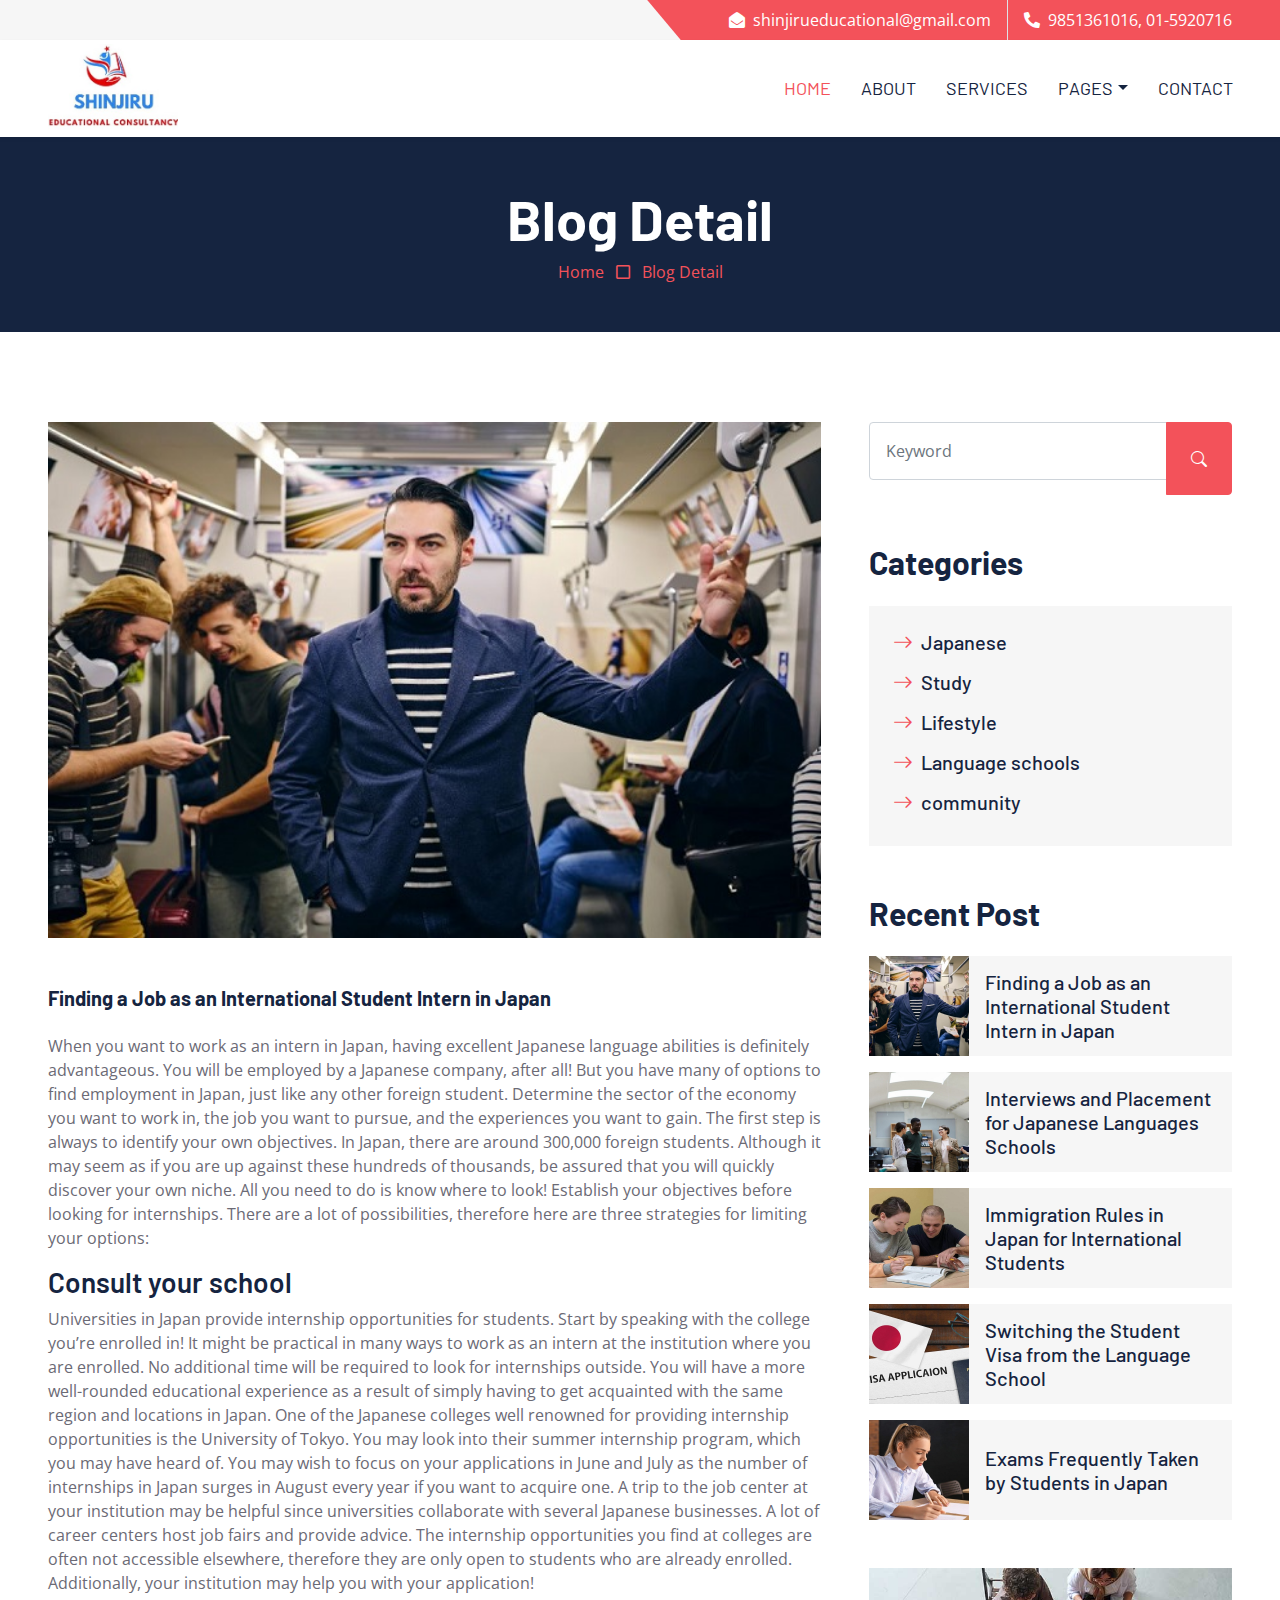
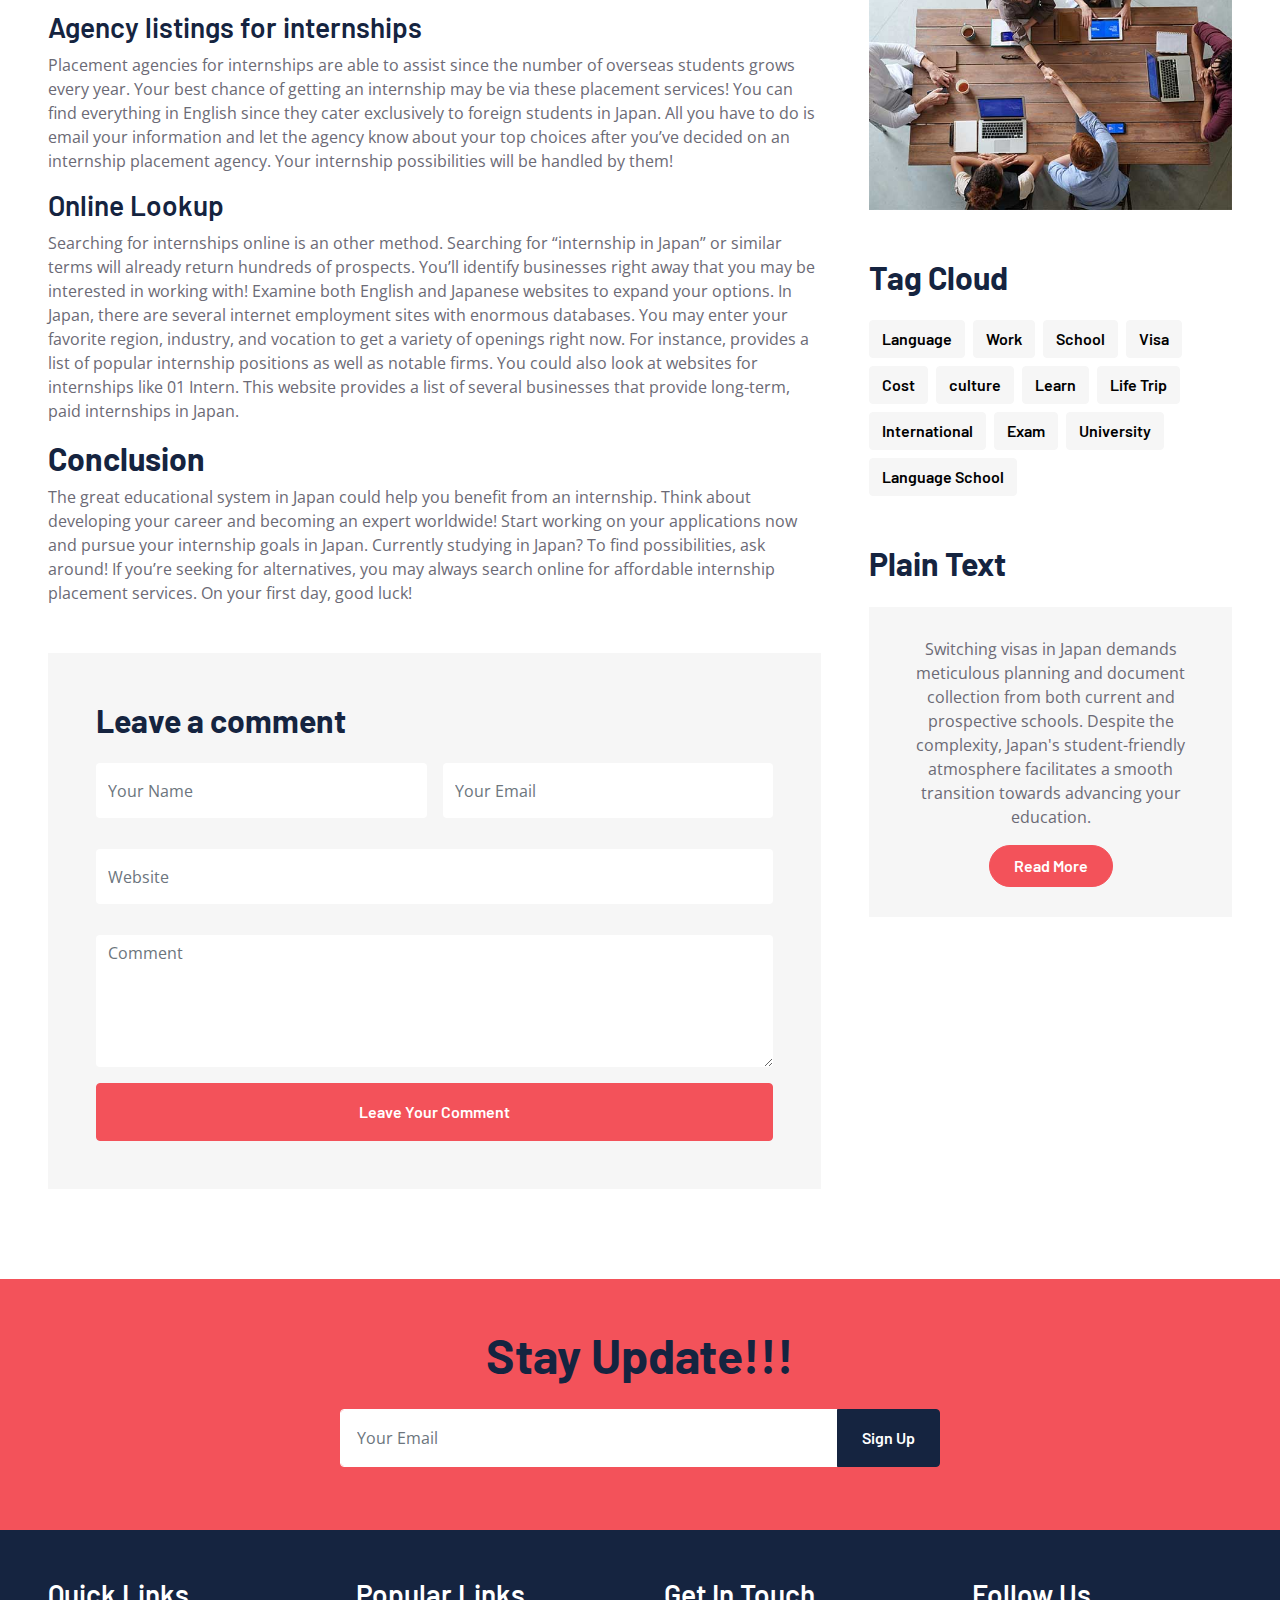
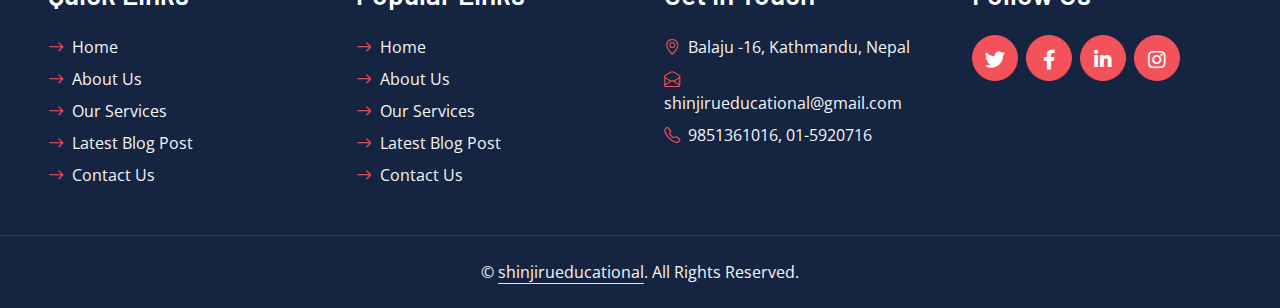
<file: v2detail.html>
<!DOCTYPE html>
<html lang="en">

<head>
    <meta charset="utf-8">
    <title>Shinjiru Educational Consultancy</title>
    <meta content="width=device-width, initial-scale=1.0" name="viewport">
    <meta content="Shinjiru Educational Website" name="keywords">
    <meta content="Shinjiru Educational Website" name="description">

    <!-- Favicon -->
    <link href="img/icon.png" rel="icon">

    <!-- Google Web Fonts -->
    <link rel="preconnect" href="https://fonts.googleapis.com">
    <link rel="preconnect" href="https://fonts.gstatic.com" crossorigin>
    <link href="https://fonts.googleapis.com/css2?family=Barlow:wght@500;600;700&family=Open+Sans:wght@400;600&display=swap" rel="stylesheet"> 

    <!-- Icon Font Stylesheet -->
    <link href="https://cdnjs.cloudflare.com/ajax/libs/font-awesome/5.10.0/css/all.min.css" rel="stylesheet">
    <link href="https://cdn.jsdelivr.net/npm/bootstrap-icons@1.4.1/font/bootstrap-icons.css" rel="stylesheet">

    <!-- Libraries Stylesheet -->
    <link href="lib/owlcarousel/assets/owl.carousel.min.css" rel="stylesheet">

    <!-- Customized Bootstrap Stylesheet -->
    <link href="css/bootstrap.min.css" rel="stylesheet">

    <!-- Template Stylesheet -->
    <link href="css/style.css" rel="stylesheet">
</head>

<div>
    <!-- Topbar Start -->
    <div class="container-fluid bg-secondary ps-5 pe-0 d-none d-lg-block">
        <div class="row gx-0">
            <div class="col-md-6 text-center text-lg-start mb-2 mb-lg-0">
                <!-- <div class="d-inline-flex align-items-center">
                    <a class="text-body py-2 pe-3 border-end" href=""><small>FAQs</small></a>
                    <a class="text-body py-2 px-3 border-end" href=""><small>Support</small></a>
                    <a class="text-body py-2 px-3 border-end" href=""><small>Privacy</small></a>
                    <a class="text-body py-2 px-3 border-end" href=""><small>Policy</small></a>
                    <a class="text-body py-2 ps-3" href=""><small>Career</small></a>
                </div> -->
            </div>
            <div class="col-md-6 text-center text-lg-end">
                <div class="position-relative d-inline-flex align-items-center bg-primary text-white top-shape px-5">
                    <div class="me-3 pe-3 border-end py-2">
                        <p class="m-0"><i class="fa fa-envelope-open me-2"></i>shinjirueducational@gmail.com</p>
                    </div>
                    <div class="py-2">
                        <p class="m-0"><i class="fa fa-phone-alt me-2"></i>9851361016, 01-5920716</p>
                    </div>
                </div>
            </div>
        </div>
    </div>
    <!-- Topbar End -->


    <!-- Navbar Start -->
    <nav class="navbar navbar-expand-lg bg-white navbar-light shadow-sm px-5 py-3 py-lg-0">
        <a href="index.html" class="navbar-brand p-0">
            <h1 class="m-0 text-uppercase text-primary">
                 <img src="img/logo.jpg" style="height: 90px; width: 130px;" alt="SHINJIRU Logo">
                <!-- SHINJIRU EDUCATIONAL CONSULTANCY -->
            </h1>
        </a>
        
        <button class="navbar-toggler" type="button" data-bs-toggle="collapse" data-bs-target="#navbarCollapse">
            <span class="navbar-toggler-icon"></span>
        </button>
        <div class="collapse navbar-collapse" id="navbarCollapse">
            <div class="navbar-nav ms-auto py-0 me-n3">
                <a href="index.html" class="nav-item nav-link active">Home</a>
                <a href="about.html" class="nav-item nav-link">About</a>
                <a href="service.html" class="nav-item nav-link">Services</a>
                <div class="nav-item dropdown">
                    <a href="#" class="nav-link dropdown-toggle" data-bs-toggle="dropdown">Pages</a>
                    <div class="dropdown-menu m-0">
                        <a href="blog.html" class="dropdown-item">Blog Grid</a>
                        <a href="detail.html" class="dropdown-item">Blog Detail</a>
                        <a href="feature.html" class="dropdown-item">Features</a>
                        <a href="quote.html" class="dropdown-item">Quote Form</a>
                        <a href="team.html" class="dropdown-item">The Team</a>
                        <a href="testimonial.html" class="dropdown-item">Testimonial</a>
                    </div>
                </div>
                <a href="contact.html" class="nav-item nav-link">Contact</a>
            </div>
        </div>
    </nav>
    <!-- Navbar End -->


    <!-- Page Header Start -->
    <div class="container-fluid bg-dark p-5">
        <div class="row">
            <div class="col-12 text-center">
                <h1 class="display-4 text-white">Blog Detail</h1>
                <a href="">Home</a>
                <i class="far fa-square text-primary px-2"></i>
                <a href="">Blog Detail</a>
            </div>
        </div>
    </div>
    <!-- Page Header End -->


    <!-- Blog Start -->
    <div class="container-fluid py-6 px-5">
        <div class="row g-5">
            <div class="col-lg-8">
                <!-- Blog Detail Start -->
                <div class="mb-5">
                    <img class="img-fluid w-100 mb-5" src="img/j1.jpg" alt="">
                    <h1 class="mb-4">Finding a Job as an International Student Intern in Japan</h1>
                    <p>When you want to work as an intern in Japan, having excellent Japanese language abilities is definitely advantageous. You will be employed by a Japanese company, after all! But you have many of options to find employment in Japan, just like any other foreign student.
                         Determine the sector of the economy you want to work in, the job you want to pursue, and the experiences you want to gain. The first step is always to identify your own objectives.
                        In Japan, there are around 300,000 foreign students. Although it may seem as if you are up against these hundreds of thousands, be assured that you will quickly discover your own niche. All you need to do is know where to look! Establish your objectives before looking for internships. There are a lot of possibilities, therefore here are three strategies for limiting your options:</p>
                   <h3>Consult your school</h3>
                    <p>Universities in Japan provide internship opportunities for students. Start by speaking with the college you’re enrolled in! It might be practical in many ways to work as an intern at the institution where you are enrolled. No additional time will be required to look for internships outside. You will have a more well-rounded educational experience as a result of simply having to get acquainted with the same region and locations in Japan.
                        One of the Japanese colleges well renowned for providing internship opportunities is the University of Tokyo. You may look into their summer internship program, which you may have heard of. You may wish to focus on your applications in June and July as the number of internships in Japan surges in August every year if you want to acquire one.
                        A trip to the job center at your institution may be helpful since universities collaborate with several Japanese businesses. A lot of career centers host job fairs and provide advice. The internship opportunities you find at colleges are often not accessible elsewhere, therefore they are only open to students who are already enrolled. Additionally, your institution may help you with your application!</p>
                        <h3>Agency listings for internships</h3>
                        <p>Placement agencies for internships are able to assist since the number of overseas students grows every year. Your best chance of getting an internship may be via these placement services! You can find everything in English since they cater exclusively to foreign students in Japan. All you have to do is email your information and let the agency know about your top choices after you’ve decided on an internship placement agency. Your internship possibilities will be handled by them!</p>
                            <h3>Online Lookup</h3>
                            <p>Searching for internships online is an other method. Searching for “internship in Japan” or similar terms will already return hundreds of prospects. You’ll identify businesses right away that you may be interested in working with! Examine both English and Japanese websites to expand your options.
                                In Japan, there are several internet employment sites with enormous databases. You may enter your favorite region, industry, and vocation to get a variety of openings right now. For instance, provides a list of popular internship positions as well as notable firms. You could also look at websites for internships like 01 Intern. This website provides a list of several businesses that provide long-term, paid internships in Japan.</p>
                        <h2>Conclusion</h2>
                    <p>The great educational system in Japan could help you benefit from an internship. Think about developing your career and becoming an expert worldwide! Start working on your applications now and pursue your internship goals in Japan. Currently studying in Japan? To find possibilities, ask around! If you’re seeking for alternatives, you may always search online for affordable internship placement services. On your first day, good luck!</p>
                </div>
                <!-- Blog Detail End -->

                <!-- Comment List Start -->
                <!-- <div class="mb-5">
                    <h2 class="mb-4">3 Comments</h2>
                    <div class="d-flex mb-4">
                        <img src="img/user.jpg" class="img-fluid rounded-circle" style="width: 45px; height: 45px;">
                        <div class="ps-3">
                            <h6><a href="">John Doe</a> <small><i>01 Jan 2045</i></small></h6>
                            <p>Diam amet duo labore stet elitr invidunt ea clita ipsum voluptua, tempor labore
                                accusam ipsum et no at. Kasd diam tempor rebum magna dolores sed eirmod</p>
                            <button class="btn btn-sm btn-light">Reply</button>
                        </div>
                    </div>
                    <div class="d-flex mb-4">
                        <img src="img/user.jpg" class="img-fluid rounded-circle" style="width: 45px; height: 45px;">
                        <div class="ps-3">
                            <h6><a href="">John Doe</a> <small><i>01 Jan 2045</i></small></h6>
                            <p>Diam amet duo labore stet elitr invidunt ea clita ipsum voluptua, tempor labore
                                accusam ipsum et no at. Kasd diam tempor rebum magna dolores sed eirmod</p>
                            <button class="btn btn-sm btn-light">Reply</button>
                        </div>
                    </div>
                    <div class="d-flex ms-5 mb-4">
                        <img src="img/user.jpg" class="img-fluid rounded-circle" style="width: 45px; height: 45px;">
                        <div class="ps-3">
                            <h6><a href="">John Doe</a> <small><i>01 Jan 2045</i></small></h6>
                            <p>Diam amet duo labore stet elitr invidunt ea clita ipsum voluptua, tempor labore
                                accusam ipsum et no at. Kasd diam tempor rebum magna dolores sed eirmod</p>
                            <button class="btn btn-sm btn-light">Reply</button>
                        </div>
                    </div>
                </div> -->
                <!-- Comment List End -->

                <!-- Comment Form Start -->
                <div class="bg-secondary p-5">
                    <h2 class="mb-4">Leave a comment</h2>
                    <form>
                        <div class="row g-3">
                            <div class="col-12 col-sm-6">
                                <input type="text" class="form-control bg-white border-0" placeholder="Your Name" style="height: 55px;">
                            </div>
                            <div class="col-12 col-sm-6">
                                <input type="email" class="form-control bg-white border-0" placeholder="Your Email" style="height: 55px;">
                            </div>
                            <div class="col-12">
                                <input type="text" class="form-control bg-white border-0" placeholder="Website" style="height: 55px;">
                            </div>
                            <div class="col-12">
                                <textarea class="form-control bg-white border-0" rows="5" placeholder="Comment"></textarea>
                            </div>
                            <div class="col-12">
                                <button class="btn btn-primary w-100 py-3" type="submit">Leave Your Comment</button>
                            </div>
                        </div>
                    </form>
                </div>
                <!-- Comment Form End -->
            </div>

            <!-- Sidebar Start -->
            <div class="col-lg-4">
                <!-- Search Form Start -->
                <div class="mb-5">
                    <div class="input-group">
                        <input type="text" class="form-control p-3" placeholder="Keyword">
                        <button class="btn btn-primary px-4"><i class="bi bi-search"></i></button>
                    </div>
                </div>
                <!-- Search Form End -->

                <!-- Category Start -->
                <div class="mb-5">
                    <h2 class="mb-4">Categories</h2>
                    <div class="d-flex flex-column justify-content-start bg-secondary p-4">
                        <a class="h5 mb-3" href="#"><i class="bi bi-arrow-right text-primary me-2"></i>Japanese</a>
                        <a class="h5 mb-3" href="#"><i class="bi bi-arrow-right text-primary me-2"></i>Study</a>
                        <a class="h5 mb-3" href="#"><i class="bi bi-arrow-right text-primary me-2"></i>Lifestyle</a>
                        <a class="h5 mb-3" href="#"><i class="bi bi-arrow-right text-primary me-2"></i>Language schools</a>
                        <a class="h5" href="#"><i class="bi bi-arrow-right text-primary me-2"></i>community</a>
                    </div>
                </div>
                <!-- Category End -->

                <!-- Recent Post Start -->
                <div class="mb-5">
                    <h2 class="mb-4">Recent Post</h2>
                    <div class="d-flex mb-3">
                        <img class="img-fluid" src="img/j1.jpg" style="width: 100px; height: 100px; object-fit: cover;" alt="">
                        <a href="v2detail.html" class="h5 d-flex align-items-center bg-secondary px-3 mb-0">Finding a Job as an International Student Intern in Japan
                        </a>
                    </div>
                    <div class="d-flex mb-3">
                        <img class="img-fluid" src="img/j2.jpg" style="width: 100px; height: 100px; object-fit: cover;" alt="">
                        <a href="v3detail.html" class="h5 d-flex align-items-center bg-secondary px-3 mb-0">Interviews and Placement for Japanese Languages Schools
                        </a>
                    </div>
                    <div class="d-flex mb-3">
                        <img class="img-fluid" src="img/j3.jpg" style="width: 100px; height: 100px; object-fit: cover;" alt="">
                        <a href="v4detail.html" class="h5 d-flex align-items-center bg-secondary px-3 mb-0">Immigration Rules in Japan for International Students
                        </a>
                    </div>
                    <div class="d-flex mb-3">
                        <img class="img-fluid" src="img/japan5.jpg" style="width: 100px; height: 100px; object-fit: cover;" alt="">
                        <a href="detail.html" class="h5 d-flex align-items-center bg-secondary px-3 mb-0">Switching the Student Visa from the Language School
                        </a>
                    </div>
                    <div class="d-flex">
                        <img class="img-fluid" src="img/j4.jpg" style="width: 100px; height: 100px; object-fit: cover;" alt="">
                        <a href="v5detail.html" class="h5 d-flex align-items-center bg-secondary px-3 mb-0">Exams Frequently Taken by Students in Japan
                        </a>
                    </div>
                </div>
                <!-- Recent Post End -->

                <!-- Image Start -->
                <div class="mb-5">
                    <img src="img/blog-1.jpg" alt="" class="img-fluid">
                </div>
                <!-- Image End -->

                <!-- Tags Start -->
                <div class="mb-5">
                    <h2 class="mb-4">Tag Cloud</h2>
                    <div class="d-flex flex-wrap m-n1">
                        <a href="" class="btn btn-secondary m-1">Language</a>
                        <a href="" class="btn btn-secondary m-1">Work</a>
                        <a href="" class="btn btn-secondary m-1">School</a>
                        <a href="" class="btn btn-secondary m-1">Visa</a>
                        <a href="" class="btn btn-secondary m-1">Cost</a>
                        <a href="" class="btn btn-secondary m-1">culture</a>
                        <a href="" class="btn btn-secondary m-1">Learn</a>
                        <a href="" class="btn btn-secondary m-1">Life Trip</a>
                        <a href="" class="btn btn-secondary m-1">International</a>
                        <a href="" class="btn btn-secondary m-1">Exam</a>
                        <a href="" class="btn btn-secondary m-1">University</a>
                        <a href="" class="btn btn-secondary m-1">Language School</a>
                    </div>
                </div>
                <!-- Tags End -->

                <!-- Plain Text Start -->
                <div>
                    <h2 class="mb-4">Plain Text</h2>
                    <div class="bg-secondary text-center" style="padding: 30px;">
                        <p>Switching visas in Japan demands meticulous planning and document collection from both current and prospective schools. Despite the complexity, Japan's student-friendly atmosphere facilitates a smooth transition towards advancing your education.</p>                        <a href="" class="btn btn-primary rounded-pill py-2 px-4">Read More</a>
                    </div>
                </div>
                <!-- Plain Text End -->
            </div>
            <!-- Sidebar End -->
        </div>
    </div>
    <!-- Blog End -->


    <!-- Footer Start -->
    <div class="container-fluid bg-primary text-secondary p-5">
        <div class="row g-5">
            <div class="col-12 text-center">
                <h1 class="display-5 mb-4">Stay Update!!!</h1>
                <form class="mx-auto" style="max-width: 600px;">
                    <div class="input-group">
                        <input type="text" class="form-control border-white p-3" placeholder="Your Email">
                        <button class="btn btn-dark px-4">Sign Up</button>
                    </div>
                </form>
            </div>
        </div>
    </div>
    <div class="container-fluid bg-dark text-secondary p-5">
        <div class="row g-5">
            <div class="col-lg-3 col-md-6">
                <h3 class="text-white mb-4">Quick Links</h3>
                <div class="d-flex flex-column justify-content-start">
                    <a class="text-secondary mb-2" href="#"><i class="bi bi-arrow-right text-primary me-2"></i>Home</a>
                    <a class="text-secondary mb-2" href="#"><i class="bi bi-arrow-right text-primary me-2"></i>About Us</a>
                    <a class="text-secondary mb-2" href="#"><i class="bi bi-arrow-right text-primary me-2"></i>Our Services</a>
                    <a class="text-secondary mb-2" href="#"><i class="bi bi-arrow-right text-primary me-2"></i>Latest Blog Post</a>
                    <a class="text-secondary" href="#"><i class="bi bi-arrow-right text-primary me-2"></i>Contact Us</a>
                </div>
            </div>
            <div class="col-lg-3 col-md-6">
                <h3 class="text-white mb-4">Popular Links</h3>
                <div class="d-flex flex-column justify-content-start">
                    <a class="text-secondary mb-2" href="#"><i class="bi bi-arrow-right text-primary me-2"></i>Home</a>
                    <a class="text-secondary mb-2" href="#"><i class="bi bi-arrow-right text-primary me-2"></i>About Us</a>
                    <a class="text-secondary mb-2" href="#"><i class="bi bi-arrow-right text-primary me-2"></i>Our Services</a>
                    <a class="text-secondary mb-2" href="#"><i class="bi bi-arrow-right text-primary me-2"></i>Latest Blog Post</a>
                    <a class="text-secondary" href="#"><i class="bi bi-arrow-right text-primary me-2"></i>Contact Us</a>
                </div>
            </div>
            <div class="col-lg-3 col-md-6">
                <h3 class="text-white mb-4">Get In Touch</h3>
                <p class="mb-2"><i class="bi bi-geo-alt text-primary me-2"></i>Balaju -16, Kathmandu, Nepal</p>
                <p class="mb-2"><i class="bi bi-envelope-open text-primary me-2"></i>shinjirueducational@gmail.com</p>
                <p class="mb-0"><i class="bi bi-telephone text-primary me-2"></i>9851361016, 01-5920716</p>
            </div>
            <div class="col-lg-3 col-md-6">
                <h3 class="text-white mb-4">Follow Us</h3>
                <div class="d-flex">
                    <a class="btn btn-lg btn-primary btn-lg-square rounded-circle me-2" href="#" target="_blank"><i class="fab fa-twitter fw-normal"></i></a>
                    <a class="btn btn-lg btn-primary btn-lg-square rounded-circle me-2" href="https://www.facebook.com/profile.php?id=61557123907994&mibextid=ZbWKwL" target="_blank"><i class="fab fa-facebook-f fw-normal"></i></a>
                    <a class="btn btn-lg btn-primary btn-lg-square rounded-circle me-2" href="https://www.linkedin.com/in/shinjiru-education-04ab612bb/" target="_blank"><i class="fab fa-linkedin-in fw-normal"></i></a>
                    <a class="btn btn-lg btn-primary btn-lg-square rounded-circle" href="#" target="_blank"><i class="fab fa-instagram fw-normal"></i></a>
                </div>
                
            </div>
        </div>
    </div>
    <div class="container-fluid bg-dark text-secondary text-center border-top py-4 px-5" style="border-color: rgba(256, 256, 256, .1) !important;">
        <p class="m-0">&copy; <a class="text-secondary border-bottom" href="#">shinjirueducational</a>. All Rights Reserved. </p>
    </div>
    <!-- Footer End -->


    <!-- Back to Top -->
    <a href="#" class="btn btn-lg btn-primary btn-lg-square rounded-circle back-to-top"><i class="bi bi-arrow-up"></i></a>


    <!-- JavaScript Libraries -->
    <script src="https://code.jquery.com/jquery-3.4.1.min.js"></script>
    <script src="https://cdn.jsdelivr.net/npm/bootstrap@5.0.0/dist/js/bootstrap.bundle.min.js"></script>
    <script src="lib/easing/easing.min.js"></script>
    <script src="lib/waypoints/waypoints.min.js"></script>
    <script src="lib/owlcarousel/owl.carousel.min.js"></script>

    <!-- Template Javascript -->
    <script src="js/main.js"></script>
</body>

</html>
</file>
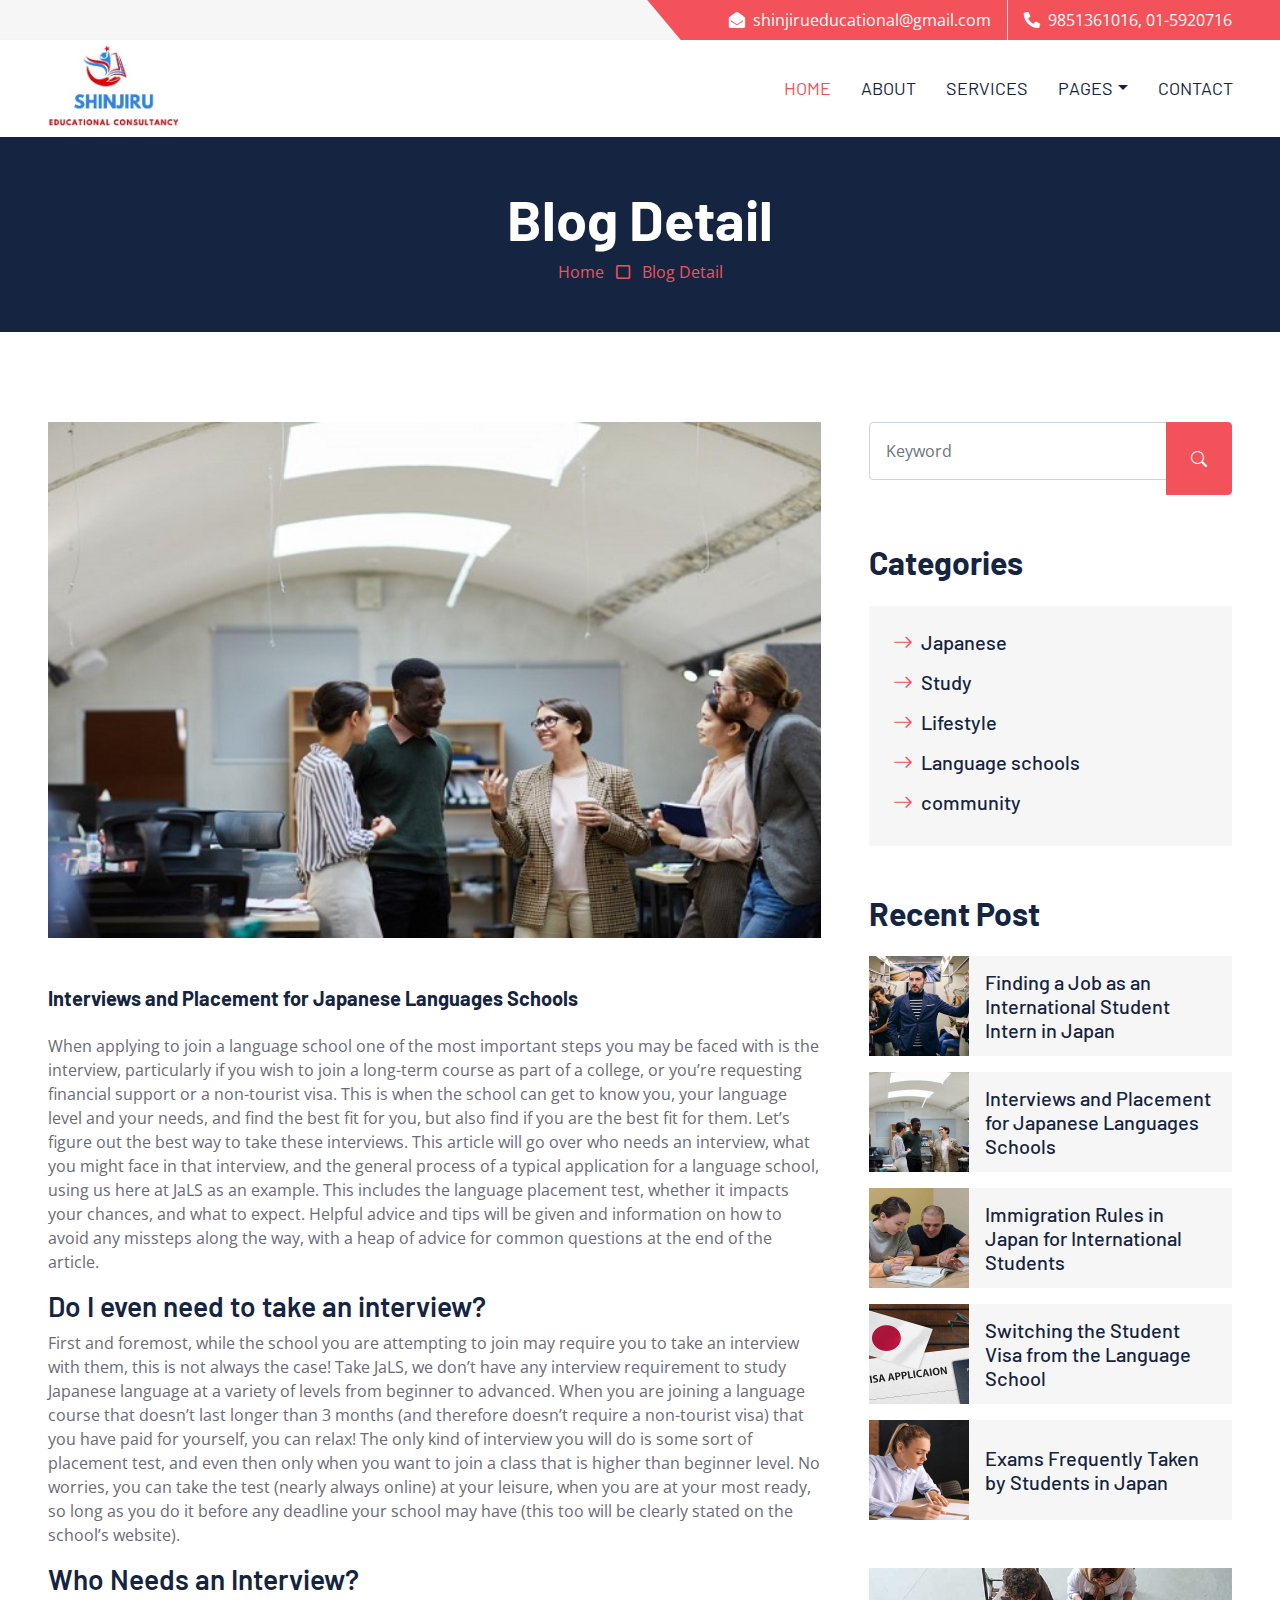
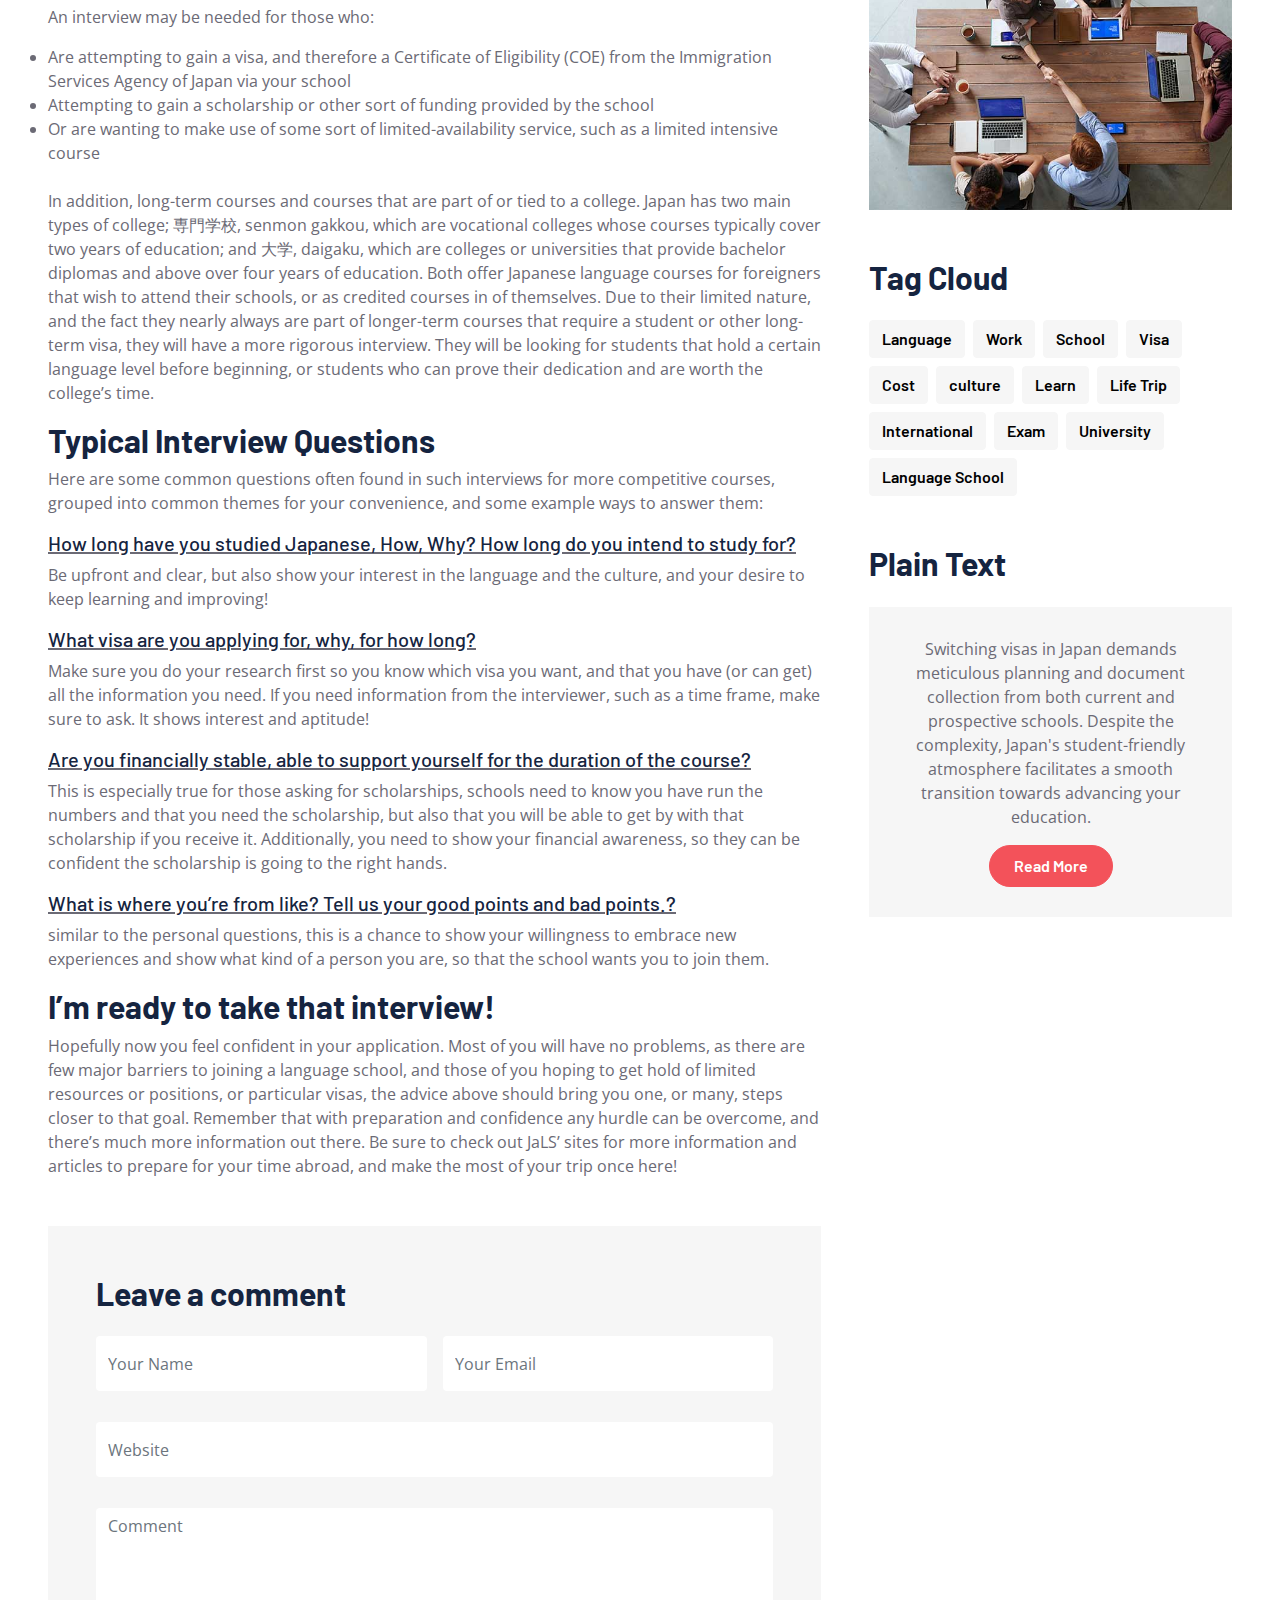
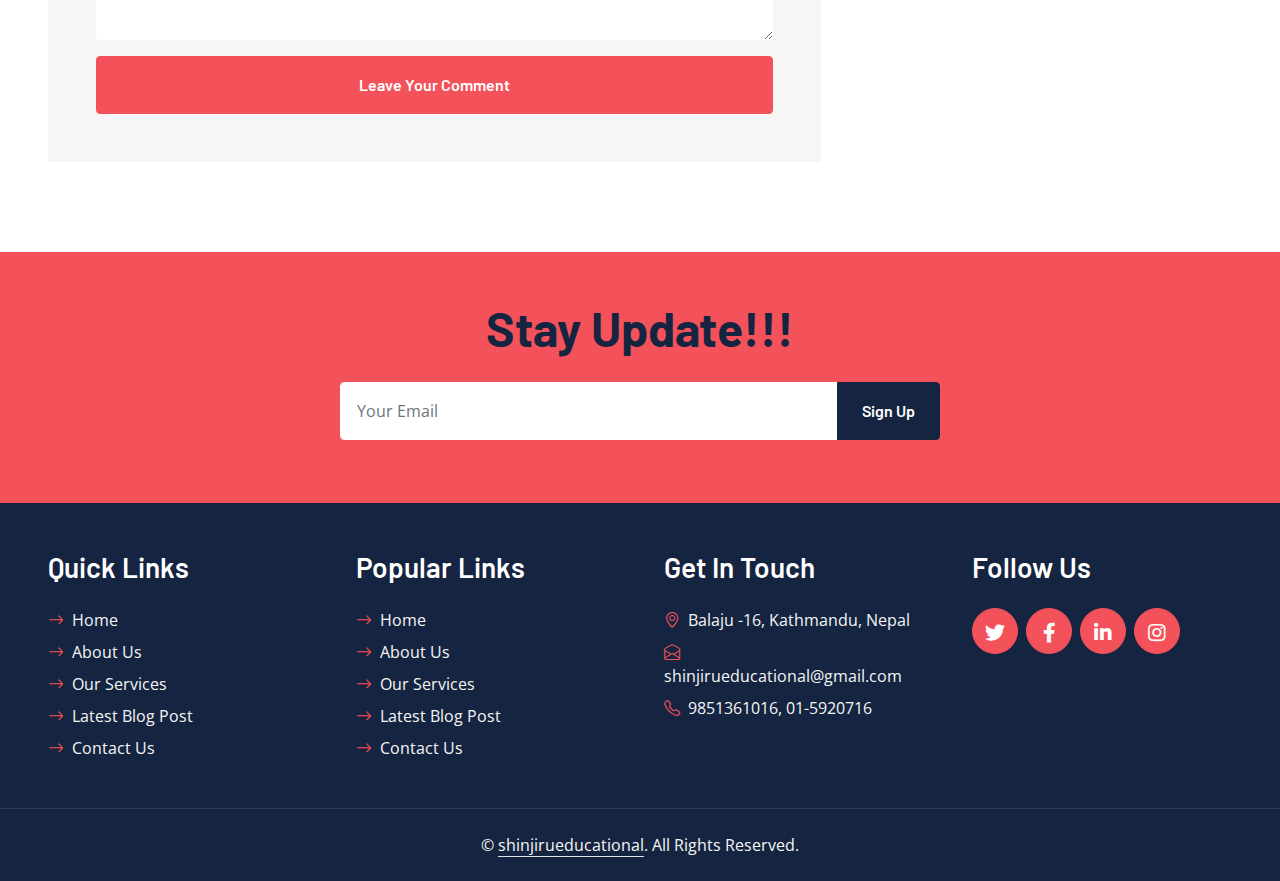
<file: v3detail.html>
<!DOCTYPE html>
<html lang="en">

<head>
    <meta charset="utf-8">
    <title>Shinjiru Educational Consultancy</title>
    <meta content="width=device-width, initial-scale=1.0" name="viewport">
    <meta content="Shinjiru Educational Website" name="keywords">
    <meta content="Shinjiru Educational Website" name="description">

    <!-- Favicon -->
    <link href="img/icon.png" rel="icon">

    <!-- Google Web Fonts -->
    <link rel="preconnect" href="https://fonts.googleapis.com">
    <link rel="preconnect" href="https://fonts.gstatic.com" crossorigin>
    <link href="https://fonts.googleapis.com/css2?family=Barlow:wght@500;600;700&family=Open+Sans:wght@400;600&display=swap" rel="stylesheet"> 

    <!-- Icon Font Stylesheet -->
    <link href="https://cdnjs.cloudflare.com/ajax/libs/font-awesome/5.10.0/css/all.min.css" rel="stylesheet">
    <link href="https://cdn.jsdelivr.net/npm/bootstrap-icons@1.4.1/font/bootstrap-icons.css" rel="stylesheet">

    <!-- Libraries Stylesheet -->
    <link href="lib/owlcarousel/assets/owl.carousel.min.css" rel="stylesheet">

    <!-- Customized Bootstrap Stylesheet -->
    <link href="css/bootstrap.min.css" rel="stylesheet">

    <!-- Template Stylesheet -->
    <link href="css/style.css" rel="stylesheet">
</head>

<div>
    <!-- Topbar Start -->
    <div class="container-fluid bg-secondary ps-5 pe-0 d-none d-lg-block">
        <div class="row gx-0">
            <div class="col-md-6 text-center text-lg-start mb-2 mb-lg-0">
                <!-- <div class="d-inline-flex align-items-center">
                    <a class="text-body py-2 pe-3 border-end" href=""><small>FAQs</small></a>
                    <a class="text-body py-2 px-3 border-end" href=""><small>Support</small></a>
                    <a class="text-body py-2 px-3 border-end" href=""><small>Privacy</small></a>
                    <a class="text-body py-2 px-3 border-end" href=""><small>Policy</small></a>
                    <a class="text-body py-2 ps-3" href=""><small>Career</small></a>
                </div> -->
            </div>
            <div class="col-md-6 text-center text-lg-end">
                <div class="position-relative d-inline-flex align-items-center bg-primary text-white top-shape px-5">
                    <div class="me-3 pe-3 border-end py-2">
                        <p class="m-0"><i class="fa fa-envelope-open me-2"></i>shinjirueducational@gmail.com</p>
                    </div>
                    <div class="py-2">
                        <p class="m-0"><i class="fa fa-phone-alt me-2"></i>9851361016, 01-5920716</p>
                    </div>
                </div>
            </div>
        </div>
    </div>
    <!-- Topbar End -->


    <!-- Navbar Start -->
    <nav class="navbar navbar-expand-lg bg-white navbar-light shadow-sm px-5 py-3 py-lg-0">
        <a href="index.html" class="navbar-brand p-0">
            <h1 class="m-0 text-uppercase text-primary">
                 <img src="img/logo.jpg" style="height: 90px; width: 130px;" alt="SHINJIRU Logo">
                <!-- SHINJIRU EDUCATIONAL CONSULTANCY -->
            </h1>
        </a>
        
        <button class="navbar-toggler" type="button" data-bs-toggle="collapse" data-bs-target="#navbarCollapse">
            <span class="navbar-toggler-icon"></span>
        </button>
        <div class="collapse navbar-collapse" id="navbarCollapse">
            <div class="navbar-nav ms-auto py-0 me-n3">
                <a href="index.html" class="nav-item nav-link active">Home</a>
                <a href="about.html" class="nav-item nav-link">About</a>
                <a href="service.html" class="nav-item nav-link">Services</a>
                <div class="nav-item dropdown">
                    <a href="#" class="nav-link dropdown-toggle" data-bs-toggle="dropdown">Pages</a>
                    <div class="dropdown-menu m-0">
                        <a href="blog.html" class="dropdown-item">Blog Grid</a>
                        <a href="detail.html" class="dropdown-item">Blog Detail</a>
                        <a href="feature.html" class="dropdown-item">Features</a>
                        <a href="quote.html" class="dropdown-item">Quote Form</a>
                        <a href="team.html" class="dropdown-item">The Team</a>
                        <a href="testimonial.html" class="dropdown-item">Testimonial</a>
                    </div>
                </div>
                <a href="contact.html" class="nav-item nav-link">Contact</a>
            </div>
        </div>
    </nav>
    <!-- Navbar End -->


    <!-- Page Header Start -->
    <div class="container-fluid bg-dark p-5">
        <div class="row">
            <div class="col-12 text-center">
                <h1 class="display-4 text-white">Blog Detail</h1>
                <a href="">Home</a>
                <i class="far fa-square text-primary px-2"></i>
                <a href="">Blog Detail</a>
            </div>
        </div>
    </div>
    <!-- Page Header End -->


    <!-- Blog Start -->
    <div class="container-fluid py-6 px-5">
        <div class="row g-5">
            <div class="col-lg-8">
                <!-- Blog Detail Start -->
                <div class="mb-5">
                    <img class="img-fluid w-100 mb-5" src="img/j2.jpg" alt="">
                    <h1 class="mb-4">Interviews and Placement for Japanese Languages Schools</h1>
                    <p>When applying to join a language school one of the most important steps you may be faced with is the interview, particularly if you wish to join a long-term course as part of a college, or you’re requesting financial support or a non-tourist visa. This is when the school can get to know you, your language level and your needs, and find the best fit for you, but also find if you are the best fit for them. Let’s figure out the best way to take these interviews.
                         This article will go over who needs an interview, what you might face in that interview, and the general process of a typical application for a language school, using us here at JaLS as an example. This includes the language placement test, whether it impacts your chances, and what to expect. Helpful advice and tips will be given and information on how to avoid any missteps along the way, with a heap of advice for common questions at the end of the article.</p>
                   <h3>Do I even need to take an interview?</h3>
                    <p>First and foremost, while the school you are attempting to join may require you to take an interview with them, this is not always the case! Take JaLS, we don’t have any interview requirement to study Japanese language at a variety of levels from beginner to advanced.

                        When you are joining a language course that doesn’t last longer than 3 months (and therefore doesn’t require a non-tourist visa) that you have paid for yourself, you can relax! The only kind of interview you will do is some sort of placement test, and even then only when you want to join a class that is higher than beginner level.
                        
                        No worries, you can take the test (nearly always online) at your leisure, when you are at your most ready, so long as you do it before any deadline your school may have (this too will be clearly stated on the school’s website).</p>
                        <h3>Who Needs an Interview?</h3>
                <p>An interview may be needed for those who:<br>

                    <li>Are attempting to gain a visa, and therefore a Certificate of Eligibility (COE) from the Immigration Services Agency of Japan via your school</li>
                    <li>Attempting to gain a scholarship or other sort of funding provided by the school</li>
                    <li>Or are wanting to make use of some sort of limited-availability service, such as a limited intensive course</li><br>
                    In addition, long-term courses and courses that are part of or tied to a college. Japan has two main types of college; 専門学校, senmon gakkou, which are vocational colleges whose courses typically cover two years of education; and 大学, daigaku, which are colleges or universities that provide bachelor diplomas and above over four years of education.

                    Both offer Japanese language courses for foreigners that wish to attend their schools, or as credited courses in of themselves. Due to their limited nature, and the fact they nearly always are part of longer-term courses that require a student or other long-term visa, they will have a more rigorous interview. They will be looking for students that hold a certain language level before beginning, or students who can prove their dedication and are worth the college’s time.</p>
                            <b><h2>Typical Interview Questions</h2></b>
                            <p>Here are some common questions often found in such interviews for more competitive courses, grouped into common themes for your convenience, and some example ways to answer them:</p>
                            <b><u><h5>How long have you studied Japanese, How, Why? How long do you intend to study for?</h5></u></b>
                            <p>Be upfront and clear, but also show your interest in the language and the culture, and your desire to keep learning and improving!</p>
                            <b><u><h5>What visa are you applying for, why, for how long?</h5></u></b>
                            <p>Make sure you do your research first so you know which visa you want, and that you have (or can get) all the information you need. If you need information from the interviewer, such as a time frame, make sure to ask. It shows interest and aptitude!</p>
                            <b><u><h5>Are you financially stable, able to support yourself for the duration of the course?</h5></u></b>
                            <p>This is especially true for those asking for scholarships, schools need to know you have run the numbers and that you need the scholarship, but also that you will be able to get by with that scholarship if you receive it. Additionally, you need to show your financial awareness, so they can be confident the scholarship is going to the right hands.</p>
                            <b><u><h5>What is where you’re from like? Tell us your good points and bad points.?</h5></u></b>
                            <p>similar to the personal questions, this is a chance to show your willingness to embrace new experiences and show what kind of a person you are, so that the school wants you to join them.</p>
                            <h2>I’m ready to take that interview!</h2>
                            <p>Hopefully now you feel confident in your application. Most of you will have no problems, as there are few major barriers to joining a language school, and those of you hoping to get hold of limited resources or positions, or particular visas, the advice above should bring you one, or many, steps closer to that goal.

                                Remember that with preparation and confidence any hurdle can be overcome, and there’s much more information out there. Be sure to check out JaLS’ sites for more information and articles to prepare for your time abroad, and make the most of your trip once here!</p>
                   
                            <!-- <p>The great educational system in Japan could help you benefit from an internship. Think about developing your career and becoming an expert worldwide! Start working on your applications now and pursue your internship goals in Japan. Currently studying in Japan? To find possibilities, ask around! If you’re seeking for alternatives, you may always search online for affordable internship placement services. On your first day, good luck!</p> -->
                </div>
                <!-- Blog Detail End -->

                <!-- Comment List Start -->
                <!-- <div class="mb-5">
                    <h2 class="mb-4">3 Comments</h2>
                    <div class="d-flex mb-4">
                        <img src="img/user.jpg" class="img-fluid rounded-circle" style="width: 45px; height: 45px;">
                        <div class="ps-3">
                            <h6><a href="">John Doe</a> <small><i>01 Jan 2045</i></small></h6>
                            <p>Diam amet duo labore stet elitr invidunt ea clita ipsum voluptua, tempor labore
                                accusam ipsum et no at. Kasd diam tempor rebum magna dolores sed eirmod</p>
                            <button class="btn btn-sm btn-light">Reply</button>
                        </div>
                    </div>
                    <div class="d-flex mb-4">
                        <img src="img/user.jpg" class="img-fluid rounded-circle" style="width: 45px; height: 45px;">
                        <div class="ps-3">
                            <h6><a href="">John Doe</a> <small><i>01 Jan 2045</i></small></h6>
                            <p>Diam amet duo labore stet elitr invidunt ea clita ipsum voluptua, tempor labore
                                accusam ipsum et no at. Kasd diam tempor rebum magna dolores sed eirmod</p>
                            <button class="btn btn-sm btn-light">Reply</button>
                        </div>
                    </div>
                    <div class="d-flex ms-5 mb-4">
                        <img src="img/user.jpg" class="img-fluid rounded-circle" style="width: 45px; height: 45px;">
                        <div class="ps-3">
                            <h6><a href="">John Doe</a> <small><i>01 Jan 2045</i></small></h6>
                            <p>Diam amet duo labore stet elitr invidunt ea clita ipsum voluptua, tempor labore
                                accusam ipsum et no at. Kasd diam tempor rebum magna dolores sed eirmod</p>
                            <button class="btn btn-sm btn-light">Reply</button>
                        </div>
                    </div>
                </div> -->
                <!-- Comment List End -->

                <!-- Comment Form Start -->
                <div class="bg-secondary p-5">
                    <h2 class="mb-4">Leave a comment</h2>
                    <form>
                        <div class="row g-3">
                            <div class="col-12 col-sm-6">
                                <input type="text" class="form-control bg-white border-0" placeholder="Your Name" style="height: 55px;">
                            </div>
                            <div class="col-12 col-sm-6">
                                <input type="email" class="form-control bg-white border-0" placeholder="Your Email" style="height: 55px;">
                            </div>
                            <div class="col-12">
                                <input type="text" class="form-control bg-white border-0" placeholder="Website" style="height: 55px;">
                            </div>
                            <div class="col-12">
                                <textarea class="form-control bg-white border-0" rows="5" placeholder="Comment"></textarea>
                            </div>
                            <div class="col-12">
                                <button class="btn btn-primary w-100 py-3" type="submit">Leave Your Comment</button>
                            </div>
                        </div>
                    </form>
                </div>
                <!-- Comment Form End -->
            </div>

            <!-- Sidebar Start -->
            <div class="col-lg-4">
                <!-- Search Form Start -->
                <div class="mb-5">
                    <div class="input-group">
                        <input type="text" class="form-control p-3" placeholder="Keyword">
                        <button class="btn btn-primary px-4"><i class="bi bi-search"></i></button>
                    </div>
                </div>
                <!-- Search Form End -->

                <!-- Category Start -->
                <div class="mb-5">
                    <h2 class="mb-4">Categories</h2>
                    <div class="d-flex flex-column justify-content-start bg-secondary p-4">
                        <a class="h5 mb-3" href="#"><i class="bi bi-arrow-right text-primary me-2"></i>Japanese</a>
                        <a class="h5 mb-3" href="#"><i class="bi bi-arrow-right text-primary me-2"></i>Study</a>
                        <a class="h5 mb-3" href="#"><i class="bi bi-arrow-right text-primary me-2"></i>Lifestyle</a>
                        <a class="h5 mb-3" href="#"><i class="bi bi-arrow-right text-primary me-2"></i>Language schools</a>
                        <a class="h5" href="#"><i class="bi bi-arrow-right text-primary me-2"></i>community</a>
                    </div>
                </div>
                <!-- Category End -->

                <!-- Recent Post Start -->
                <div class="mb-5">
                    <h2 class="mb-4">Recent Post</h2>
                    <div class="d-flex mb-3">
                        <img class="img-fluid" src="img/j1.jpg" style="width: 100px; height: 100px; object-fit: cover;" alt="">
                        <a href="v2detail.html" class="h5 d-flex align-items-center bg-secondary px-3 mb-0">Finding a Job as an International Student Intern in Japan
                        </a>
                    </div>
                    <div class="d-flex mb-3">
                        <img class="img-fluid" src="img/j2.jpg" style="width: 100px; height: 100px; object-fit: cover;" alt="">
                        <a href="v3detail.html" class="h5 d-flex align-items-center bg-secondary px-3 mb-0">Interviews and Placement for Japanese Languages Schools
                        </a>
                    </div>
                    <div class="d-flex mb-3">
                        <img class="img-fluid" src="img/j3.jpg" style="width: 100px; height: 100px; object-fit: cover;" alt="">
                        <a href="v4detail.html" class="h5 d-flex align-items-center bg-secondary px-3 mb-0">Immigration Rules in Japan for International Students
                        </a>
                    </div>
                    <div class="d-flex mb-3">
                        <img class="img-fluid" src="img/japan5.jpg" style="width: 100px; height: 100px; object-fit: cover;" alt="">
                        <a href="detail.html" class="h5 d-flex align-items-center bg-secondary px-3 mb-0">Switching the Student Visa from the Language School
                        </a>
                    </div>
                    <div class="d-flex">
                        <img class="img-fluid" src="img/j4.jpg" style="width: 100px; height: 100px; object-fit: cover;" alt="">
                        <a href="v5detail.html" class="h5 d-flex align-items-center bg-secondary px-3 mb-0">Exams Frequently Taken by Students in Japan
                        </a>
                    </div>
                </div>
                <!-- Recent Post End -->

                <!-- Image Start -->
                <div class="mb-5">
                    <img src="img/blog-1.jpg" alt="" class="img-fluid">
                </div>
                <!-- Image End -->

                <!-- Tags Start -->
                <div class="mb-5">
                    <h2 class="mb-4">Tag Cloud</h2>
                    <div class="d-flex flex-wrap m-n1">
                        <a href="" class="btn btn-secondary m-1">Language</a>
                        <a href="" class="btn btn-secondary m-1">Work</a>
                        <a href="" class="btn btn-secondary m-1">School</a>
                        <a href="" class="btn btn-secondary m-1">Visa</a>
                        <a href="" class="btn btn-secondary m-1">Cost</a>
                        <a href="" class="btn btn-secondary m-1">culture</a>
                        <a href="" class="btn btn-secondary m-1">Learn</a>
                        <a href="" class="btn btn-secondary m-1">Life Trip</a>
                        <a href="" class="btn btn-secondary m-1">International</a>
                        <a href="" class="btn btn-secondary m-1">Exam</a>
                        <a href="" class="btn btn-secondary m-1">University</a>
                        <a href="" class="btn btn-secondary m-1">Language School</a>
                    </div>
                </div>
                <!-- Tags End -->

                <!-- Plain Text Start -->
                <div>
                    <h2 class="mb-4">Plain Text</h2>
                    <div class="bg-secondary text-center" style="padding: 30px;">
                        <p>Switching visas in Japan demands meticulous planning and document collection from both current and prospective schools. Despite the complexity, Japan's student-friendly atmosphere facilitates a smooth transition towards advancing your education.</p>                        <a href="" class="btn btn-primary rounded-pill py-2 px-4">Read More</a>
                    </div>
                </div>
                <!-- Plain Text End -->
            </div>
            <!-- Sidebar End -->
        </div>
    </div>
    <!-- Blog End -->


    <!-- Footer Start -->
    <div class="container-fluid bg-primary text-secondary p-5">
        <div class="row g-5">
            <div class="col-12 text-center">
                <h1 class="display-5 mb-4">Stay Update!!!</h1>
                <form class="mx-auto" style="max-width: 600px;">
                    <div class="input-group">
                        <input type="text" class="form-control border-white p-3" placeholder="Your Email">
                        <button class="btn btn-dark px-4">Sign Up</button>
                    </div>
                </form>
            </div>
        </div>
    </div>
    <div class="container-fluid bg-dark text-secondary p-5">
        <div class="row g-5">
            <div class="col-lg-3 col-md-6">
                <h3 class="text-white mb-4">Quick Links</h3>
                <div class="d-flex flex-column justify-content-start">
                    <a class="text-secondary mb-2" href="#"><i class="bi bi-arrow-right text-primary me-2"></i>Home</a>
                    <a class="text-secondary mb-2" href="#"><i class="bi bi-arrow-right text-primary me-2"></i>About Us</a>
                    <a class="text-secondary mb-2" href="#"><i class="bi bi-arrow-right text-primary me-2"></i>Our Services</a>
                    <a class="text-secondary mb-2" href="#"><i class="bi bi-arrow-right text-primary me-2"></i>Latest Blog Post</a>
                    <a class="text-secondary" href="#"><i class="bi bi-arrow-right text-primary me-2"></i>Contact Us</a>
                </div>
            </div>
            <div class="col-lg-3 col-md-6">
                <h3 class="text-white mb-4">Popular Links</h3>
                <div class="d-flex flex-column justify-content-start">
                    <a class="text-secondary mb-2" href="#"><i class="bi bi-arrow-right text-primary me-2"></i>Home</a>
                    <a class="text-secondary mb-2" href="#"><i class="bi bi-arrow-right text-primary me-2"></i>About Us</a>
                    <a class="text-secondary mb-2" href="#"><i class="bi bi-arrow-right text-primary me-2"></i>Our Services</a>
                    <a class="text-secondary mb-2" href="#"><i class="bi bi-arrow-right text-primary me-2"></i>Latest Blog Post</a>
                    <a class="text-secondary" href="#"><i class="bi bi-arrow-right text-primary me-2"></i>Contact Us</a>
                </div>
            </div>
            <div class="col-lg-3 col-md-6">
                <h3 class="text-white mb-4">Get In Touch</h3>
                <p class="mb-2"><i class="bi bi-geo-alt text-primary me-2"></i>Balaju -16, Kathmandu, Nepal</p>
                <p class="mb-2"><i class="bi bi-envelope-open text-primary me-2"></i>shinjirueducational@gmail.com</p>
                <p class="mb-0"><i class="bi bi-telephone text-primary me-2"></i>9851361016, 01-5920716</p>
            </div>
            <div class="col-lg-3 col-md-6">
                <h3 class="text-white mb-4">Follow Us</h3>
                <div class="d-flex">
                    <a class="btn btn-lg btn-primary btn-lg-square rounded-circle me-2" href="#" target="_blank"><i class="fab fa-twitter fw-normal"></i></a>
                    <a class="btn btn-lg btn-primary btn-lg-square rounded-circle me-2" href="https://www.facebook.com/profile.php?id=61557123907994&mibextid=ZbWKwL" target="_blank"><i class="fab fa-facebook-f fw-normal"></i></a>
                    <a class="btn btn-lg btn-primary btn-lg-square rounded-circle me-2" href="https://www.linkedin.com/in/shinjiru-education-04ab612bb/" target="_blank"><i class="fab fa-linkedin-in fw-normal"></i></a>
                    <a class="btn btn-lg btn-primary btn-lg-square rounded-circle" href="#" target="_blank"><i class="fab fa-instagram fw-normal"></i></a>
                </div>
                
            </div>
        </div>
    </div>
    <div class="container-fluid bg-dark text-secondary text-center border-top py-4 px-5" style="border-color: rgba(256, 256, 256, .1) !important;">
        <p class="m-0">&copy; <a class="text-secondary border-bottom" href="#">shinjirueducational</a>. All Rights Reserved. </p>
    </div>
    <!-- Footer End -->


    <!-- Back to Top -->
    <a href="#" class="btn btn-lg btn-primary btn-lg-square rounded-circle back-to-top"><i class="bi bi-arrow-up"></i></a>


    <!-- JavaScript Libraries -->
    <script src="https://code.jquery.com/jquery-3.4.1.min.js"></script>
    <script src="https://cdn.jsdelivr.net/npm/bootstrap@5.0.0/dist/js/bootstrap.bundle.min.js"></script>
    <script src="lib/easing/easing.min.js"></script>
    <script src="lib/waypoints/waypoints.min.js"></script>
    <script src="lib/owlcarousel/owl.carousel.min.js"></script>

    <!-- Template Javascript -->
    <script src="js/main.js"></script>
</body>

</html>
</file>
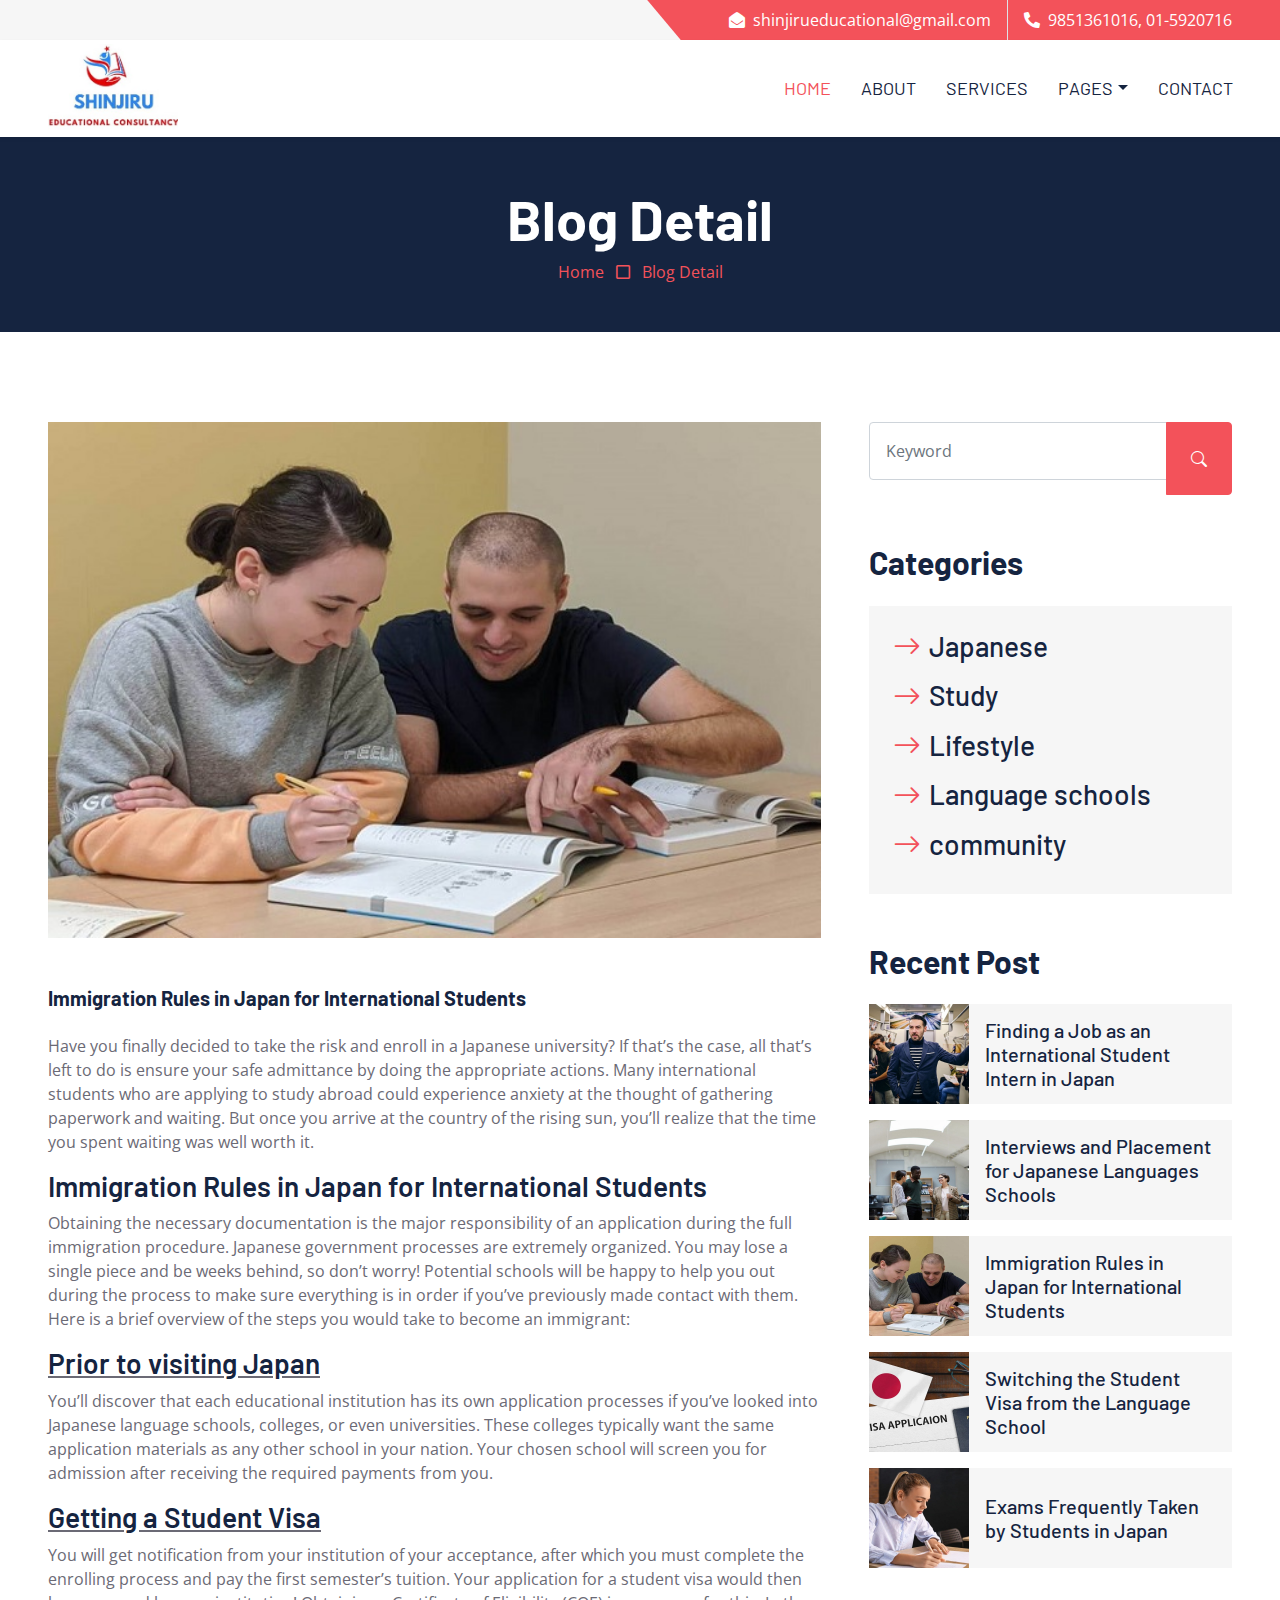
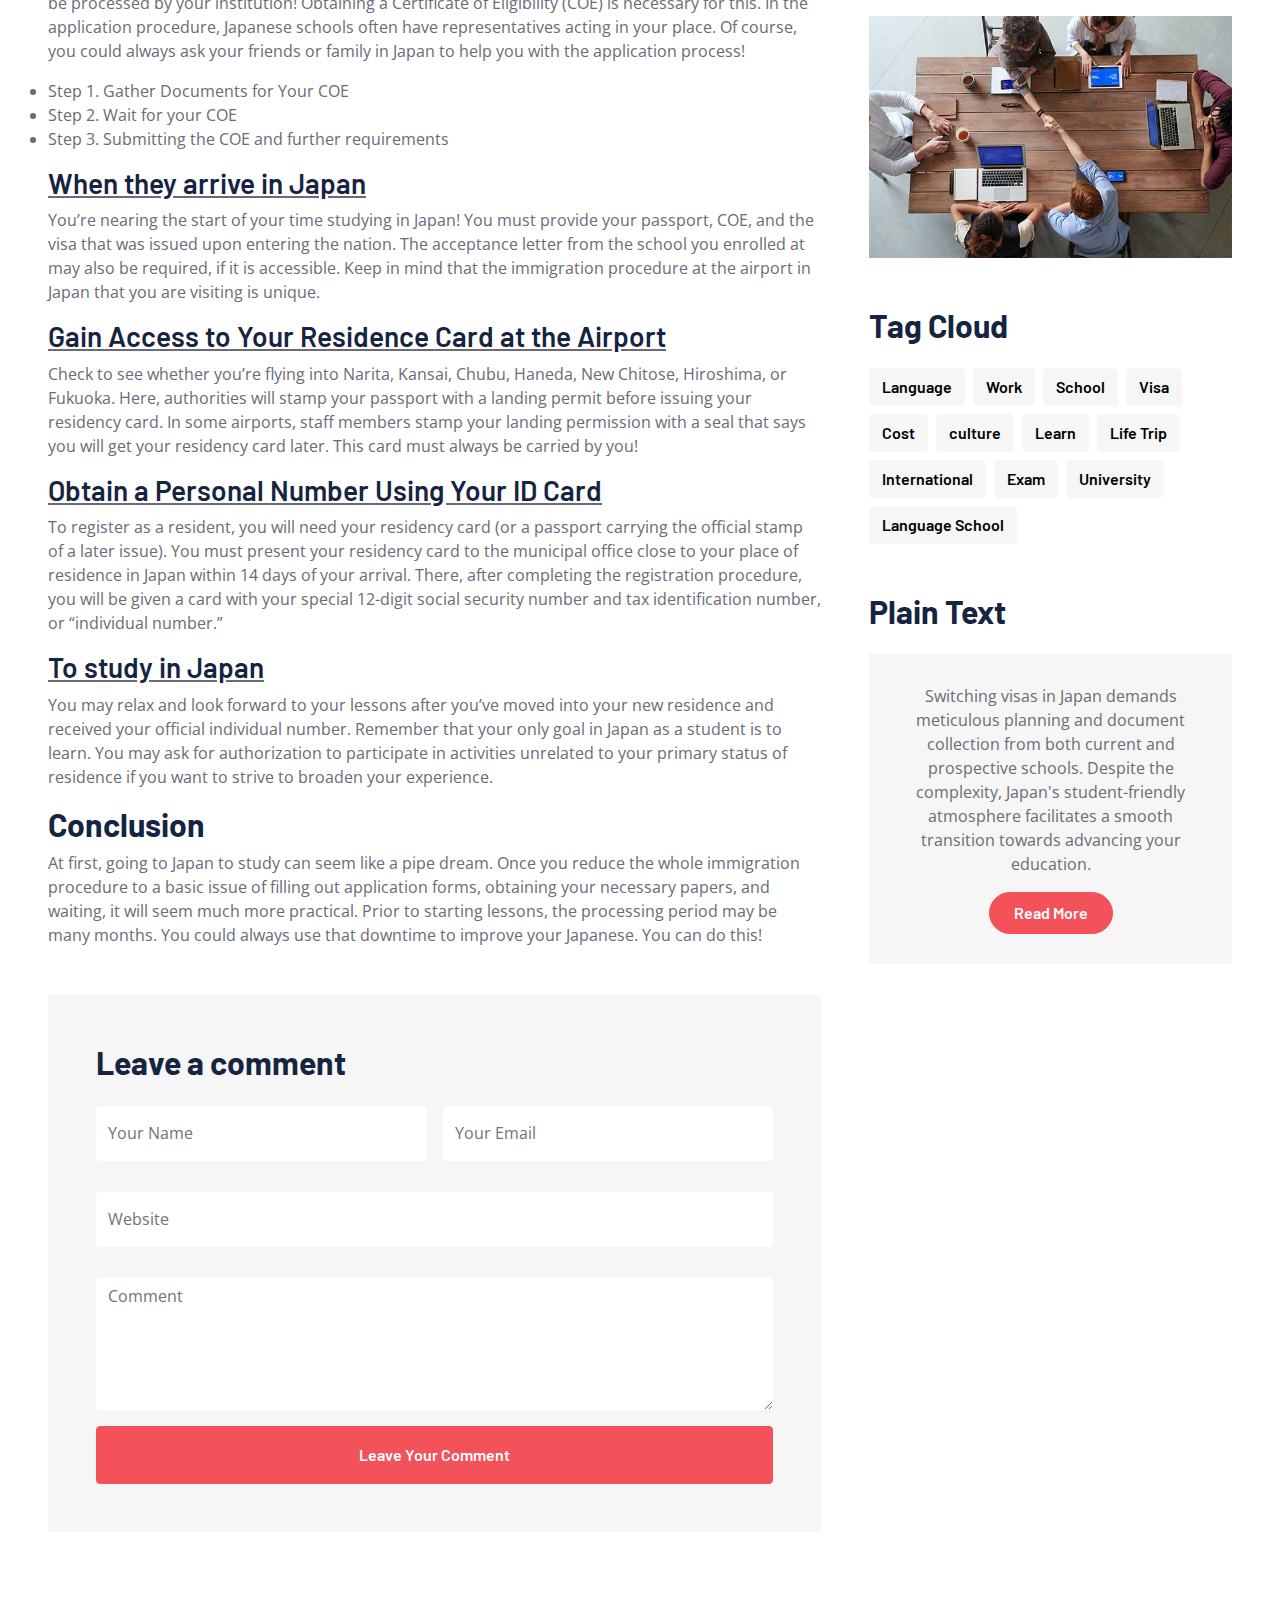
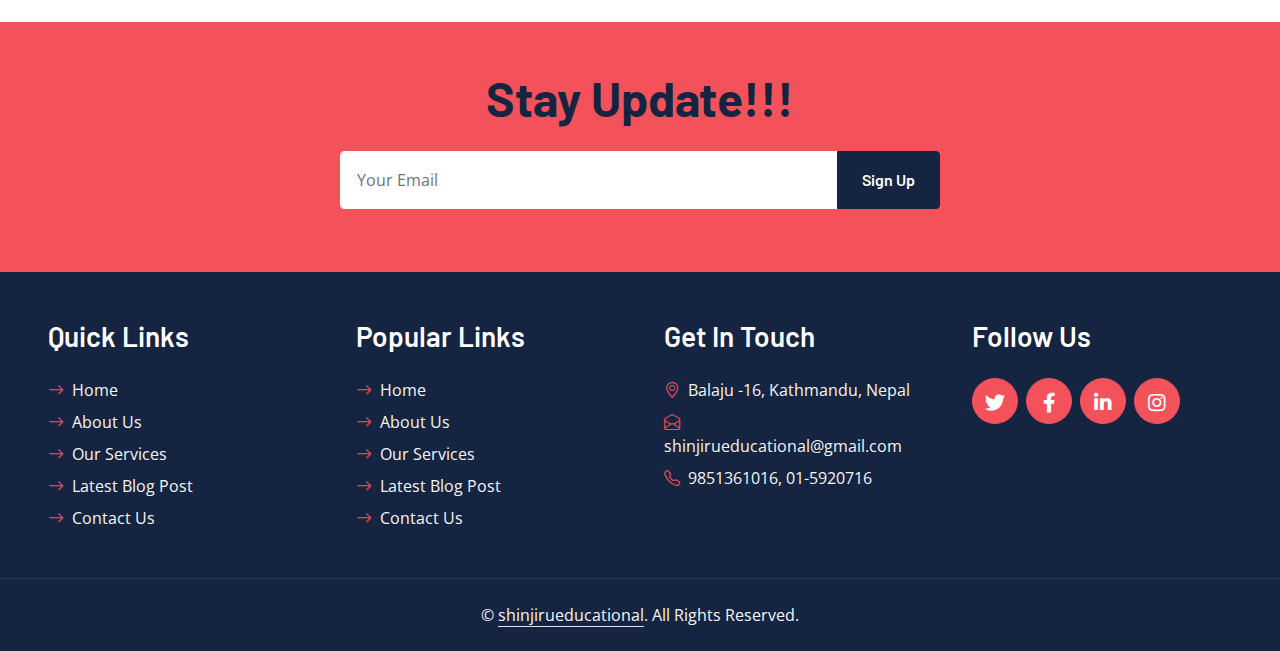
<file: v4detail.html>
<!DOCTYPE html>
<html lang="en">

<head>
    <meta charset="utf-8">
    <title>Shinjiru Educational Consultancy</title>
    <meta content="width=device-width, initial-scale=1.0" name="viewport">
    <meta content="Shinjiru Educational Website" name="keywords">
    <meta content="Shinjiru Educational Website" name="description">

    <!-- Favicon -->
    <link href="img/icon.png" rel="icon">

    <!-- Google Web Fonts -->
    <link rel="preconnect" href="https://fonts.googleapis.com">
    <link rel="preconnect" href="https://fonts.gstatic.com" crossorigin>
    <link href="https://fonts.googleapis.com/css2?family=Barlow:wght@500;600;700&family=Open+Sans:wght@400;600&display=swap" rel="stylesheet"> 

    <!-- Icon Font Stylesheet -->
    <link href="https://cdnjs.cloudflare.com/ajax/libs/font-awesome/5.10.0/css/all.min.css" rel="stylesheet">
    <link href="https://cdn.jsdelivr.net/npm/bootstrap-icons@1.4.1/font/bootstrap-icons.css" rel="stylesheet">

    <!-- Libraries Stylesheet -->
    <link href="lib/owlcarousel/assets/owl.carousel.min.css" rel="stylesheet">

    <!-- Customized Bootstrap Stylesheet -->
    <link href="css/bootstrap.min.css" rel="stylesheet">

    <!-- Template Stylesheet -->
    <link href="css/style.css" rel="stylesheet">
</head>

<div>
    <!-- Topbar Start -->
    <div class="container-fluid bg-secondary ps-5 pe-0 d-none d-lg-block">
        <div class="row gx-0">
            <div class="col-md-6 text-center text-lg-start mb-2 mb-lg-0">
                <!-- <div class="d-inline-flex align-items-center">
                    <a class="text-body py-2 pe-3 border-end" href=""><small>FAQs</small></a>
                    <a class="text-body py-2 px-3 border-end" href=""><small>Support</small></a>
                    <a class="text-body py-2 px-3 border-end" href=""><small>Privacy</small></a>
                    <a class="text-body py-2 px-3 border-end" href=""><small>Policy</small></a>
                    <a class="text-body py-2 ps-3" href=""><small>Career</small></a>
                </div> -->
            </div>
            <div class="col-md-6 text-center text-lg-end">
                <div class="position-relative d-inline-flex align-items-center bg-primary text-white top-shape px-5">
                    <div class="me-3 pe-3 border-end py-2">
                        <p class="m-0"><i class="fa fa-envelope-open me-2"></i>shinjirueducational@gmail.com</p>
                    </div>
                    <div class="py-2">
                        <p class="m-0"><i class="fa fa-phone-alt me-2"></i>9851361016, 01-5920716</p>
                    </div>
                </div>
            </div>
        </div>
    </div>
    <!-- Topbar End -->


    <!-- Navbar Start -->
    <nav class="navbar navbar-expand-lg bg-white navbar-light shadow-sm px-5 py-3 py-lg-0">
        <a href="index.html" class="navbar-brand p-0">
            <h1 class="m-0 text-uppercase text-primary">
                 <img src="img/logo.jpg" style="height: 90px; width: 130px;" alt="SHINJIRU Logo">
                <!-- SHINJIRU EDUCATIONAL CONSULTANCY -->
            </h1>
        </a>
        
        <button class="navbar-toggler" type="button" data-bs-toggle="collapse" data-bs-target="#navbarCollapse">
            <span class="navbar-toggler-icon"></span>
        </button>
        <div class="collapse navbar-collapse" id="navbarCollapse">
            <div class="navbar-nav ms-auto py-0 me-n3">
                <a href="index.html" class="nav-item nav-link active">Home</a>
                <a href="about.html" class="nav-item nav-link">About</a>
                <a href="service.html" class="nav-item nav-link">Services</a>
                <div class="nav-item dropdown">
                    <a href="#" class="nav-link dropdown-toggle" data-bs-toggle="dropdown">Pages</a>
                    <div class="dropdown-menu m-0">
                        <a href="blog.html" class="dropdown-item">Blog Grid</a>
                        <a href="detail.html" class="dropdown-item">Blog Detail</a>
                        <a href="feature.html" class="dropdown-item">Features</a>
                        <a href="quote.html" class="dropdown-item">Quote Form</a>
                        <a href="team.html" class="dropdown-item">The Team</a>
                        <a href="testimonial.html" class="dropdown-item">Testimonial</a>
                    </div>
                </div>
                <a href="contact.html" class="nav-item nav-link">Contact</a>
            </div>
        </div>
    </nav>
    <!-- Navbar End -->


    <!-- Page Header Start -->
    <div class="container-fluid bg-dark p-5">
        <div class="row">
            <div class="col-12 text-center">
                <h1 class="display-4 text-white">Blog Detail</h1>
                <a href="">Home</a>
                <i class="far fa-square text-primary px-2"></i>
                <a href="">Blog Detail</a>
            </div>
        </div>
    </div>
    <!-- Page Header End -->


    <!-- Blog Start -->
    <div class="container-fluid py-6 px-5">
        <div class="row g-5">
            <div class="col-lg-8">
                <!-- Blog Detail Start -->
                <div class="mb-5">
                    <img class="img-fluid w-100 mb-5" src="img/j3.jpg" alt="">
                    <h1 class="mb-4">Immigration Rules in Japan for International Students </h1>
                    <p>Have you finally decided to take the risk and enroll in a Japanese university? If that’s the case, all that’s left to do is ensure your safe admittance by doing the appropriate actions. Many international students who are applying to study abroad could experience anxiety at the thought of gathering paperwork and waiting. But once you arrive at the country of the rising sun, you’ll realize that the time you spent waiting was well worth it.</p>
                   <h3>Immigration Rules in Japan for International Students</h3>
                    <p>Obtaining the necessary documentation is the major responsibility of an application during the full immigration procedure. Japanese government processes are extremely organized. You may lose a single piece and be weeks behind, so don’t worry! Potential schools will be happy to help you out during the process to make sure everything is in order if you’ve previously made contact with them. Here is a brief overview of the steps you would take to become an immigrant:</p>
                     <b><u><h3>Prior to visiting Japan</h3></u></b>
                            <p>You’ll discover that each educational institution has its own application processes if you’ve looked into Japanese language schools, colleges, or even universities. These colleges typically want the same application materials as any other school in your nation. Your chosen school will screen you for admission after receiving the required payments from you.</p>
                            <b><u><h3>Getting a Student Visa</h3></u></b>
                            <p>You will get notification from your institution of your acceptance, after which you must complete the enrolling process and pay the first semester’s tuition. Your application for a student visa would then be processed by your institution! Obtaining a Certificate of Eligibility (COE) is necessary for this. In the application procedure, Japanese schools often have representatives acting in your 
                                place. Of course, you could always ask your friends or family in Japan to help you with the application process!
                            <li>Step 1. Gather Documents for Your COE</li>
                            <li>Step 2. Wait for your COE</li>
                            <li>Step 3. Submitting the COE and further requirements</li>
                            </p>
                            <b><u><h3>When they arrive in Japan</h3></u></b>
                            <p>You’re nearing the start of your time studying in Japan! You must provide your passport, COE, and the visa that was issued upon entering the nation. The acceptance letter from the school you enrolled at may also be required, if it is accessible. Keep in mind that the immigration procedure at the airport in Japan that you are visiting is unique.</p>
                            <b><u><h3>Gain Access to Your Residence Card at the Airport</h3></u></b>
                            <p>Check to see whether you’re flying into Narita, Kansai, Chubu, Haneda, New Chitose, Hiroshima, or Fukuoka. Here, authorities will stamp your passport with a landing permit before issuing your residency card. In some airports, staff members stamp your landing permission with a seal that says you will get your residency card later. This card must always be carried by you!</p>
                            <b><u><h3>Obtain a Personal Number Using Your ID Card</h3></u></b>
                            <p>To register as a resident, you will need your residency card (or a passport carrying the official stamp of a later issue). You must present your residency card to the municipal office close to your place of residence in Japan within 14 days of your arrival. There, after completing the registration procedure, you will be given a card with your special 12-digit social security number and tax identification number, or “individual number.”</p>
                            <b><u><h3>To study in Japan</h3></u></b>
                            <p>You may relax and look forward to your lessons after you’ve moved into your new residence and received your official individual number. Remember that your only goal in Japan as a student is to learn. You may ask for authorization to participate in activities unrelated to your primary status of residence if you want to strive to broaden your experience.</p>
                            
                            <h2>Conclusion</h2>
                            <p>At first, going to Japan to study can seem like a pipe dream. Once you reduce the whole immigration procedure to a basic issue of filling out application forms, obtaining your necessary papers, and waiting, it will seem much more practical. Prior to starting lessons, the processing period may be many months. You could always use that downtime to improve your Japanese. You can do this!</p>
                        </div>
                <!-- Blog Detail End -->

                <!-- Comment List Start -->
                <!-- <div class="mb-5">
                    <h2 class="mb-4">3 Comments</h2>
                    <div class="d-flex mb-4">
                        <img src="img/user.jpg" class="img-fluid rounded-circle" style="width: 45px; height: 45px;">
                        <div class="ps-3">
                            <h6><a href="">John Doe</a> <small><i>01 Jan 2045</i></small></h6>
                            <p>Diam amet duo labore stet elitr invidunt ea clita ipsum voluptua, tempor labore
                                accusam ipsum et no at. Kasd diam tempor rebum magna dolores sed eirmod</p>
                            <button class="btn btn-sm btn-light">Reply</button>
                        </div>
                    </div>
                    <div class="d-flex mb-4">
                        <img src="img/user.jpg" class="img-fluid rounded-circle" style="width: 45px; height: 45px;">
                        <div class="ps-3">
                            <h6><a href="">John Doe</a> <small><i>01 Jan 2045</i></small></h6>
                            <p>Diam amet duo labore stet elitr invidunt ea clita ipsum voluptua, tempor labore
                                accusam ipsum et no at. Kasd diam tempor rebum magna dolores sed eirmod</p>
                            <button class="btn btn-sm btn-light">Reply</button>
                        </div>
                    </div>
                    <div class="d-flex ms-5 mb-4">
                        <img src="img/user.jpg" class="img-fluid rounded-circle" style="width: 45px; height: 45px;">
                        <div class="ps-3">
                            <h6><a href="">John Doe</a> <small><i>01 Jan 2045</i></small></h6>
                            <p>Diam amet duo labore stet elitr invidunt ea clita ipsum voluptua, tempor labore
                                accusam ipsum et no at. Kasd diam tempor rebum magna dolores sed eirmod</p>
                            <button class="btn btn-sm btn-light">Reply</button>
                        </div>
                    </div>
                </div> -->
                <!-- Comment List End -->

                <!-- Comment Form Start -->
                <div class="bg-secondary p-5">
                    <h2 class="mb-4">Leave a comment</h2>
                    <form>
                        <div class="row g-3">
                            <div class="col-12 col-sm-6">
                                <input type="text" class="form-control bg-white border-0" placeholder="Your Name" style="height: 55px;">
                            </div>
                            <div class="col-12 col-sm-6">
                                <input type="email" class="form-control bg-white border-0" placeholder="Your Email" style="height: 55px;">
                            </div>
                            <div class="col-12">
                                <input type="text" class="form-control bg-white border-0" placeholder="Website" style="height: 55px;">
                            </div>
                            <div class="col-12">
                                <textarea class="form-control bg-white border-0" rows="5" placeholder="Comment"></textarea>
                            </div>
                            <div class="col-12">
                                <button class="btn btn-primary w-100 py-3" type="submit">Leave Your Comment</button>
                            </div>
                        </div>
                    </form>
                </div>
                <!-- Comment Form End -->
            </div>

            <!-- Sidebar Start -->
            <div class="col-lg-4">
                <!-- Search Form Start -->
                <div class="mb-5">
                    <div class="input-group">
                        <input type="text" class="form-control p-3" placeholder="Keyword">
                        <button class="btn btn-primary px-4"><i class="bi bi-search"></i></button>
                    </div>
                </div>
                <!-- Search Form End -->

                <!-- Category Start -->
                <div class="mb-5">
                    <h2 class="mb-4">Categories</h2>
                    <div class="d-flex flex-column justify-content-start bg-secondary p-4">
                        <a class="h3 mb-3" href="#"><i class="bi bi-arrow-right text-primary me-2"></i>Japanese</a>
                        <a class="h3 mb-3" href="#"><i class="bi bi-arrow-right text-primary me-2"></i>Study</a>
                        <a class="h3 mb-3" href="#"><i class="bi bi-arrow-right text-primary me-2"></i>Lifestyle</a>
                        <a class="h3 mb-3" href="#"><i class="bi bi-arrow-right text-primary me-2"></i>Language schools</a>
                        <a class="h3" href="#"><i class="bi bi-arrow-right text-primary me-2"></i>community</a>
                    </div>
                </div>
                <!-- Category End -->

                <!-- Recent Post Start -->
                <div class="mb-5">
                    <h2 class="mb-4">Recent Post</h2>
                    <div class="d-flex mb-3">
                        <img class="img-fluid" src="img/j1.jpg" style="width: 100px; height: 100px; object-fit: cover;" alt="">
                        <a href="v2detail.html" class="h5 d-flex align-items-center bg-secondary px-3 mb-0">Finding a Job as an International Student Intern in Japan
                        </a>
                    </div>
                    <div class="d-flex mb-3">
                        <img class="img-fluid" src="img/j2.jpg" style="width: 100px; height: 100px; object-fit: cover;" alt="">
                        <a href="v3detail.html" class="h5 d-flex align-items-center bg-secondary px-3 mb-0">Interviews and Placement for Japanese Languages Schools
                        </a>
                    </div>
                    <div class="d-flex mb-3">
                        <img class="img-fluid" src="img/j3.jpg" style="width: 100px; height: 100px; object-fit: cover;" alt="">
                        <a href="v4detail.html" class="h5 d-flex align-items-center bg-secondary px-3 mb-0">Immigration Rules in Japan for International Students
                        </a>
                    </div>
                    <div class="d-flex mb-3">
                        <img class="img-fluid" src="img/japan5.jpg" style="width: 100px; height: 100px; object-fit: cover;" alt="">
                        <a href="detail.html" class="h5 d-flex align-items-center bg-secondary px-3 mb-0">Switching the Student Visa from the Language School
                        </a>
                    </div>
                    <div class="d-flex">
                        <img class="img-fluid" src="img/j4.jpg" style="width: 100px; height: 100px; object-fit: cover;" alt="">
                        <a href="v5detail.html" class="h5 d-flex align-items-center bg-secondary px-3 mb-0">Exams Frequently Taken by Students in Japan
                        </a>
                    </div>
                </div>
                <!-- Recent Post End -->

                <!-- Image Start -->
                <div class="mb-5">
                    <img src="img/blog-1.jpg" alt="" class="img-fluid">
                </div>
                <!-- Image End -->

                <!-- Tags Start -->
                <div class="mb-5">
                    <h2 class="mb-4">Tag Cloud</h2>
                    <div class="d-flex flex-wrap m-n1">
                        <a href="" class="btn btn-secondary m-1">Language</a>
                        <a href="" class="btn btn-secondary m-1">Work</a>
                        <a href="" class="btn btn-secondary m-1">School</a>
                        <a href="" class="btn btn-secondary m-1">Visa</a>
                        <a href="" class="btn btn-secondary m-1">Cost</a>
                        <a href="" class="btn btn-secondary m-1">culture</a>
                        <a href="" class="btn btn-secondary m-1">Learn</a>
                        <a href="" class="btn btn-secondary m-1">Life Trip</a>
                        <a href="" class="btn btn-secondary m-1">International</a>
                        <a href="" class="btn btn-secondary m-1">Exam</a>
                        <a href="" class="btn btn-secondary m-1">University</a>
                        <a href="" class="btn btn-secondary m-1">Language School</a>
                    </div>
                </div>
                <!-- Tags End -->

                <!-- Plain Text Start -->
                <div>
                    <h2 class="mb-4">Plain Text</h2>
                    <div class="bg-secondary text-center" style="padding: 30px;">
                        <p>Switching visas in Japan demands meticulous planning and document collection from both current and prospective schools. Despite the complexity, Japan's student-friendly atmosphere facilitates a smooth transition towards advancing your education.</p>                        <a href="" class="btn btn-primary rounded-pill py-2 px-4">Read More</a>
                    </div>
                </div>
                <!-- Plain Text End -->
            </div>
            <!-- Sidebar End -->
        </div>
    </div>
    <!-- Blog End -->


    <!-- Footer Start -->
    <div class="container-fluid bg-primary text-secondary p-5">
        <div class="row g-5">
            <div class="col-12 text-center">
                <h1 class="display-5 mb-4">Stay Update!!!</h1>
                <form class="mx-auto" style="max-width: 600px;">
                    <div class="input-group">
                        <input type="text" class="form-control border-white p-3" placeholder="Your Email">
                        <button class="btn btn-dark px-4">Sign Up</button>
                    </div>
                </form>
            </div>
        </div>
    </div>
    <div class="container-fluid bg-dark text-secondary p-5">
        <div class="row g-5">
            <div class="col-lg-3 col-md-6">
                <h3 class="text-white mb-4">Quick Links</h3>
                <div class="d-flex flex-column justify-content-start">
                    <a class="text-secondary mb-2" href="#"><i class="bi bi-arrow-right text-primary me-2"></i>Home</a>
                    <a class="text-secondary mb-2" href="#"><i class="bi bi-arrow-right text-primary me-2"></i>About Us</a>
                    <a class="text-secondary mb-2" href="#"><i class="bi bi-arrow-right text-primary me-2"></i>Our Services</a>
                    <a class="text-secondary mb-2" href="#"><i class="bi bi-arrow-right text-primary me-2"></i>Latest Blog Post</a>
                    <a class="text-secondary" href="#"><i class="bi bi-arrow-right text-primary me-2"></i>Contact Us</a>
                </div>
            </div>
            <div class="col-lg-3 col-md-6">
                <h3 class="text-white mb-4">Popular Links</h3>
                <div class="d-flex flex-column justify-content-start">
                    <a class="text-secondary mb-2" href="#"><i class="bi bi-arrow-right text-primary me-2"></i>Home</a>
                    <a class="text-secondary mb-2" href="#"><i class="bi bi-arrow-right text-primary me-2"></i>About Us</a>
                    <a class="text-secondary mb-2" href="#"><i class="bi bi-arrow-right text-primary me-2"></i>Our Services</a>
                    <a class="text-secondary mb-2" href="#"><i class="bi bi-arrow-right text-primary me-2"></i>Latest Blog Post</a>
                    <a class="text-secondary" href="#"><i class="bi bi-arrow-right text-primary me-2"></i>Contact Us</a>
                </div>
            </div>
            <div class="col-lg-3 col-md-6">
                <h3 class="text-white mb-4">Get In Touch</h3>
                <p class="mb-2"><i class="bi bi-geo-alt text-primary me-2"></i>Balaju -16, Kathmandu, Nepal</p>
                <p class="mb-2"><i class="bi bi-envelope-open text-primary me-2"></i>shinjirueducational@gmail.com</p>
                <p class="mb-0"><i class="bi bi-telephone text-primary me-2"></i>9851361016, 01-5920716</p>
            </div>
            <div class="col-lg-3 col-md-6">
                <h3 class="text-white mb-4">Follow Us</h3>
                <div class="d-flex">
                    <a class="btn btn-lg btn-primary btn-lg-square rounded-circle me-2" href="#" target="_blank"><i class="fab fa-twitter fw-normal"></i></a>
                    <a class="btn btn-lg btn-primary btn-lg-square rounded-circle me-2" href="https://www.facebook.com/profile.php?id=61557123907994&mibextid=ZbWKwL" target="_blank"><i class="fab fa-facebook-f fw-normal"></i></a>
                    <a class="btn btn-lg btn-primary btn-lg-square rounded-circle me-2" href="https://www.linkedin.com/in/shinjiru-education-04ab612bb/" target="_blank"><i class="fab fa-linkedin-in fw-normal"></i></a>
                    <a class="btn btn-lg btn-primary btn-lg-square rounded-circle" href="#" target="_blank"><i class="fab fa-instagram fw-normal"></i></a>
                </div>
                
            </div>
        </div>
    </div>
    <div class="container-fluid bg-dark text-secondary text-center border-top py-4 px-5" style="border-color: rgba(256, 256, 256, .1) !important;">
        <p class="m-0">&copy; <a class="text-secondary border-bottom" href="#">shinjirueducational</a>. All Rights Reserved. </p>
    </div>
    <!-- Footer End -->


    <!-- Back to Top -->
    <a href="#" class="btn btn-lg btn-primary btn-lg-square rounded-circle back-to-top"><i class="bi bi-arrow-up"></i></a>


    <!-- JavaScript Libraries -->
    <script src="https://code.jquery.com/jquery-3.4.1.min.js"></script>
    <script src="https://cdn.jsdelivr.net/npm/bootstrap@5.0.0/dist/js/bootstrap.bundle.min.js"></script>
    <script src="lib/easing/easing.min.js"></script>
    <script src="lib/waypoints/waypoints.min.js"></script>
    <script src="lib/owlcarousel/owl.carousel.min.js"></script>

    <!-- Template Javascript -->
    <script src="js/main.js"></script>
</body>

</html>
</file>
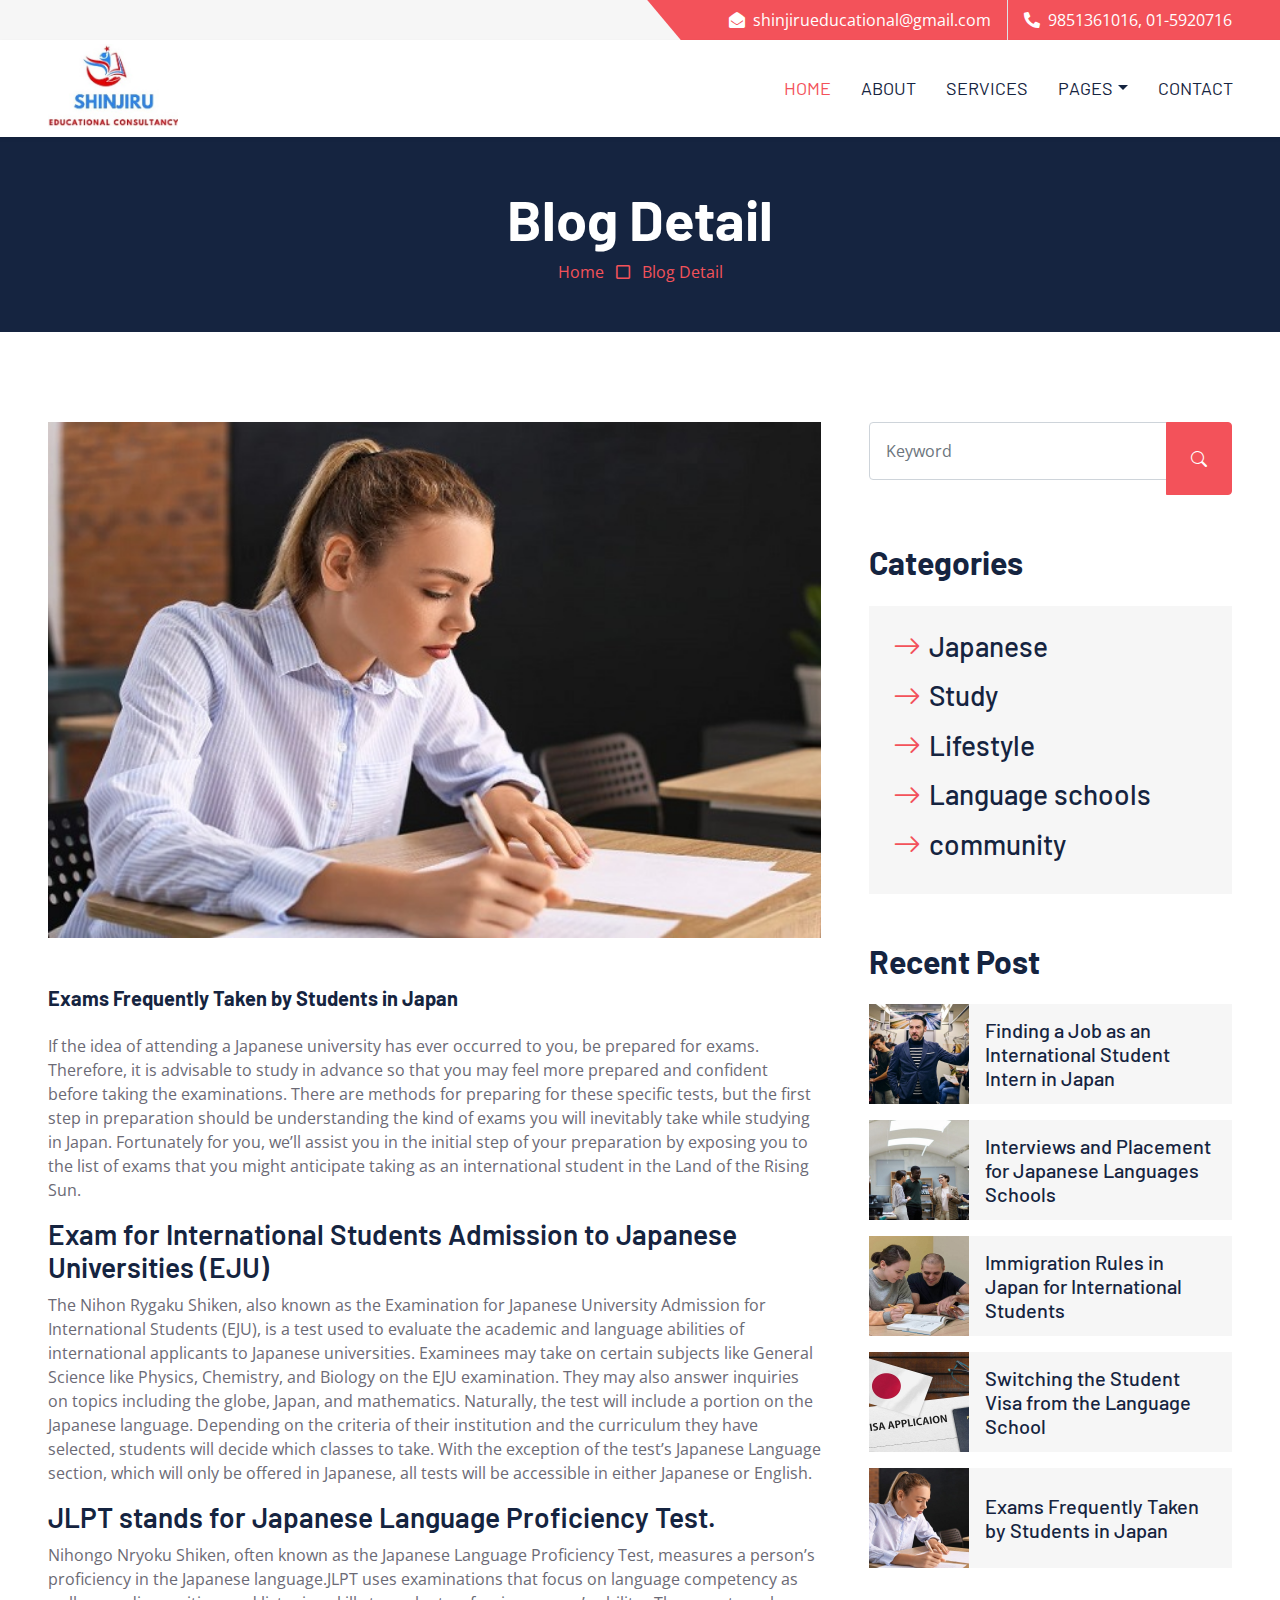
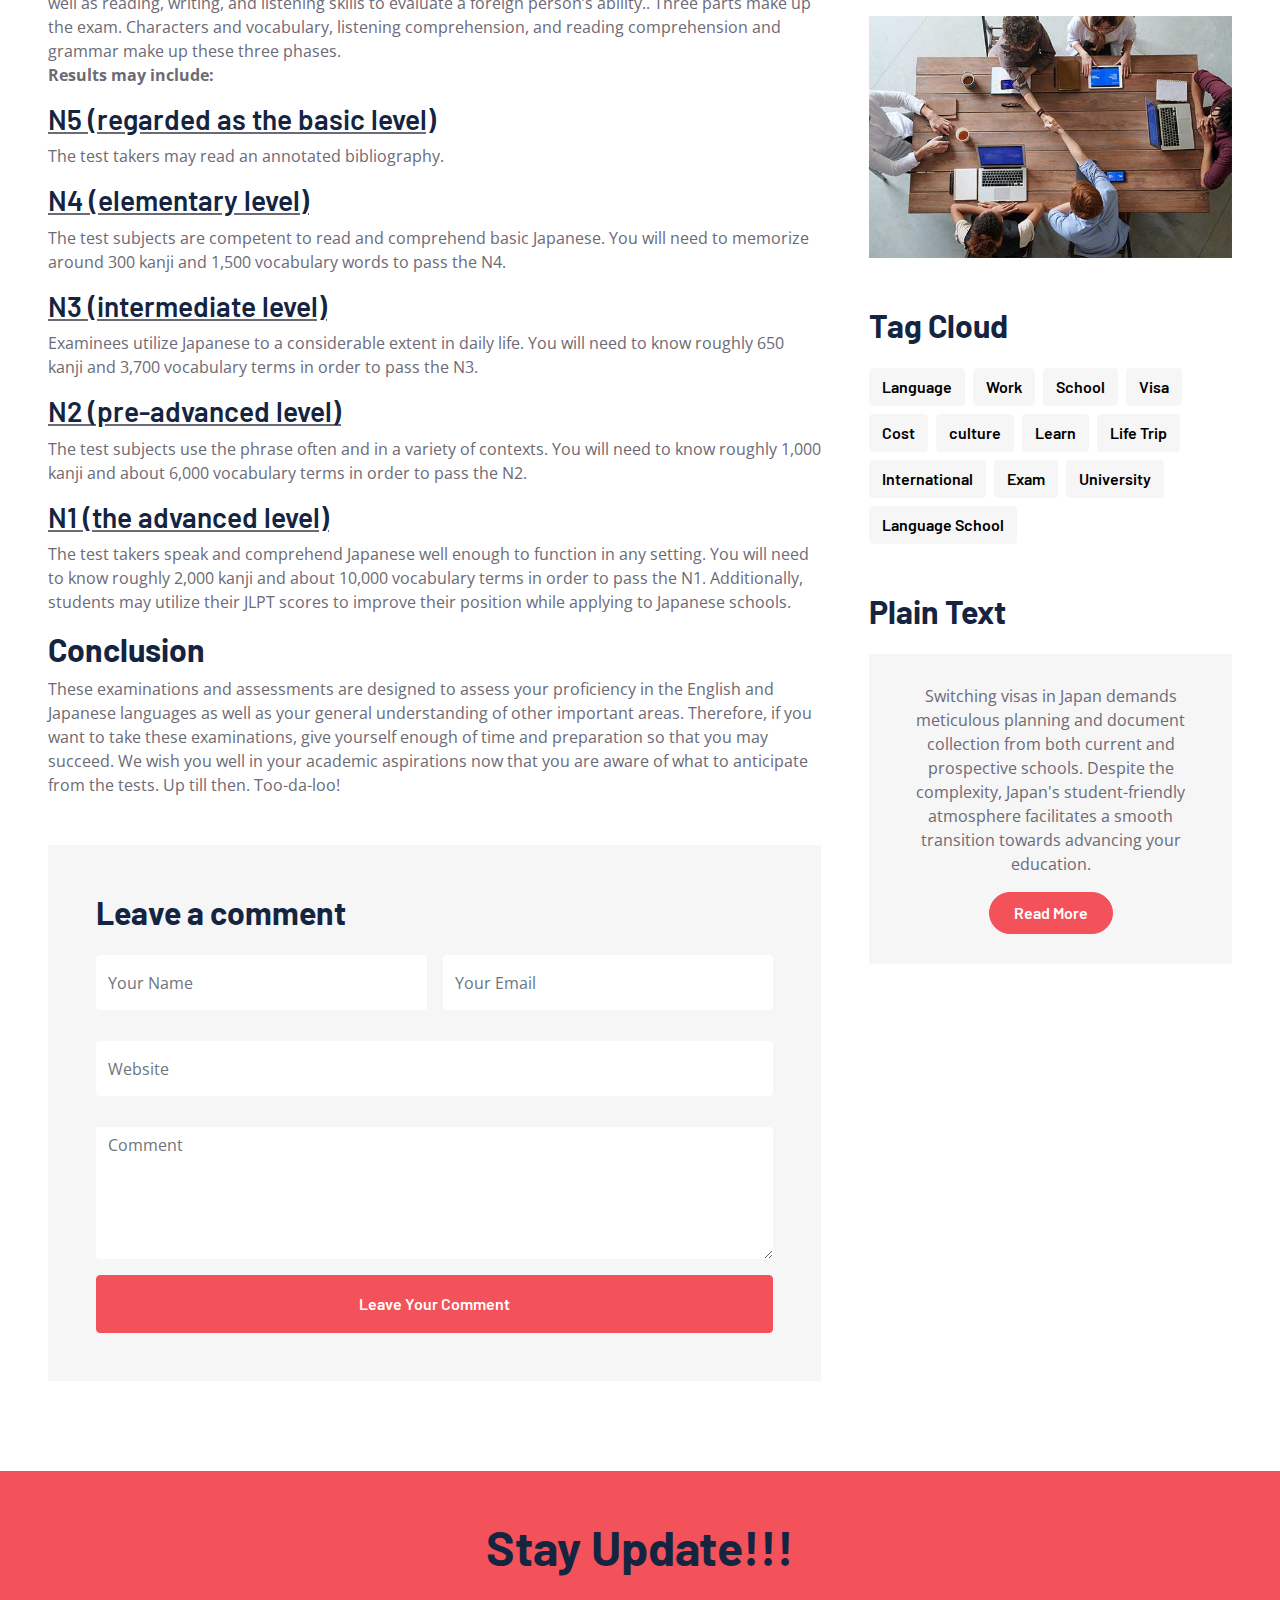
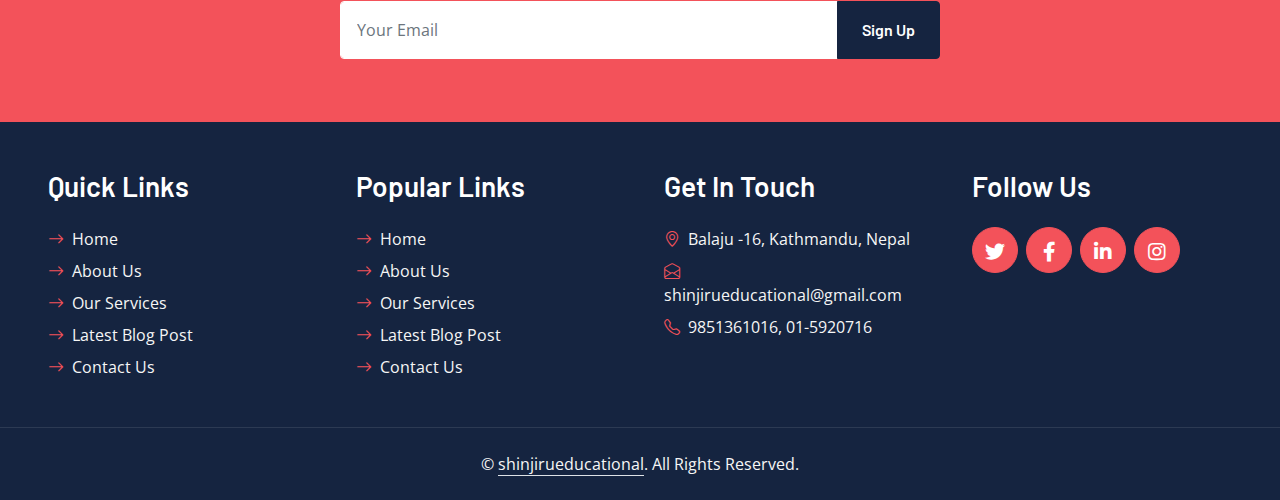
<file: v5detail.html>
<!DOCTYPE html>
<html lang="en">

<head>
    <meta charset="utf-8">
    <title>Shinjiru Educational Consultancy</title>
    <meta content="width=device-width, initial-scale=1.0" name="viewport">
    <meta content="Shinjiru Educational Website" name="keywords">
    <meta content="Shinjiru Educational Website" name="description">

    <!-- Favicon -->
    <link href="img/icon.png" rel="icon">

    <!-- Google Web Fonts -->
    <link rel="preconnect" href="https://fonts.googleapis.com">
    <link rel="preconnect" href="https://fonts.gstatic.com" crossorigin>
    <link href="https://fonts.googleapis.com/css2?family=Barlow:wght@500;600;700&family=Open+Sans:wght@400;600&display=swap" rel="stylesheet"> 

    <!-- Icon Font Stylesheet -->
    <link href="https://cdnjs.cloudflare.com/ajax/libs/font-awesome/5.10.0/css/all.min.css" rel="stylesheet">
    <link href="https://cdn.jsdelivr.net/npm/bootstrap-icons@1.4.1/font/bootstrap-icons.css" rel="stylesheet">

    <!-- Libraries Stylesheet -->
    <link href="lib/owlcarousel/assets/owl.carousel.min.css" rel="stylesheet">

    <!-- Customized Bootstrap Stylesheet -->
    <link href="css/bootstrap.min.css" rel="stylesheet">

    <!-- Template Stylesheet -->
    <link href="css/style.css" rel="stylesheet">
</head>

<div>
    <!-- Topbar Start -->
    <div class="container-fluid bg-secondary ps-5 pe-0 d-none d-lg-block">
        <div class="row gx-0">
            <div class="col-md-6 text-center text-lg-start mb-2 mb-lg-0">
              
            </div>
            <div class="col-md-6 text-center text-lg-end">
                <div class="position-relative d-inline-flex align-items-center bg-primary text-white top-shape px-5">
                    <div class="me-3 pe-3 border-end py-2">
                        <p class="m-0"><i class="fa fa-envelope-open me-2"></i>shinjirueducational@gmail.com</p>
                    </div>
                    <div class="py-2">
                        <p class="m-0"><i class="fa fa-phone-alt me-2"></i>9851361016, 01-5920716</p>
                    </div>
                </div>
            </div>
        </div>
    </div>
    <!-- Topbar End -->


    <!-- Navbar Start -->
    <nav class="navbar navbar-expand-lg bg-white navbar-light shadow-sm px-5 py-3 py-lg-0">
        <a href="index.html" class="navbar-brand p-0">
            <h1 class="m-0 text-uppercase text-primary">
                 <img src="img/logo.jpg" style="height: 90px; width: 130px;" alt="SHINJIRU Logo">
                <!-- SHINJIRU EDUCATIONAL CONSULTANCY -->
            </h1>
        </a>
        
        <button class="navbar-toggler" type="button" data-bs-toggle="collapse" data-bs-target="#navbarCollapse">
            <span class="navbar-toggler-icon"></span>
        </button>
        <div class="collapse navbar-collapse" id="navbarCollapse">
            <div class="navbar-nav ms-auto py-0 me-n3">
                <a href="index.html" class="nav-item nav-link active">Home</a>
                <a href="about.html" class="nav-item nav-link">About</a>
                <a href="service.html" class="nav-item nav-link">Services</a>
                <div class="nav-item dropdown">
                    <a href="#" class="nav-link dropdown-toggle" data-bs-toggle="dropdown">Pages</a>
                    <div class="dropdown-menu m-0">
                        <a href="blog.html" class="dropdown-item">Blog Grid</a>
                        <a href="detail.html" class="dropdown-item">Blog Detail</a>
                        <a href="feature.html" class="dropdown-item">Features</a>
                        <a href="quote.html" class="dropdown-item">Quote Form</a>
                        <a href="team.html" class="dropdown-item">The Team</a>
                        <a href="testimonial.html" class="dropdown-item">Testimonial</a>
                    </div>
                </div>
                <a href="contact.html" class="nav-item nav-link">Contact</a>
            </div>
        </div>
    </nav>
    <!-- Navbar End -->


    <!-- Page Header Start -->
    <div class="container-fluid bg-dark p-5">
        <div class="row">
            <div class="col-12 text-center">
                <h1 class="display-4 text-white">Blog Detail</h1>
                <a href="">Home</a>
                <i class="far fa-square text-primary px-2"></i>
                <a href="">Blog Detail</a>
            </div>
        </div>
    </div>
    <!-- Page Header End -->


    <!-- Blog Start -->
    <div class="container-fluid py-6 px-5">
        <div class="row g-5">
            <div class="col-lg-8">
                <!-- Blog Detail Start -->
                <div class="mb-5">
                    <img class="img-fluid w-100 mb-5" src="img/j4.jpg" alt="">
                    <h1 class="mb-4">Exams Frequently Taken by Students in Japan </h1>
                    <p>If the idea of attending a Japanese university has ever occurred to you, be prepared for exams. Therefore, it is advisable to study in advance so that you may feel more prepared and confident before taking the examinations.
                        There are methods for preparing for these specific tests, but the first step in preparation should be understanding the kind of exams you will inevitably take while studying in Japan.
                        Fortunately for you, we’ll assist you in the initial step of your preparation by exposing you to the list of exams that you might anticipate taking as an international student in the Land of the Rising Sun.</p>
                         <h3>Exam for International Students Admission to Japanese Universities (EJU)</h3>
                        <p>The Nihon Rygaku Shiken, also known as the Examination for Japanese University Admission for International Students (EJU), is a test used to evaluate the academic and language abilities of international applicants to Japanese universities.
                        Examinees may take on certain subjects like General Science like Physics, Chemistry, and Biology on the EJU examination. They may also answer inquiries on topics including the globe, Japan, and mathematics. Naturally, the test will include a portion on the Japanese language.
                        Depending on the criteria of their institution and the curriculum they have selected, students will decide which classes to take. With the exception of the test’s Japanese Language section, which will only be offered in Japanese, all tests will be accessible in either Japanese or English.</p>
                        <h3>JLPT stands for Japanese Language Proficiency Test.</h3>
                        <p>Nihongo Nryoku Shiken, often known as the Japanese Language Proficiency Test, measures a person’s proficiency in the Japanese language.JLPT uses examinations that focus on language competency as well as reading, writing, and listening skills to evaluate a foreign person’s ability..
                            Three parts make up the exam. Characters and vocabulary, listening comprehension, and reading comprehension and grammar make up these three phases.
                          <br>  <b>Results may include:</b></p>
                            <b><u><h3>N5 (regarded as the basic level)</h3></u></b>
                            <p>The test takers may read an annotated bibliography.</p>
                            <b><u><h3>N4 (elementary level)</h3></u></b>
                            <p>The test subjects are competent to read and comprehend basic Japanese. You will need to memorize around 300 kanji and 1,500 vocabulary words to pass the N4.</p>
                            <b><u><h3>N3 (intermediate level)</h3></u></b>
                            <p>Examinees utilize Japanese to a considerable extent in daily life. You will need to know roughly 650 kanji and 3,700 vocabulary terms in order to pass the N3.</p>
                            <b><u><h3>N2 (pre-advanced level)</h3></u></b>
                            <p>The test subjects use the phrase often and in a variety of contexts. You will need to know roughly 1,000 kanji and about 6,000 vocabulary terms in order to pass the N2.</p>
                            <b><u><h3>N1 (the advanced level)</h3></u></b>
                            <p>The test takers speak and comprehend Japanese well enough to function in any setting. You will need to know roughly 2,000 kanji and about 10,000 vocabulary terms in order to pass the N1.
                                Additionally, students may utilize their JLPT scores to improve their position while applying to Japanese schools.</p>
                          
                            <h2>Conclusion</h2>
                            <p>These examinations and assessments are designed to assess your proficiency in the English and Japanese languages as well as your general understanding of other important areas. Therefore, if you want to take these examinations, give yourself enough of time and preparation so that you may succeed.
                                We wish you well in your academic aspirations now that you are aware of what to anticipate from the tests. Up till then. Too-da-loo!</p>
                        </div>
                <!-- Blog Detail End -->

                <!-- Comment List Start -->
                <!-- <div class="mb-5">
                    <h2 class="mb-4">3 Comments</h2>
                    <div class="d-flex mb-4">
                        <img src="img/user.jpg" class="img-fluid rounded-circle" style="width: 45px; height: 45px;">
                        <div class="ps-3">
                            <h6><a href="">John Doe</a> <small><i>01 Jan 2045</i></small></h6>
                            <p>Diam amet duo labore stet elitr invidunt ea clita ipsum voluptua, tempor labore
                                accusam ipsum et no at. Kasd diam tempor rebum magna dolores sed eirmod</p>
                            <button class="btn btn-sm btn-light">Reply</button>
                        </div>
                    </div>
                    <div class="d-flex mb-4">
                        <img src="img/user.jpg" class="img-fluid rounded-circle" style="width: 45px; height: 45px;">
                        <div class="ps-3">
                            <h6><a href="">John Doe</a> <small><i>01 Jan 2045</i></small></h6>
                            <p>Diam amet duo labore stet elitr invidunt ea clita ipsum voluptua, tempor labore
                                accusam ipsum et no at. Kasd diam tempor rebum magna dolores sed eirmod</p>
                            <button class="btn btn-sm btn-light">Reply</button>
                        </div>
                    </div>
                    <div class="d-flex ms-5 mb-4">
                        <img src="img/user.jpg" class="img-fluid rounded-circle" style="width: 45px; height: 45px;">
                        <div class="ps-3">
                            <h6><a href="">John Doe</a> <small><i>01 Jan 2045</i></small></h6>
                            <p>Diam amet duo labore stet elitr invidunt ea clita ipsum voluptua, tempor labore
                                accusam ipsum et no at. Kasd diam tempor rebum magna dolores sed eirmod</p>
                            <button class="btn btn-sm btn-light">Reply</button>
                        </div>
                    </div>
                </div> -->
                <!-- Comment List End -->

                <!-- Comment Form Start -->
                <div class="bg-secondary p-5">
                    <h2 class="mb-4">Leave a comment</h2>
                    <form>
                        <div class="row g-3">
                            <div class="col-12 col-sm-6">
                                <input type="text" class="form-control bg-white border-0" placeholder="Your Name" style="height: 55px;">
                            </div>
                            <div class="col-12 col-sm-6">
                                <input type="email" class="form-control bg-white border-0" placeholder="Your Email" style="height: 55px;">
                            </div>
                            <div class="col-12">
                                <input type="text" class="form-control bg-white border-0" placeholder="Website" style="height: 55px;">
                            </div>
                            <div class="col-12">
                                <textarea class="form-control bg-white border-0" rows="5" placeholder="Comment"></textarea>
                            </div>
                            <div class="col-12">
                                <button class="btn btn-primary w-100 py-3" type="submit">Leave Your Comment</button>
                            </div>
                        </div>
                    </form>
                </div>
                <!-- Comment Form End -->
            </div>

            <!-- Sidebar Start -->
            <div class="col-lg-4">
                <!-- Search Form Start -->
                <div class="mb-5">
                    <div class="input-group">
                        <input type="text" class="form-control p-3" placeholder="Keyword">
                        <button class="btn btn-primary px-4"><i class="bi bi-search"></i></button>
                    </div>
                </div>
                <!-- Search Form End -->

                <!-- Category Start -->
                <div class="mb-5">
                    <h2 class="mb-4">Categories</h2>
                    <div class="d-flex flex-column justify-content-start bg-secondary p-4">
                        <a class="h3 mb-3" href="#"><i class="bi bi-arrow-right text-primary me-2"></i>Japanese</a>
                        <a class="h3 mb-3" href="#"><i class="bi bi-arrow-right text-primary me-2"></i>Study</a>
                        <a class="h3 mb-3" href="#"><i class="bi bi-arrow-right text-primary me-2"></i>Lifestyle</a>
                        <a class="h3 mb-3" href="#"><i class="bi bi-arrow-right text-primary me-2"></i>Language schools</a>
                        <a class="h3" href="#"><i class="bi bi-arrow-right text-primary me-2"></i>community</a>
                    </div>
                </div>
                <!-- Category End -->

                <!-- Recent Post Start -->
                <div class="mb-5">
                    <h2 class="mb-4">Recent Post</h2>
                    <div class="d-flex mb-3">
                        <img class="img-fluid" src="img/j1.jpg" style="width: 100px; height: 100px; object-fit: cover;" alt="">
                        <a href="v2detail.html" class="h5 d-flex align-items-center bg-secondary px-3 mb-0">Finding a Job as an International Student Intern in Japan
                        </a>
                    </div>
                    <div class="d-flex mb-3">
                        <img class="img-fluid" src="img/j2.jpg" style="width: 100px; height: 100px; object-fit: cover;" alt="">
                        <a href="v3detail.html" class="h5 d-flex align-items-center bg-secondary px-3 mb-0">Interviews and Placement for Japanese Languages Schools
                        </a>
                    </div>
                    <div class="d-flex mb-3">
                        <img class="img-fluid" src="img/j3.jpg" style="width: 100px; height: 100px; object-fit: cover;" alt="">
                        <a href="v4detail.html" class="h5 d-flex align-items-center bg-secondary px-3 mb-0">Immigration Rules in Japan for International Students
                        </a>
                    </div>
                    <div class="d-flex mb-3">
                        <img class="img-fluid" src="img/japan5.jpg" style="width: 100px; height: 100px; object-fit: cover;" alt="">
                        <a href="detail.html" class="h5 d-flex align-items-center bg-secondary px-3 mb-0">Switching the Student Visa from the Language School
                        </a>
                    </div>
                    <div class="d-flex">
                        <img class="img-fluid" src="img/j4.jpg" style="width: 100px; height: 100px; object-fit: cover;" alt="">
                        <a href="v5detail.html" class="h5 d-flex align-items-center bg-secondary px-3 mb-0">Exams Frequently Taken by Students in Japan
                        </a>
                    </div>
                </div>
                <!-- Recent Post End -->

                <!-- Image Start -->
                <div class="mb-5">
                    <img src="img/blog-1.jpg" alt="" class="img-fluid">
                </div>
                <!-- Image End -->

                <!-- Tags Start -->
                <div class="mb-5">
                    <h2 class="mb-4">Tag Cloud</h2>
                    <div class="d-flex flex-wrap m-n1">
                        <a href="" class="btn btn-secondary m-1">Language</a>
                        <a href="" class="btn btn-secondary m-1">Work</a>
                        <a href="" class="btn btn-secondary m-1">School</a>
                        <a href="" class="btn btn-secondary m-1">Visa</a>
                        <a href="" class="btn btn-secondary m-1">Cost</a>
                        <a href="" class="btn btn-secondary m-1">culture</a>
                        <a href="" class="btn btn-secondary m-1">Learn</a>
                        <a href="" class="btn btn-secondary m-1">Life Trip</a>
                        <a href="" class="btn btn-secondary m-1">International</a>
                        <a href="" class="btn btn-secondary m-1">Exam</a>
                        <a href="" class="btn btn-secondary m-1">University</a>
                        <a href="" class="btn btn-secondary m-1">Language School</a>
                    </div>
                </div>
                <!-- Tags End -->

                <!-- Plain Text Start -->
                <div>
                    <h2 class="mb-4">Plain Text</h2>
                    <div class="bg-secondary text-center" style="padding: 30px;">
                        <p>Switching visas in Japan demands meticulous planning and document collection from both current and prospective schools. Despite the complexity, Japan's student-friendly atmosphere facilitates a smooth transition towards advancing your education.</p>                        <a href="" class="btn btn-primary rounded-pill py-2 px-4">Read More</a>
                    </div>
                </div>
                <!-- Plain Text End -->
            </div>
            <!-- Sidebar End -->
        </div>
    </div>
    <!-- Blog End -->


    <!-- Footer Start -->
    <div class="container-fluid bg-primary text-secondary p-5">
        <div class="row g-5">
            <div class="col-12 text-center">
                <h1 class="display-5 mb-4">Stay Update!!!</h1>
                <form class="mx-auto" style="max-width: 600px;">
                    <div class="input-group">
                        <input type="text" class="form-control border-white p-3" placeholder="Your Email">
                        <button class="btn btn-dark px-4">Sign Up</button>
                    </div>
                </form>
            </div>
        </div>
    </div>
    <div class="container-fluid bg-dark text-secondary p-5">
        <div class="row g-5">
            <div class="col-lg-3 col-md-6">
                <h3 class="text-white mb-4">Quick Links</h3>
                <div class="d-flex flex-column justify-content-start">
                    <a class="text-secondary mb-2" href="#"><i class="bi bi-arrow-right text-primary me-2"></i>Home</a>
                    <a class="text-secondary mb-2" href="#"><i class="bi bi-arrow-right text-primary me-2"></i>About Us</a>
                    <a class="text-secondary mb-2" href="#"><i class="bi bi-arrow-right text-primary me-2"></i>Our Services</a>
                    <a class="text-secondary mb-2" href="#"><i class="bi bi-arrow-right text-primary me-2"></i>Latest Blog Post</a>
                    <a class="text-secondary" href="#"><i class="bi bi-arrow-right text-primary me-2"></i>Contact Us</a>
                </div>
            </div>
            <div class="col-lg-3 col-md-6">
                <h3 class="text-white mb-4">Popular Links</h3>
                <div class="d-flex flex-column justify-content-start">
                    <a class="text-secondary mb-2" href="#"><i class="bi bi-arrow-right text-primary me-2"></i>Home</a>
                    <a class="text-secondary mb-2" href="#"><i class="bi bi-arrow-right text-primary me-2"></i>About Us</a>
                    <a class="text-secondary mb-2" href="#"><i class="bi bi-arrow-right text-primary me-2"></i>Our Services</a>
                    <a class="text-secondary mb-2" href="#"><i class="bi bi-arrow-right text-primary me-2"></i>Latest Blog Post</a>
                    <a class="text-secondary" href="#"><i class="bi bi-arrow-right text-primary me-2"></i>Contact Us</a>
                </div>
            </div>
            <div class="col-lg-3 col-md-6">
                <h3 class="text-white mb-4">Get In Touch</h3>
                <p class="mb-2"><i class="bi bi-geo-alt text-primary me-2"></i>Balaju -16, Kathmandu, Nepal</p>
                <p class="mb-2"><i class="bi bi-envelope-open text-primary me-2"></i>shinjirueducational@gmail.com</p>
                <p class="mb-0"><i class="bi bi-telephone text-primary me-2"></i>9851361016, 01-5920716</p>
            </div>
            <div class="col-lg-3 col-md-6">
                <h3 class="text-white mb-4">Follow Us</h3>
                <div class="d-flex">
                    <a class="btn btn-lg btn-primary btn-lg-square rounded-circle me-2" href="#" target="_blank"><i class="fab fa-twitter fw-normal"></i></a>
                    <a class="btn btn-lg btn-primary btn-lg-square rounded-circle me-2" href="https://www.facebook.com/profile.php?id=61557123907994&mibextid=ZbWKwL" target="_blank"><i class="fab fa-facebook-f fw-normal"></i></a>
                    <a class="btn btn-lg btn-primary btn-lg-square rounded-circle me-2" href="https://www.linkedin.com/in/shinjiru-education-04ab612bb/" target="_blank"><i class="fab fa-linkedin-in fw-normal"></i></a>
                    <a class="btn btn-lg btn-primary btn-lg-square rounded-circle" href="#" target="_blank"><i class="fab fa-instagram fw-normal"></i></a>
                </div>
                
            </div>
        </div>
    </div>
    <div class="container-fluid bg-dark text-secondary text-center border-top py-4 px-5" style="border-color: rgba(256, 256, 256, .1) !important;">
        <p class="m-0">&copy; <a class="text-secondary border-bottom" href="#">shinjirueducational</a>. All Rights Reserved. </p>
    </div>
    <!-- Footer End -->


    <!-- Back to Top -->
    <a href="#" class="btn btn-lg btn-primary btn-lg-square rounded-circle back-to-top"><i class="bi bi-arrow-up"></i></a>


    <!-- JavaScript Libraries -->
    <script src="https://code.jquery.com/jquery-3.4.1.min.js"></script>
    <script src="https://cdn.jsdelivr.net/npm/bootstrap@5.0.0/dist/js/bootstrap.bundle.min.js"></script>
    <script src="lib/easing/easing.min.js"></script>
    <script src="lib/waypoints/waypoints.min.js"></script>
    <script src="lib/owlcarousel/owl.carousel.min.js"></script>

    <!-- Template Javascript -->
    <script src="js/main.js"></script>
</body>

</html>
</file>
<file: css/style.css>
/********** Template CSS **********/
:root {
  --primary: #f3525a;
  --secondary: #f6f6f6;
  --light: #ffffff;
  --dark: #152440;
}
h1 {
  font-size: 20px;
}
h1,
h2,
.font-weight-bold {
  font-weight: 700 !important;
}

h3,
h4,
.font-weight-semi-bold {
  font-weight: 600 !important;
}

h5,
h6,
.font-weight-medium {
  font-weight: 500 !important;
}

.pt-6 {
  padding-top: 90px;
}

.pb-6 {
  padding-bottom: 90px;
}

.py-6 {
  padding-top: 90px;
  padding-bottom: 90px;
}

.btn {
  font-family: "Barlow", sans-serif;
  font-weight: 600;
  transition: 0.5s;
}
.btn-dark {
  height: 58px;
}

.btn-primary {
  color: #ffffff;
}

.btn-square {
  width: 36px;
  height: 36px;
}

.btn-sm-square {
  width: 28px;
  height: 28px;
}

.btn-lg-square {
  width: 46px;
  height: 46px;
}

.btn-square,
.btn-sm-square,
.btn-lg-square {
  padding-left: 0;
  padding-right: 0;
  text-align: center;
}

.back-to-top {
  position: fixed;
  display: none;
  right: 45px;
  bottom: 45px;
  z-index: 99;
}

.top-shape::before {
  position: absolute;
  content: "";
  width: 35px;
  height: 100%;
  top: 0;
  left: -17px;
  background: var(--primary);
  transform: skew(40deg);
}

.navbar-light .navbar-nav .nav-link {
  font-family: "Barlow", sans-serif;
  padding: 35px 15px;
  font-size: 18px;
  text-transform: uppercase;
  color: var(--dark);
  outline: none;
  transition: 0.5s;
}

.sticky-top.navbar-light .navbar-nav .nav-link {
  padding: 20px 15px;
}

.navbar-light .navbar-nav .nav-link:hover,
.navbar-light .navbar-nav .nav-link.active {
  color: var(--primary);
}

@media (max-width: 991.98px) {
  .navbar-light .navbar-nav .nav-link {
    padding: 10px 0;
  }
}

.carousel-caption {
  top: 0;
  left: 0;
  right: 0;
  bottom: 0;
  background: rgba(21, 36, 64, 0.7);
  z-index: 1;
}

@media (max-width: 576px) {
  .carousel-caption h5 {
    font-size: 14px;
    font-weight: 500 !important;
  }

  .carousel-caption h1 {
    font-size: 24px;
    font-weight: 600 !important;
  }
}

.carousel-control-prev,
.carousel-control-next {
  width: 10%;
}

.carousel-control-prev-icon,
.carousel-control-next-icon {
  width: 3rem;
  height: 3rem;
}

.service-item {
  position: relative;
  overflow: hidden;
  height: 350px;
  display: flex;
  flex-direction: column;
  align-items: center;
  justify-content: center;
  transition: 0.3s;
}

.service-item::after {
  position: absolute;
  content: "";
  width: 100%;
  height: 50px;
  bottom: -50px;
  left: 0;
  background: var(--light);
  border-radius: 100% 100% 0 0;
  box-shadow: 0px -10px 5px #eeeeee;
  transition: 0.5s;
}

.service-item:hover::after {
  bottom: -25px;
}

.service-item p {
  transition: 0.3s;
}

.service-item:hover p {
  margin-bottom: 25px !important;
}

.team-item img {
  transform: scale(1.15);
  /* margin-left: -10px; */
  transition: 0.5s;
}

.team-item:hover img {
  margin-left: 0;
}

.team-item .team-text {
  left: -100%;
  transition: 0.5s;
}

.team-item .team-text::after {
  position: absolute;
  content: "";
  width: 0;
  height: 0;
  top: 50%;
  right: -60px;
  margin-top: -30px;
  border: 30px solid;
  border-color: transparent transparent transparent var(--primary);
}

.team-item:hover .team-text {
  left: 0;
}

.testimonial-carousel .owl-nav {
  margin-top: 30px;
  display: flex;
  justify-content: start;
}

.testimonial-carousel .owl-nav .owl-prev,
.testimonial-carousel .owl-nav .owl-next {
  position: relative;
  margin: 0 5px;
  width: 45px;
  height: 45px;
  display: flex;
  align-items: center;
  justify-content: center;
  color: #ffffff;
  background: var(--primary);
  font-size: 22px;
  border-radius: 45px;
  transition: 0.5s;
}

.testimonial-carousel .owl-nav .owl-prev:hover,
.testimonial-carousel .owl-nav .owl-next:hover {
  color: var(--dark);
}

.testimonial-carousel .owl-item img {
  width: 90px;
  height: 90px;
}

.blog-item img {
  transition: 0.5s;
}

.blog-item:hover img {
  transform: scale(1.1);
}

.form-container {
  margin-left: 25%;
  background-color: #fff;
  padding: 20px;
  border-radius: 8px;
  box-shadow: 0 0 10px rgba(0, 0, 0, 0.1);
  width: 700px;
  text-align: center;
}

p1 {
  font-size: 14px;
  color: #555;
  margin-bottom: 20px;
}

form {
  display: flex;
  flex-direction: column;
}

label {
  font-size: 14px;
  margin-bottom: 5px;
  text-align: left;
}

input,
select {
  padding: 10px;
  margin-bottom: 15px;
  border: 1px solid #ccc;
  border-radius: 4px;
  font-size: 14px;
}

input[type="checkbox"] {
  margin-right: 10px;
}

.checkbox-container {
  display: flex;
  align-items: center;
  margin-bottom: 20px;
}

button {
  padding: 10px;
  background-color: #b00;
  color: #fff;
  border: none;
  border-radius: 4px;
  cursor: pointer;
  font-size: 16px;
}

/* button:hover {
  background-color: #900;
} */
</file>
